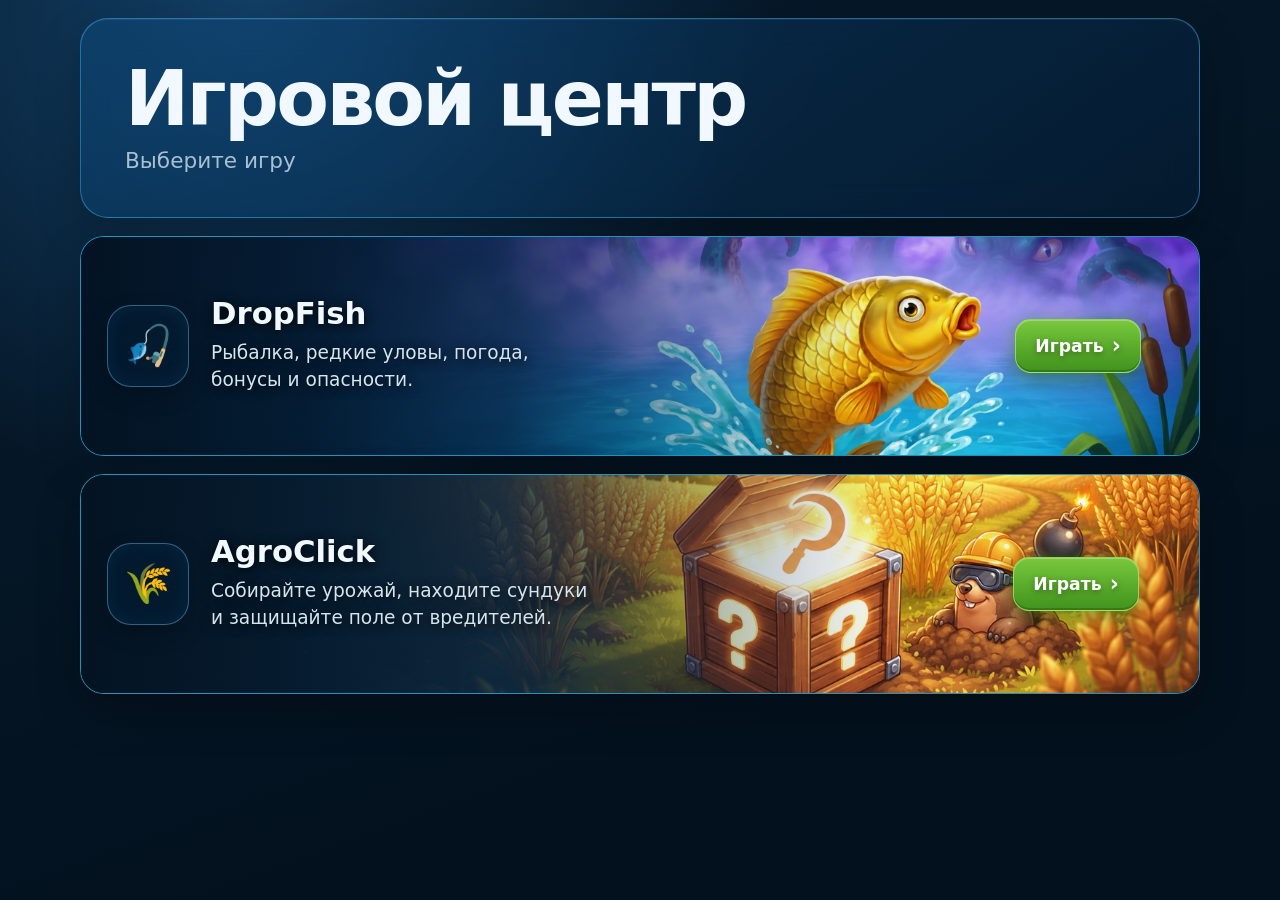
<file: index.html>
<!doctype html>
<html lang="ru">
<head>
  <meta charset="UTF-8" />
  <meta name="viewport" content="width=device-width, initial-scale=1, viewport-fit=cover" />
  <meta name="theme-color" content="#071b2d" />
  <title>Игровой центр</title>
  <link rel="stylesheet" href="menu.css?v=1.61-hub-cache" />
  <script>
  /* Telegram SDK грузим ТОЛЬКО внутри Telegram. В обычном браузере он не нужен,
     а его синхронная загрузка блокировала отрисовку страницы на минуты, если
     telegram.org недоступен (блокировки/медленная сеть). Внутри Telegram
     поведение прежнее: тот же блокирующий тег, тот же порядок выполнения. */
  (function () {
    var q = (location.hash || '') + (location.search || '');
    var inTG = /tgWebApp/i.test(q) ||
               typeof window.TelegramWebviewProxy !== 'undefined' ||
               (window.external && 'notify' in window.external) ||
               /Telegram/i.test(navigator.userAgent);
    if (inTG) {
      document.write('<scr' + 'ipt src="https://telegram.org/js/telegram-web-app.js"><\/scr' + 'ipt>');
    }
  })();
  </script>
</head>
<body>
  <main class="portal-shell">
    <header class="portal-header glass">
      <h1>Игровой центр</h1>
      <p>Выберите игру</p>
    </header>

    <section class="games-grid" aria-label="Список игр">
      <a class="game-card game-card--active game-card--dropfish glass" href="./dropfish/">
        <span class="game-card-art" aria-hidden="true"></span>
        <span class="game-card-shade" aria-hidden="true"></span>
        <span class="game-icon" aria-hidden="true">🎣</span>
        <span class="game-copy">
          <strong>DropFish</strong>
          <small>Рыбалка, редкие уловы, погода,<br>бонусы и опасности.</small>
        </span>
        <span class="play-mark">Играть <b aria-hidden="true">›</b></span>
      </a>

      <a class="game-card game-card--active game-card--agroclick glass" href="./agroclick/">
        <span class="game-card-art" aria-hidden="true"></span>
        <span class="game-card-shade" aria-hidden="true"></span>
        <span class="game-icon" aria-hidden="true">🌾</span>
        <span class="game-copy">
          <strong>AgroClick</strong>
          <small>Собирайте урожай, находите сундуки<br>и защищайте поле от вредителей.</small>
        </span>
        <span class="play-mark">Играть <b aria-hidden="true">›</b></span>
      </a>
    </section>
  </main>
  <script>const tg=window.Telegram?.WebApp;if(tg){tg.ready();tg.expand();}</script>
</body>
</html>
</file>
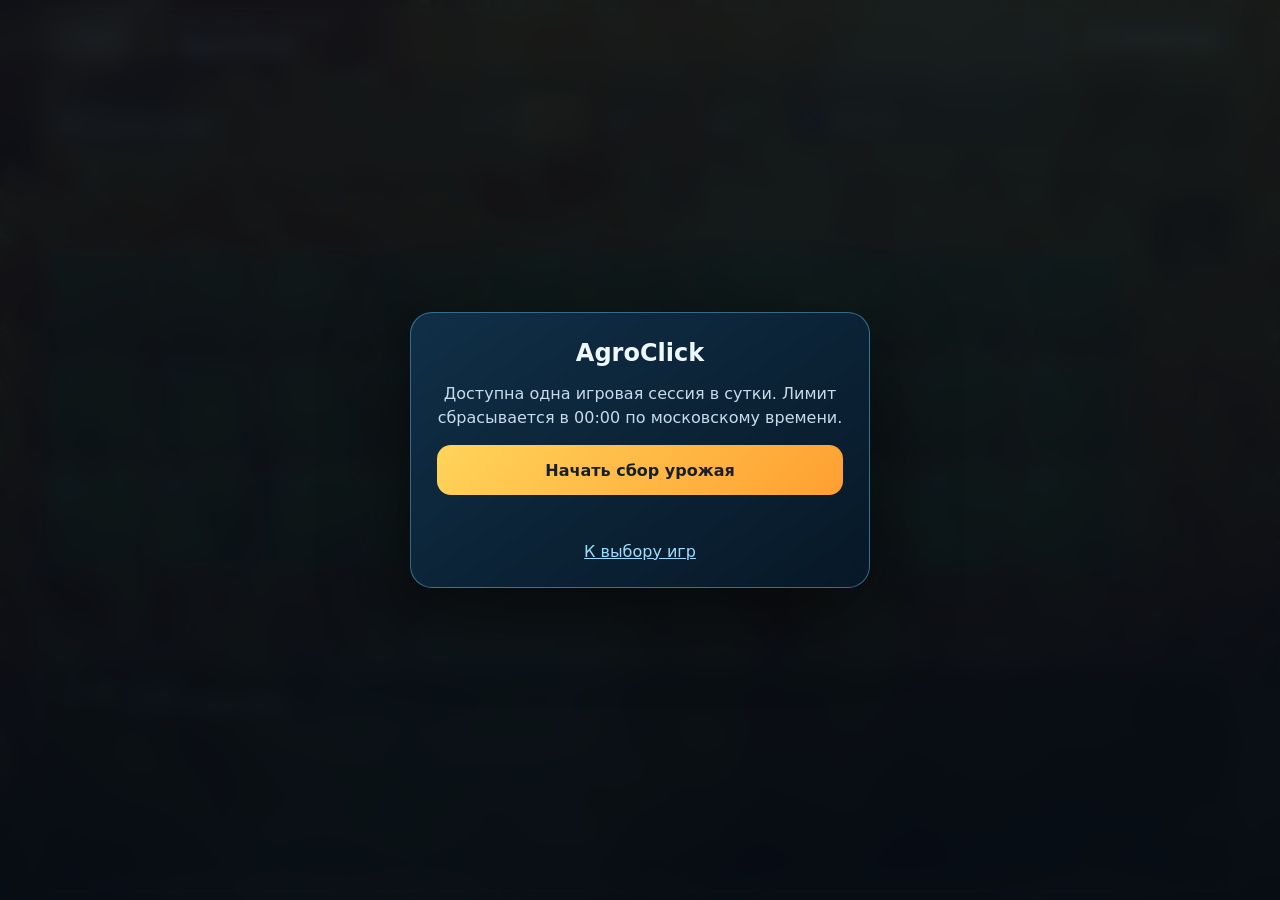
<file: agroclick/index.html>
<!doctype html>
<html lang="ru" data-game="agroclick">
<head>
  <meta charset="UTF-8" />
  <meta name="viewport" content="width=device-width, initial-scale=1, viewport-fit=cover" />
  <meta name="theme-color" content="#304f20" />
  <title>AgroClick</title>
  <link rel="stylesheet" href="../session-guard.css?v=20261112-daily-limit-protected">
  <script src="https://telegram.org/js/telegram-web-app.js"></script>
  <script src="../session-guard.min.js?v=20261112-daily-limit-protected"></script>
  <link rel="stylesheet" href="style.css?v=1.93" />
  <script>
  /* Telegram SDK грузим ТОЛЬКО внутри Telegram. В обычном браузере он не нужен,
     а его синхронная загрузка блокировала отрисовку страницы на минуты, если
     telegram.org недоступен (блокировки/медленная сеть). Внутри Telegram
     поведение прежнее: тот же блокирующий тег, тот же порядок выполнения. */
  (function () {
    var q = (location.hash || '') + (location.search || '');
    var inTG = /tgWebApp/i.test(q) ||
               typeof window.TelegramWebviewProxy !== 'undefined' ||
               (window.external && 'notify' in window.external) ||
               /Telegram/i.test(navigator.userAgent);
    if (inTG) {
      document.write('<scr' + 'ipt src="https://telegram.org/js/telegram-web-app.js"><\/scr' + 'ipt>');
    }
  })();
  </script>
  <script src="viewport-fit.min.js"></script>
</head>
<body>
  <script>
  (() => {
    const tg = window.Telegram?.WebApp;
    const inTelegramMiniApp = Boolean(tg?.initData && tg.initData.length > 0);
    document.body.classList.toggle("is-telegram", inTelegramMiniApp);
    document.body.classList.toggle("is-browser", !inTelegramMiniApp);
    if (inTelegramMiniApp) { tg.ready(); tg.expand(); }
  })();
  </script>
  <main class="app-shell">
    <header class="topbar panel">
      <a class="back-btn menu-exit-btn" href="../" aria-label="Выйти в игровое меню">← Меню</a>
      <div class="title-wrap">
        <span>Telegram Mini App • Browser</span>
        <h1>🌾 AgroClick</h1>
      </div>
      <div class="top-actions"><button id="soundToggle" class="icon-btn sound-toggle" type="button" title="Отключить звуки" aria-label="Отключить звуки" aria-pressed="false">🔊</button><button id="resultsBtn" class="results-btn hidden" type="button" title="Открыть итоги">Итоги</button><button id="guideBtn" class="guide-btn" type="button" title="Открыть справочник">☰ Справочник</button></div>
    </header>

    <section class="status-panel panel">
      <div class="location-copy">
        <span id="locationProgress">Локация 1 из 3</span>
        <h2 id="locationName">Золотые пригорки</h2>
        <div class="location-nav">
          <button id="backLocationBtn" class="next-btn location-back-btn" type="button" disabled>← Назад</button>
          <button id="nextBtn" class="next-btn location-next-btn" type="button" disabled>Вперёд →</button>
        </div>
      </div>
      <div class="stat"><span>Урожай</span><strong id="harvestLabel">0</strong></div>
      <div class="stat"><span>Осталось</span><strong id="movesLabel">15</strong></div>
      <div id="characterCard" class="character-card empty">
        <span class="character-icon">🐾</span>
        <div><small>Персонаж</small><strong id="characterName">Пока нет</strong><em id="characterTimer"></em></div>
      </div>
    </section>

    <section class="game-layout">
      <div class="board-panel panel">
        <div id="board" class="board" aria-label="Игровое поле из 30 грядок"></div>
        <div id="boardFlash" class="board-flash" aria-hidden="true"></div>
      </div>

      <div class="side-stack">
        <aside class="inventory-panel panel">
          <div class="inventory-title"><span>Активы</span><b id="inventoryCount">0</b></div>
          <div id="inventoryList" class="inventory-list"></div>
        </aside>
        <div id="beetleIndicator" class="beetle-indicator panel" aria-hidden="true" title="Активные жуки уменьшают итоговый урожай">
          <img src="./assets/debuffs/beetle.png" alt="Жук" draggable="false">
          <span class="beetle-indicator-copy"><strong id="beetleIndicatorCount" class="beetle-indicator-count"></strong><small id="beetleIndicatorRisk"></small></span>
        </div>
      </div>
    </section>

    <section class="footer-panel panel">
      <div class="status-workspace">
        <div id="statusMessage" class="status-message" role="log" aria-live="polite" aria-label="Хронология игры"></div>
        <div id="inlineAction" class="inline-action hidden" aria-live="polite"></div>
      </div>
    </section>
  </main>

  <dialog id="choiceDialog" class="modal">
    <div class="modal-card">
      <button class="modal-close" data-close="choiceDialog" type="button">×</button>
      <h2 id="choiceTitle">Выбор</h2>
      <p id="choiceText"></p>
      <div id="choiceGrid" class="choice-grid"></div>
    </div>
  </dialog>

  <dialog id="resultDialog" class="modal">
    <div class="modal-card result-modal">
      <button id="resultCloseBtn" class="modal-close" type="button" aria-label="Закрыть результаты">×</button>
      <h2>Сессия завершена</h2>
      <div id="resultContent"></div>
      <div class="result-actions">
        <a href="../">К выбору игр</a>
      </div>
    </div>
  </dialog>



  <dialog id="guideDialog" class="modal">
    <div class="modal-card guide-modal">
      <button class="modal-close" data-close="guideDialog" type="button" aria-label="Закрыть справочник">×</button>
      <h2>Справочник</h2>
      <div class="guide-nav">
        <a href="#guideRules" class="guide-link">Описание</a>
        <a href="#guideBonuses" class="guide-link">Бонусы</a>
        <a href="#guideLocations" class="guide-link">Локации</a>
        <a href="#guideDebuffs" class="guide-link">Вредители</a>
        <a href="#guideCharacters" class="guide-link">Персонажи</a>
      </div>
      <div class="guide-sections">
        <section id="guideRules" class="guide-section">
          <h3>Описание</h3>
          <ul>
            <li><b>Перенос активов</b> — неиспользованные награды и созданные персонажами предметы переходят в следующую локацию с оставшимся сроком действия.</li>
            <li>В каждой сессии случайно выбираются <b>3 локации из 12</b>. На каждой локации доступно <b>15 открытий</b>.</li>
            <li>На поле <b>30 грядок</b>. Внутри могут быть пшеница, бомбы, кроты, сорняки и Загадочный ящик. Правила наполнения и таймеры зависят от выбранной локации.</li>
            <li>Обычная пшеница сразу добавляет урожай. После окончания доступных ходов ключом можно открыть заблокированную грядку или открытый Загадочный ящик с незавершённым таймером в этой локации.</li>
            <li>Если ходы закончились, можно перейти дальше. Некоторые бонусы и обмен оставшихся ключей доступны и в завершённых локациях.</li>
            <li>Итоги сессии показывают: сбор с ячеек, бонусы и персонажей, сумму до потерь, а затем все потери от вредителей.</li>
          </ul>
        </section>
        <section id="guideLocations" class="guide-section">
          <h3>Особенности локаций</h3>
          <ul>
            <li><b>Бескрайняя равнина</b> — нет сорняков, два Загадочных ящика.</li>
            <li><b>Ветреный хребет</b> — нет кротов.</li>
            <li><b>Грозовая поляна</b> — нет бомб и кроликов; крот крадёт до пяти открытых урожаев.</li>
            <li><b>Золотая долина</b> — ящик открывается через один ход; у бомбы 50% шанс не взорваться.</li>
            <li><b>Каменистая пустошь</b> — сорняк блокирует до четырёх соседних грядок.</li>
            <li><b>Медный уступ</b> — на поле по одной бомбе, одному кроту и одному сорняку.</li>
            <li><b>Сухой разлом</b> — в двух пшеничных грядках дополнительно спрятано по Пугалу.</li>
            <li><b>Теневой утёс</b> — в двух пшеничных грядках дополнительно спрятано по Цифровой лупе.</li>
            <li><b>Туманный удел</b> — крот с вероятностью 70% предпочитает украсть активную бомбу; через ход сорняк с вероятностью 50% засыхает и снимает только собственные блокировки.</li>
            <li><b>Чёрная борозда</b> — три крота, нет сорняков и бомб.</li>
            <li><b>Южная степь</b> — четыре сорняка и одна бомба, нет кротов.</li>
            <li><b>Янтарный склон</b> — каждая пшеничная грядка содержит от 10 до 20 единиц урожая.</li>
          </ul>
        </section>
        <section id="guideBonuses" class="guide-section">
          <h3>Бонусы</h3>
          <ul>
            <li><img class="guide-item-icon" src="./assets/bonuses/bomb-shield.png" alt="" draggable="false"><b>Щит от бомбы</b> — защищает от взрывов в течение 5 ходов.</li>
            <li><img class="guide-item-icon" src="./assets/bonuses/digital-magnifier.png" alt="" draggable="false"><b>Цифровая лупа</b> — позволяет посмотреть 2 закрытые незаблокированные ячейки и при желании открыть их.</li>
            <li><img class="guide-item-icon" src="./assets/bonuses/watering-can.png" alt="" draggable="false"><b>Лейка успеха</b> — мгновенно добавляет от 20 до 40 единиц урожая.</li>
            <li><img class="guide-item-icon" src="./assets/bonuses/mineral-fertilizer.png" alt="" draggable="false"><b>Минеральное удобрение</b> — удваивает урожай выбранной открытой пшеничной ячейки.</li>
            <li><img class="guide-item-icon" src="./assets/bonuses/scarecrow.png" alt="" draggable="false"><b>Пугало</b> — 3 следующих хода даёт +5 урожая и отпугивает крота.</li>
            <li><img class="guide-item-icon" src="./assets/bonuses/portable-neutralizer.png" alt="" draggable="false"><b>Портативный нейтрализатор</b> — обезвреживает выбранную бомбу с шансом 75%.</li>
            <li><img class="guide-item-icon" src="./assets/bonuses/golden-hoe.png" alt="" draggable="false"><b>Золотая тяпка</b> — показывает все заблокированные сорняком ячейки и позволяет открыть одну.</li>
            <li><img class="guide-item-icon" src="./assets/bonuses/enchanted-sickle.png" alt="" draggable="false"><b>Зачарованный серп</b> — мгновенно приносит от 10 до 100 единиц урожая.</li>
            <li><img class="guide-item-icon" src="./assets/bonuses/agro-rush-x2.png" alt="" draggable="false"><b>Агро-рывок ×2 / ×3</b> — мгновенно умножает текущий урожай локации.</li>
            <li><img class="guide-item-icon" src="./assets/bonuses/key.png" alt="" draggable="false"><b>Ключ</b> — после окончания доступных ходов открывает заблокированную грядку или открытый Загадочный ящик с незавершённым таймером в текущей локации. Оставшиеся ключи в конце можно обменять на урожай.</li>
          </ul>
        </section>
        <section id="guideDebuffs" class="guide-section">
          <h3>Вредители</h3>
          <ul>
            <li><img class="guide-item-icon" src="./assets/debuffs/bomb.png" alt="" draggable="false"><b>Бомба</b> — после открытия запускает таймер на 3 хода. Если не обезвредить или не защититься, уничтожает часть урожая.</li>
            <li><img class="guide-item-icon" src="./assets/debuffs/mole.png" alt="" draggable="false"><b>Крот</b> — крадёт до трёх открытых пшеничных грядок. Если открыт Загадочный ящик с незавершённым таймером, с шансом 30% крот попытается украсть его вместо пшеницы. При нехватке урожая может призвать бомбу или сорняк; источник отмечается на поле.</li>
            <li><img class="guide-item-icon" src="./assets/debuffs/weed.png" alt="" draggable="false"><b>Сорняк</b> — блокирует соседние грядки. При 0 заблокированных клеток жук появляется со 100% шансом, при 1 — с 30%.</li>
            <li><img class="guide-item-icon" src="./assets/debuffs/beetle.png" alt="" draggable="false"><b>Дополнительный жук</b> — если сорняк был призван кротом, у него есть ещё 20% шанс призвать жука.</li>
            <li><img class="guide-item-icon" src="./assets/debuffs/beetle.png" alt="" draggable="false"><b>Жук</b> — уменьшает итоговый урожай. Точный диапазон общей потери постоянно показан рядом с активами: 1 жук — 20–40%, 2 — 25–50%, 3 — 30–60%, 4 и более — 35–60%.</li>
            <li><img class="guide-item-icon" src="./assets/objects/rabbit.png" alt="" draggable="false"><b>Кролик</b> — после успешного открытия может появиться на случайной закрытой ячейке. На поимку даётся 2 секунды; максимум два появления на локацию. При поимке выдаёт ключ.</li>
          </ul>
        </section>
        <section id="guideCharacters" class="guide-section">
          <h3>Персонажи</h3>
          <ul>
            <li><img class="guide-item-icon" src="./assets/characters/cat-defender.png" alt="" draggable="false"><b>Кот-защитник</b> — остаётся на поле 5 ходов и, пока активен, снижает урон от взрывов вдвое (плюс +3 к таймеру появляющихся бомб). Если за это время ни одна бомба не взорвалась, при уходе приносит +12 урожая.</li>
            <li><img class="guide-item-icon" src="./assets/characters/cat-mage.png" alt="" draggable="false"><b>Кот-маг</b> — добавляет +10 к следующим трём открытым пшеничным грядкам и позволяет выбрать одно дополнительное заклинание: вернуть украденный урожай, призвать Пугало или создать Минеральное удобрение. Если ходы закончились до выбора, кот остаётся доступным до применения заклинания.</li>
            <li><img class="guide-item-icon" src="./assets/characters/cat-economist.png" alt="" draggable="false"><b>Кот-экономист</b> — в течение трёх ходов усиливает три разные открытые пшеничные грядки: сначала на +20, затем на +40 и +60 урожая.</li>
            <li><img class="guide-item-icon" src="./assets/characters/cat-scientist.png" alt="" draggable="false"><b>Кот-учёный</b> — остаётся активным 4 хода, после чего удваивает текущий урожай локации.</li>
            <li><img class="guide-item-icon" src="./assets/markers/mage-alert.png" alt="" draggable="false"><b>Предупреждение Кота-мага</b> — когда доступно невыбранное заклинание, рядом с персонажем появляется пульсирующий знак.</li>
          </ul>
        </section>
      </div>
    </div>
  </dialog>


  <div id="toast" class="toast" role="status" aria-live="polite"></div>
  <script src="script.public.min.js?v=2.3-location-rules"></script>
</body>
</html>
</file>
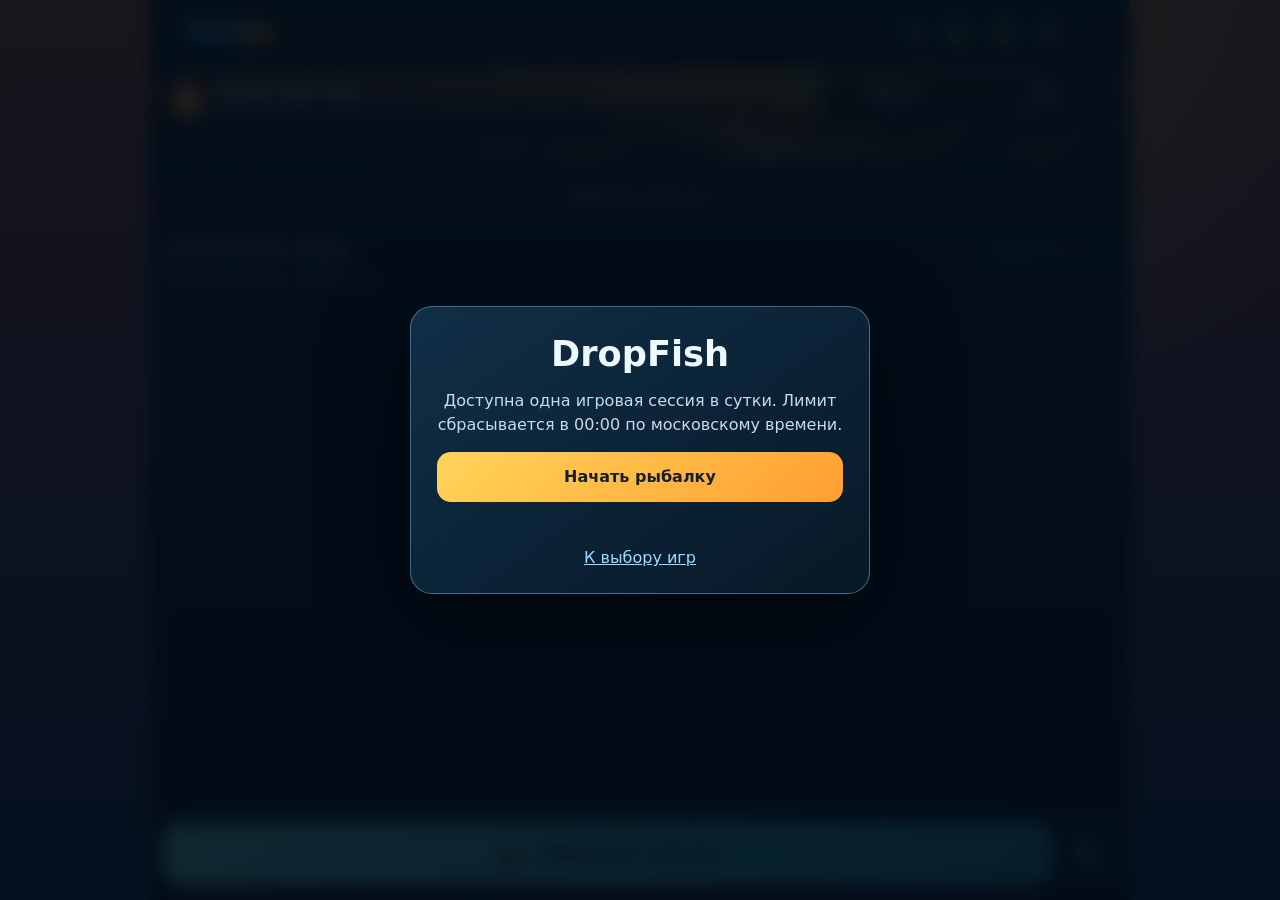
<file: dropfish/index.html>
<!doctype html>
<html lang="ru" data-game="dropfish">
<head>
  <meta charset="UTF-8" />
  <meta name="viewport" content="width=device-width, initial-scale=1, viewport-fit=cover" />
  <meta name="theme-color" content="#071b2d" />
  <link rel="icon" type="image/png" href="./assets/branding/dropfish-logo.png" />
  <title>DropFish</title>
  <link rel="stylesheet" href="../session-guard.css?v=20261112-daily-limit-protected">
  <script src="../session-guard.min.js?v=20261112-daily-limit-protected"></script>
  <script>
    // Раннее определение обычного Safari на iPhone до построения интерфейса.
    (() => {
      const ua = navigator.userAgent || '';
      const isIPhone = /iPhone|iPod/i.test(ua);
      const isWebKit = /WebKit/i.test(ua);
      const isOtherIOSBrowser = /CriOS|FxiOS|EdgiOS|OPiOS|DuckDuckGo/i.test(ua);
      const isStandalone = window.matchMedia?.('(display-mode: standalone)').matches || navigator.standalone === true;
      const launchText = `${location.search} ${location.hash}`;
      const hasTelegramLaunchParams = /tgWebApp(?:Data|Version|Platform|ThemeParams)/i.test(launchText);
      if (isIPhone && isWebKit && !isOtherIOSBrowser && !isStandalone && !hasTelegramLaunchParams) {
        document.documentElement.classList.add('iphone-safari-browser');
      }
    })();
  </script>
  <link rel="stylesheet" href="style.css?v=20261112-dropfish-effects-arcade" />
  <link rel="stylesheet" href="mobile-ui.css?v=20261112-dropfish-effects-arcade" />
  <script>
  /* Telegram SDK грузим ТОЛЬКО внутри Telegram. В обычном браузере он не нужен,
     а его синхронная загрузка блокировала отрисовку страницы на минуты, если
     telegram.org недоступен (блокировки/медленная сеть). Внутри Telegram
     поведение прежнее: тот же блокирующий тег, тот же порядок выполнения. */
  (function () {
    var q = (location.hash || '') + (location.search || '');
    var inTG = /tgWebApp/i.test(q) ||
               typeof window.TelegramWebviewProxy !== 'undefined' ||
               (window.external && 'notify' in window.external) ||
               /Telegram/i.test(navigator.userAgent);
    if (inTG) {
      document.write('<scr' + 'ipt src="https://telegram.org/js/telegram-web-app.js"><\/scr' + 'ipt>');
    }
  })();
  </script>
  <script src="viewport-fit.min.js?v=20261112-dropfish-effects-arcade"></script>
</head>
<body>
  <main class="app-shell mobile-game-shell" data-mobile-game-shell>
    <section id="mobileFishingScene" class="mobile-game-shell__fishing" aria-label="Рыбалка">
    <div class="mobile-scene-artboard" data-scene-artboard>
    <header class="topbar glass ui-surface">
      <div class="header-depth-presence" aria-hidden="true">
        <span class="header-sonar-sweep"></span>
        <span class="header-sonar-trace"></span>
        <span class="header-sonar-contact contact-one"></span>
        <span class="header-sonar-contact contact-two"></span>
        <span class="header-depth-creature"><i></i><b></b><em></em></span>
      </div>
      <div class="header-brand">
        <p class="eyebrow">Telegram Mini App • Browser</p>
        <h1><img class="brand-logo" src="./assets/branding/dropfish-logo.png" alt="DropFish"></h1>
      </div>
      <div class="header-actions header-system-actions" aria-label="Системные настройки">
        <button id="sceneMenuBtn" class="icon-btn scene-menu-btn menu-exit-btn" type="button" aria-label="Открыть меню DropFish" title="Открыть меню DropFish" aria-controls="mobileMenuView" aria-expanded="false"><span class="ui-icon is-menu-icon"><img src="./assets/icons/ui/menu.webp" alt="" aria-hidden="true"></span><span class="visually-hidden">Меню DropFish</span></button>

        <button id="soundToggleBtn" class="icon-btn sound-toggle-btn" type="button" aria-label="Отключить звуки" title="Отключить звуки" aria-pressed="false"><span data-sound-icon><span class="ui-icon"><img src="./assets/icons/ui/sound-on.webp" alt="" aria-hidden="true"></span></span><span class="mobile-menu-action__copy"><small data-sound-label>Звуки включены</small></span></button>
        <button id="motionBtn" class="icon-btn motion-btn" type="button" aria-label="Уменьшить анимации" title="Уменьшить анимации"><span data-motion-icon><span class="ui-icon"><img src="./assets/icons/ui/animation-on.webp" alt="" aria-hidden="true"></span></span><span class="mobile-menu-action__copy"><small data-motion-label>Полные анимации</small></span></button>
        <button id="guideBtn" class="icon-btn" type="button" aria-label="Открыть справочник" title="Открыть справочник"><span class="ui-icon"><img src="./assets/icons/ui/guide.webp" alt="" aria-hidden="true"></span></button>
      </div>
    </header>

    <section id="lakeCard" class="lake-card glass merged-weather-card ui-surface">
      <div class="scene-artwork" aria-hidden="true">
        <img id="weatherArtwork" class="scene-artwork__weather-image" data-weather-artwork="sunny" src="./assets/scene/weather/sunny.png" alt="" decoding="async" fetchpriority="high">
      </div>
      <div class="ambient-layer" aria-hidden="true">
        <span class="bubble bubble-1"></span><span class="bubble bubble-2"></span><span class="bubble bubble-3"></span>
        <span class="fish-shadow fish-shadow-1">◆</span><span class="fish-shadow fish-shadow-2">◆</span>
      </div>
      <div id="castArc" class="cast-arc" aria-hidden="true"><span class="cast-lure"></span></div>
      <div id="splash" class="splash" aria-hidden="true"><span class="splash-core"></span><span class="splash-ring splash-ring-a"></span><span class="splash-ring splash-ring-b"></span><span class="splash-drop splash-drop-a"></span><span class="splash-drop splash-drop-b"></span><span class="splash-drop splash-drop-c"></span></div>
      <div class="lake-stat-strip" aria-label="Статистика игровой сессии">
        <div class="lake-stat lake-stat-weight"><strong id="weightLabel">0,0 кг</strong><span class="lake-stat__label">Вес</span></div>
        <div class="lake-stat lake-stat-casts"><strong id="castsLabel">10</strong><span class="lake-stat__label">Забросов</span></div>
      </div>
      <div class="weather-main">
        <div id="weatherScene" class="weather-scene" aria-hidden="true"></div>
        <div class="weather-copy">
          <h2 id="weatherTitle">Солнечно</h2>
          <p id="weatherDescription">Высока вероятность встретить чайку.</p>
        </div>
      </div>
      <div id="arcadeLayer" class="arcade-track" aria-label="Дополнительная аркадная рыбалка">
        <span id="arcadeStatus" class="arcade-catch-status" role="status" aria-live="polite"></span>
        <span class="arcade-track-water" aria-hidden="true"></span>
      </div>
      <span id="weatherLabel" class="visually-hidden">—</span>
    </section>

    <section class="inventory active-effects-rail glass ui-surface ui-panel" aria-labelledby="activeEffectsTitle">
      <h2 id="activeEffectsTitle" class="visually-hidden">Активные эффекты</h2>
      <div id="effectsList" class="chips"><span class="active-effects-empty">Эффекты: Пока нет</span></div>
    </section>
    </div>
    </section>

    <section id="mobileFishingChronology" class="mobile-game-shell__chronology" aria-label="Хронология">
    <section class="history glass ui-surface ui-panel">
      <div class="section-heading ui-panel-heading">
        <h2>Хронология улова</h2>
        <button id="historyFiltersToggle" class="chronology-filter-toggle" type="button" aria-expanded="false" aria-controls="historyFiltersPanel" aria-label="Показать фильтры хронологии">
          <span id="historyFilterSummary" class="chronology-filter-toggle__summary" hidden>Все</span>
          <span id="historyEffectsSummary" class="chronology-filter-toggle__effects" aria-live="polite" aria-atomic="true">Эффекты: <span id="effectCount">0</span></span>
          <span id="historyCount">0</span>
          <span class="chronology-filter-toggle__chevron" aria-hidden="true">›</span>
        </button>
      </div>
      <div id="toast" class="toast" role="status" aria-live="polite"></div>
      <div id="historyFiltersPanel" class="chronology-filter-disclosure" aria-hidden="true" inert>
        <div class="chronology-filter-disclosure__inner">
          <div class="chronology-toolbar">
            <div id="historyFilters" class="chronology-filter-rail" role="toolbar" aria-label="Фильтр хронологии"></div>
          </div>
        </div>
      </div>
      <div id="historyScroll" class="history-scroll ui-scroll-region" role="region" aria-label="Записи хронологии улова" tabindex="0">
        <ol id="historyList" class="history-list"></ol>
        <div id="emptyHistory" class="empty-state">Первый заброс ждёт вас.</div>
        <div id="resultCard" class="result-card hidden"></div>
      </div>
      <button id="historyNewEntries" class="chronology-new-events" type="button" aria-live="polite" aria-label="Новых событий нет" hidden>
        <span aria-hidden="true">↓</span> <span id="historyNewEntriesCount">0</span> новых
      </button>
    </section>
    </section>

    <div id="flowSphereLayer" class="flow-sphere-layer" aria-hidden="true"></div>
    <span id="flowSphereAnnouncer" class="visually-hidden" role="status" aria-live="polite" aria-atomic="true"></span>

    <section id="mobileJournalView" class="mobile-game-shell__section-view" data-mobile-section-view="journal" aria-labelledby="mobileJournalTitle" hidden>
      <div class="mobile-section-scroll ui-scroll-region" tabindex="0">
        <header class="mobile-section-heading">
          <span class="mobile-section-kicker">История и статистика</span>
          <h2 id="mobileJournalTitle">Журнал</h2>
          <p>Здесь будет собрана расширенная статистика сессий. Текущая хронология полностью сохранена на экране рыбалки.</p>
        </header>
        <div class="mobile-placeholder-grid">
          <article class="mobile-placeholder-card"><strong id="journalHistorySummary">0</strong><span>записей в текущей сессии</span></article>
          <article class="mobile-placeholder-card"><strong id="journalWeightSummary">0,0 кг</strong><span>текущий вес улова</span></article>
          <article class="mobile-placeholder-card is-wide"><h3>Подробный журнал</h3><p>Статистика категорий, достижений и прошлых сессий будет подключена без изменения механики улова.</p></article>
        </div>
      </div>
    </section>

    <section id="mobileCollectionView" class="mobile-game-shell__section-view" data-mobile-section-view="collection" aria-labelledby="mobileCollectionTitle" hidden>
      <div class="mobile-section-scroll ui-scroll-region" tabindex="0">
        <header class="mobile-section-heading">
          <span class="mobile-section-kicker">Открытые находки</span>
          <h2 id="mobileCollectionTitle">Коллекция</h2>
          <p>Раздел подготовлен для рыб, артефактов, реликвий и трофеев. Существующие данные игры остаются источником истины.</p>
        </header>
        <div class="mobile-collection-placeholder" aria-label="Коллекционный контент появится на следующем этапе">
          <img src="./assets/icons/artifacts/epic/epic.webp" alt="" aria-hidden="true">
          <strong>Коллекция готовится</strong>
          <span>Все найденные предметы продолжают учитываться игровой логикой.</span>
        </div>
      </div>
    </section>

    <section id="mobileMenuView" class="mobile-game-shell__section-view" data-mobile-section-view="menu" aria-labelledby="mobileMenuTitle" hidden>
      <div class="mobile-section-scroll ui-scroll-region" tabindex="0">
        <div class="mobile-menu-sheet">
          <header class="mobile-section-heading">
            <span class="mobile-section-kicker">Настройки и системы</span>
            <h2 id="mobileMenuTitle">Меню</h2>
          </header>
          <div class="mobile-menu-actions">
            <button id="restartBtn" class="mobile-menu-action" type="button">
              <span class="mobile-menu-action__symbol" aria-hidden="true">↻</span>
              <span class="mobile-menu-action__copy"><strong>Новая сессия</strong><small>Начать тестовую сессию заново</small></span>
            </button>
            <a class="mobile-menu-action mobile-menu-link" href="../index.html">
              <span class="mobile-menu-action__icon" aria-hidden="true"><span class="ui-icon"><img src="./assets/icons/ui/menu.webp" alt="" aria-hidden="true"></span></span>
              <span class="mobile-menu-action__copy"><strong>Игровой центр</strong><small>Выбрать другую игру</small></span>
            </a>
          </div>
        </div>
      </div>
    </section>

    <nav id="bottomNavigation" class="mobile-game-shell__dock" aria-label="Основная навигация">
      <button class="mobile-nav-item is-active" type="button" data-mobile-nav="fishing" aria-controls="mobileFishingScene mobileFishingChronology" aria-current="page">
        <span class="mobile-nav-item__icon"><img src="./assets/icons/navigation/fishing.webp" data-fallback="./assets/icons/fish-categories/normal.webp" alt="" aria-hidden="true" onerror="if(this.dataset.fallback){this.src=this.dataset.fallback;this.dataset.fallback=''}"></span><span>Рыбалка</span>
      </button>
      <button class="mobile-nav-item" type="button" data-mobile-nav="journal" aria-controls="mobileJournalView">
        <span class="mobile-nav-item__icon"><img src="./assets/icons/navigation/journal.webp" data-fallback="./assets/icons/ui/guide.webp" alt="" aria-hidden="true" onerror="if(this.dataset.fallback){this.src=this.dataset.fallback;this.dataset.fallback=''}"></span><span>Журнал</span>
      </button>
      <div class="cast-action-slot">
        <button id="castBtn" class="primary-btn cast-action" type="button" data-cast-state="ready" aria-label="Забросить удочку"><span class="ui-icon is-cast-icon"><img src="./assets/icons/ui/fishing-rod.webp" alt="" aria-hidden="true"></span><span class="cast-action__label">ЗАБРОСИТЬ УДОЧКУ</span></button>
      </div>
      <div id="portraitRestartSlot" class="portrait-restart-slot"></div>
      <button class="mobile-nav-item" type="button" data-mobile-nav="collection" aria-controls="mobileCollectionView">
        <span class="mobile-nav-item__icon"><img src="./assets/icons/navigation/collection.webp" data-fallback="./assets/icons/artifacts/epic/epic.webp" alt="" aria-hidden="true" onerror="if(this.dataset.fallback){this.src=this.dataset.fallback;this.dataset.fallback=''}"></span><span>Коллекция</span>
      </button>
      <button class="mobile-nav-item" type="button" data-mobile-nav="menu" aria-controls="mobileMenuView">
        <span class="mobile-nav-item__icon"><img src="./assets/icons/navigation/menu.webp" data-fallback="./assets/icons/ui/menu.webp" alt="" aria-hidden="true" onerror="if(this.dataset.fallback){this.src=this.dataset.fallback;this.dataset.fallback=''}"></span><span>Меню</span>
      </button>
    </nav>
  </main>


  <dialog id="guideDialog" class="modal" aria-labelledby="guideDialogTitle">
    <div class="modal-card wide ui-dialog-panel">
      <button class="close-btn" data-close="guideDialog" aria-label="Закрыть">×</button>
      <h2 id="guideDialogTitle" class="ui-dialog-title"><span class="ui-icon is-title-icon"><img src="./assets/icons/ui/guide.webp" alt="" aria-hidden="true"></span><span>Справочник</span></h2>
      <nav id="guideTabs" class="tabs"></nav>
      <div id="guideContent" class="guide-content"></div>
    </div>
  </dialog>

  <dialog id="tradeDialog" class="modal trade-modal">
    <div class="modal-card wide trade-card ui-dialog-panel">
      <h2 id="tradeDialogTitle"><span class="ship-icon ship-trade is-dialog-icon"><img src="./assets/icons/ships/trade-ship.webp" alt="" aria-hidden="true" decoding="async"></span><span>Торговое судно</span></h2>
      <p id="tradeDialogIntro" class="trade-intro">Команда судна готова обменять редкие находки на крупную рыбу.</p>
      <div id="tradeOffers" class="trade-offers"></div>
      <div id="tradeResults" class="trade-results"></div>
      <div class="trade-actions ui-action-grid">
        <button id="tradeAllBtn" type="button" class="primary-btn">Обменять всё</button>
        <button id="tradeFinishBtn" type="button" class="secondary-btn">Завершить торговлю</button>
      </div>
    </div>
  </dialog>




  <dialog id="choiceDialog" class="modal">
    <div class="modal-card ui-dialog-panel">
      <h2 id="choiceTitle">Выбор</h2>
      <p id="choiceText"></p>
      <div id="choiceButtons" class="choice-buttons ui-action-grid"></div>
    </div>
  </dialog>

  <dialog id="assemblyDialog" class="modal assembly-modal" aria-labelledby="assemblyDialogTitle">
    <div class="modal-card assembly-card ui-dialog-panel">
      <button class="close-btn" data-close="assemblyDialog" aria-label="Закрыть">×</button>
      <header class="assembly-dialog-heading">
        <span id="assemblyDialogIcon" class="assembly-dialog-icon" aria-hidden="true"></span>
        <div>
          <span id="assemblyDialogKicker" class="assembly-dialog-kicker">Сборочный чертёж DF ME</span>
          <h2 id="assemblyDialogTitle">Устройство</h2>
        </div>
      </header>
      <p id="assemblyDialogAction" class="assembly-dialog-action"></p>
      <div id="assemblyDialogRequirements" class="assembly-dialog-requirements"></div>
      <div id="assemblyDialogChoices" class="assembly-dialog-choices"></div>
      <div class="assembly-dialog-actions ui-action-grid">
        <button id="assemblyConfirmBtn" type="button" class="primary-btn">Собрать</button>
        <button id="assemblySkipBtn" type="button" class="secondary-btn hidden">Не использовать</button>
      </div>
    </div>
  </dialog>

  <dialog id="riftDialog" class="modal rift-modal">
    <div class="modal-card wide rift-card ui-dialog-panel">
      <div id="riftScene" class="rift-monitor">
        <div class="rift-monitor-copy">
          <span>Монитор аномалии</span>
          <strong id="riftMonitorTitle">Сигнатура определяется</strong>
          <small id="riftMonitorDetail">Сканирование пространства…</small>
        </div>
        <div class="rift-monitor-visual" aria-hidden="true"><i></i><i></i><i></i><i></i><i></i></div>
      </div>
      <div class="rift-heading">
        <div>
          <span id="riftKicker" class="rift-kicker">Обнаружен Разлом</span>
          <h2 id="riftTitle" class="visually-hidden">Разлом</h2>
          <p id="riftDescription" class="rift-description"></p>
        </div>
        <div id="riftGauge" class="rift-gauge visually-hidden"></div>
      </div>
      <div id="riftDepth" class="rift-depth" aria-label="Глубина исследования"></div>
      <div id="riftMessage" class="rift-message"></div>
      <section class="rift-loot-panel ui-subpanel">
        <h3>Накопленная добыча Разлома</h3>
        <div id="riftLoot" class="rift-loot"></div>
      </section>
      <div id="riftChoices" class="rift-choices"></div>
      <div id="riftActions" class="rift-actions ui-action-grid">
        <button id="riftLeaveBtn" type="button" class="secondary-btn">Забрать добычу и выйти</button>
        <button id="riftContinueBtn" type="button" class="primary-btn">Исследовать глубже</button>
      </div>
    </div>
  </dialog>

  <dialog id="islandDialog" class="modal island-modal">
    <div id="islandCard" class="modal-card wide island-card ui-dialog-panel">
      <header class="island-header">
        <span class="island-kicker">Скрытая экспедиция</span>
        <h2 id="islandTitle">🌊 Остров Разрушительных Приливов</h2>
        <p id="islandDescription">Океан постоянно меняет береговую линию, а гигантские волны скрывают следы прошлых экспедиций.</p>
      </header>
      <div id="islandCompassNotice" class="island-compass hidden">🧭 Компас потерянных глубин указывает безопасный маршрут. Опасные события исключены.</div>
      <div class="island-status"><strong id="islandActions">Исследования: 3</strong><span id="islandProgress">Выберите первую локацию</span></div>
      <div id="islandMessage" class="island-message">Выберите, куда направится экспедиция.</div>
      <section class="island-loot-panel ui-subpanel"><h3>Добыча экспедиции</h3><div id="islandLoot" class="island-loot"><span>Пока ничего не найдено</span></div></section>
      <div id="islandLocations" class="island-locations"></div>
      <div class="island-actions ui-action-grid">
        <button id="islandLeaveBtn" type="button" class="secondary-btn">Покинуть остров досрочно</button>
        <button id="islandContinueBtn" type="button" class="primary-btn hidden">Продолжить исследование</button>
      </div>
    </div>
  </dialog>

  <dialog id="dungeonDialog" class="modal dungeon-modal">
    <div id="dungeonCard" class="dungeon-card">
      <div id="dungeonScene" class="dungeon-scene"></div>
    </div>
  </dialog>

  <dialog id="deadWatersDialog" class="modal dead-waters-modal" aria-labelledby="deadWatersTitle">
    <div id="deadWatersCard" class="dead-waters-card">
      <section class="dead-waters-scene">
        <header class="dead-waters-heading">
          <span>Опасное событие</span>
          <h2 id="deadWatersTitle">Пучина мёртвых вод</h2>
          <p>Откройте минимум три ячейки. Каждый следующий шаг может отрезать путь назад.</p>
        </header>
        <div id="deadWatersGrid" class="dead-waters-grid" role="grid" aria-label="Закрытое поле три на три"></div>
        <div class="dead-waters-hud">
          <div id="deadWatersProgress" class="dead-waters-progress" aria-live="polite"></div>
          <p id="deadWatersMessage" class="dead-waters-message"></p>
          <button id="deadWatersLeaveBtn" type="button" class="dead-waters-leave">Забрать найденное и выбраться</button>
        </div>
        <div class="dead-waters-danger-overlay" aria-hidden="true"></div>
      </section>
    </div>
  </dialog>

  <div id="effectOverlay" class="effect-overlay" aria-hidden="true">
    <div id="effectBackdrop" class="effect-backdrop"></div>
    <div id="effectParticles" class="effect-particles"></div>
    <div id="effectIcon" class="effect-icon"></div>
    <div id="effectTitle" class="effect-title"></div>
    <div id="effectSubtitle" class="effect-subtitle"></div>
  </div>
  <div id="weatherFx" class="weather-fx" aria-hidden="true"></div>
  <script src="mobile-ui.min.js?v=20261112-dropfish-effects-arcade"></script>
  <script src="ui-enhancements.min.js?v=20261112-dropfish-effects-arcade"></script>
  <script src="script.public.min.js?v=20261112-dropfish-effects-arcade"></script>
</body>
</html>
</file>
<file: menu.css>
:root {
  color-scheme: dark;
  --bg: var(--tg-bg, #071b2d);
  --line: rgba(68, 192, 255, .46);
  --text: #f2f8ff;
  --muted: #a8c0d2;
  --green-1: #79c83d;
  --green-2: #3f921d;
  --green-border: rgba(174, 239, 104, .72);
}
* { box-sizing: border-box; }
html, body {
  margin: 0;
  min-height: 100%;
  background:
    radial-gradient(circle at 20% 0%, #123f66 0, transparent 38%),
    linear-gradient(160deg, var(--bg), #03111e 74%);
  color: var(--text);
  font-family: Inter, ui-sans-serif, system-ui, -apple-system, BlinkMacSystemFont, "Segoe UI", sans-serif;
}
body {
  min-height: 100dvh;
  padding: max(18px, env(safe-area-inset-top)) 16px max(22px, env(safe-area-inset-bottom));
}
.portal-shell { width: min(1120px, 100%); margin: 0 auto; }
.glass {
  background: linear-gradient(145deg, rgba(13, 76, 128, .48), rgba(6, 34, 62, .42));
  border: 1px solid var(--line);
  box-shadow: inset 0 1px rgba(255,255,255,.07), 0 18px 45px rgba(0,0,0,.24);
  backdrop-filter: blur(18px);
  -webkit-backdrop-filter: blur(18px);
}
.portal-header {
  border-radius: 28px;
  padding: clamp(24px, 4vw, 44px);
  margin-bottom: 18px;
  min-height: 180px;
  display: flex;
  flex-direction: column;
  justify-content: center;
}
h1 {
  margin: 0 0 12px;
  font-size: clamp(2.25rem, 6vw, 5rem);
  line-height: .95;
  letter-spacing: -.035em;
}
.portal-header p {
  margin: 0;
  color: var(--muted);
  font-size: clamp(1rem, 2vw, 1.35rem);
}
.games-grid { display: grid; gap: 18px; }
.game-card {
  position: relative;
  isolation: isolate;
  overflow: hidden;
  min-height: 220px;
  border-radius: 24px;
  padding: 24px 26px;
  display: grid;
  grid-template-columns: auto minmax(300px, 420px) 1fr auto;
  align-items: center;
  gap: 22px;
  color: inherit;
  text-decoration: none;
  transition: transform .2s ease, border-color .2s ease, box-shadow .2s ease;
}
.game-card--active {
  border-color: rgba(53,200,255,.68);
  background: linear-gradient(135deg, rgba(8,37,55,.96), rgba(7,31,47,.86));
}
.game-card--active:hover,
.game-card--active:focus-visible {
  transform: translateY(-2px);
  border-color: rgba(126,211,66,.9);
  box-shadow: inset 0 0 28px rgba(53,200,255,.13), 0 18px 45px rgba(0,0,0,.32);
  outline: none;
}
.game-card-art, .game-card-shade { position: absolute; inset: 0; pointer-events: none; }
.game-card-art {
  z-index: -3;
  background-position: center;
  background-repeat: no-repeat;
  background-size: cover;
  opacity: 1;
}
.game-card--dropfish .game-card-art { background-image: url("./assets/menu/dropfish-card.jpg?v=1.48"); background-position: 46% center; }
.game-card--agroclick .game-card-art { background-image: url("./assets/menu/agroclick-card.jpg?v=1.48"); background-position: 56% center; }
.game-card-shade {
  z-index: -2;
  background:
    linear-gradient(90deg,
      rgba(3,19,34,.99) 0%,
      rgba(4,27,48,.96) 20%,
      rgba(5,38,66,.84) 38%,
      rgba(5,38,66,.35) 54%,
      rgba(5,38,66,.06) 70%,
      rgba(5,38,66,.01) 100%);
}
.game-card > :not(.game-card-art):not(.game-card-shade) { position: relative; z-index: 1; }
.game-icon {
  width: 82px;
  height: 82px;
  border-radius: 24px;
  display: grid;
  place-items: center;
  font-size: 2.45rem;
  background: rgba(3,28,50,.72);
  border: 1px solid rgba(106,201,255,.42);
  box-shadow: 0 8px 22px rgba(0,0,0,.22), inset 0 0 22px rgba(53,170,255,.08);
}
.game-copy {
  min-width: 0;
  display: grid;
  gap: 10px;
  text-shadow: 0 2px 12px rgba(0,0,0,.95);
}
.game-copy strong { font-size: clamp(1.6rem, 2.4vw, 2.2rem); line-height: 1; }
.game-copy small {
  color: #d5e5ef;
  line-height: 1.48;
  font-size: clamp(.98rem, 1.45vw, 1.22rem);
}
.play-mark {
  justify-self: end;
  align-self: center;
  min-width: 126px;
  min-height: 54px;
  padding: 0 18px;
  display: inline-flex;
  align-items: center;
  justify-content: center;
  gap: 8px;
  border-radius: 16px;
  color: #fff;
  font-size: clamp(1rem, 1.35vw, 1.22rem);
  font-weight: 850;
  white-space: nowrap;
  background: linear-gradient(180deg, var(--green-1), var(--green-2));
  border: 1px solid var(--green-border);
  box-shadow:
    inset 0 1px rgba(255,255,255,.28),
    inset 0 -2px rgba(0,0,0,.18),
    0 8px 20px rgba(24,88,8,.42),
    0 0 18px rgba(118,201,54,.2);
  text-shadow: 0 2px 6px rgba(0,0,0,.36);
}
.play-mark b { font-size: 1.28em; line-height: .7; }
.game-card--dropfish .play-mark { margin-right: 10px; }
.game-card--agroclick .play-mark { margin-right: 12px; }
.game-card:hover .play-mark,
.game-card:focus-visible .play-mark { filter: brightness(1.08); transform: translateY(-1px); }

@media (max-width: 820px) {
  .portal-shell { width: min(760px, 100%); }
  .portal-header { min-height: 140px; }
  .game-card {
    min-height: 178px;
    grid-template-columns: auto minmax(0, 1fr) auto;
    padding: 20px;
    gap: 16px;
  }
  .game-card-shade {
    background: linear-gradient(90deg,
      rgba(3,19,34,.99) 0%,
      rgba(4,27,48,.95) 36%,
      rgba(5,38,66,.58) 58%,
      rgba(5,38,66,.08) 100%);
  }
  .game-icon { width: 68px; height: 68px; border-radius: 20px; font-size: 2rem; }
  .play-mark { min-width: 114px; min-height: 48px; padding: 0 16px; border-radius: 14px; font-size: 1rem; }
}

@media (max-width: 580px) {
  body { padding-left: 12px; padding-right: 12px; }
  .portal-header { padding: 22px; min-height: 122px; border-radius: 24px; }
  h1 { font-size: clamp(2rem, 11vw, 3.25rem); }
  .games-grid { gap: 14px; }
  .game-card {
    min-height: 168px;
    grid-template-columns: auto 1fr;
    grid-template-rows: auto auto;
    padding: 16px;
    border-radius: 22px;
    gap: 12px 14px;
  }
  .game-card-art { background-position: 62% center; }
  .game-card-shade {
    background: linear-gradient(90deg,
      rgba(3,19,34,.99) 0%,
      rgba(4,27,48,.96) 48%,
      rgba(5,38,66,.48) 74%,
      rgba(5,38,66,.10) 100%);
  }
  .game-icon { width: 58px; height: 58px; border-radius: 18px; font-size: 1.75rem; }
  .game-copy { gap: 7px; }
  .game-copy strong { font-size: 1.4rem; }
  .game-copy small { font-size: .9rem; line-height: 1.38; }
  .play-mark {
    grid-column: 2;
    justify-self: start;
    min-width: 104px;
    min-height: 42px;
    padding: 0 14px;
    border-radius: 13px;
    font-size: .95rem;
  }
}

@media (prefers-reduced-motion: reduce) {
  .game-card, .play-mark { transition: none; }
}
</file>
<file: session-guard.css>
html.public-game-locked body>:not(.public-gate){pointer-events:none;user-select:none}
.public-gate{position:fixed;inset:0;z-index:2147483647;display:grid;place-items:center;padding:18px;background:rgba(3,12,22,.88);backdrop-filter:blur(9px);font-family:system-ui,-apple-system,"Segoe UI",sans-serif;color:#eef8ff}
.public-gate-card{width:min(460px,100%);display:grid;gap:15px;padding:26px;border:1px solid rgba(123,209,255,.42);border-radius:22px;background:linear-gradient(145deg,#102f47,#071827);box-shadow:0 24px 80px rgba(0,0,0,.55);text-align:center}
.public-gate-card h1,.public-gate-card p{margin:0}.public-gate-card p{line-height:1.5;color:#c8dbea}
.public-gate-card button{min-height:50px;padding:12px 18px;border:0;border-radius:14px;background:linear-gradient(135deg,#ffd45a,#ff9f31);color:#17202a;font-size:1rem;font-weight:900;cursor:pointer}
.public-gate-card button:disabled{filter:saturate(.5);cursor:wait}.public-gate-card small{min-height:1.25em;color:#ffcfbf}.public-gate-card a{color:#9edcff}
.public-countdown{font-variant-numeric:tabular-nums;font-size:clamp(2rem,10vw,3.3rem);letter-spacing:.06em;color:#ffe07a}
.public-gate-review{background:linear-gradient(135deg,#7ce8ff,#69d899)!important}
html.public-results-review #newGameBtn,
html.public-results-review #restartBtn{display:none!important}
.public-gate.is-review{inset:max(8px,env(safe-area-inset-top)) 8px auto auto;display:block;width:min(330px,calc(100vw - 16px));padding:0;background:transparent;backdrop-filter:none;pointer-events:none}
.public-gate.is-review .public-gate-card{width:100%;gap:5px;padding:10px 12px;border-radius:14px;background:linear-gradient(145deg,rgba(16,47,71,.96),rgba(7,24,39,.96));box-shadow:0 10px 34px rgba(0,0,0,.42);text-align:left;pointer-events:auto}
.public-gate.is-review .public-gate-card p{font-size:.76rem;line-height:1.25}
.public-gate.is-review .public-countdown{font-size:1.35rem;line-height:1.1}
.public-gate.is-review .public-gate-card a{font-size:.72rem}
</file>
<file: agroclick/style.css>
:root{
  color-scheme:dark;--bg:#192b15;--panel:rgba(255,255,255,.10);--line:rgba(255,255,255,.16);--text:#fffdf2;--muted:#d4dcc9;--accent:#e7c54d;--green:#6ed05f;--danger:#ff6f61;--blue:#75d8ff;--shadow:0 18px 48px rgba(0,0,0,.28)
}
*{box-sizing:border-box}html,body{height:100%;overflow:hidden}body{margin:0;font-family:Inter,ui-sans-serif,system-ui,-apple-system,BlinkMacSystemFont,"Segoe UI",sans-serif;color:var(--text);background:radial-gradient(circle at 80% 0%,rgba(243,207,89,.22),transparent 30%),linear-gradient(180deg,#4d7136,#1b321c 72%);transition:background .4s ease}
body[data-location="1"]{background:radial-gradient(circle at 78% 3%,rgba(255,216,95,.34),transparent 32%),linear-gradient(180deg,#729d45,#24431f 72%)}
body[data-location="2"]{background:radial-gradient(circle at 18% 4%,rgba(165,223,255,.25),transparent 30%),linear-gradient(180deg,#4f886e,#173d35 75%)}
body[data-location="3"]{background:radial-gradient(circle at 72% 5%,rgba(255,160,74,.28),transparent 30%),linear-gradient(180deg,#9a6b3e,#3d2a20 75%)}
button,a{font:inherit}.app-shell{width:min(860px,100%);height:100dvh;margin:0 auto;padding:calc(8px + env(safe-area-inset-top)) 9px calc(8px + env(safe-area-inset-bottom));display:grid;grid-template-rows:auto auto minmax(0,1fr) auto;gap:8px}.panel{background:var(--panel);border:1px solid var(--line);backdrop-filter:blur(16px);-webkit-backdrop-filter:blur(16px);box-shadow:var(--shadow)}
.topbar{display:flex;align-items:center;gap:10px;border-radius:18px;padding:9px 12px}.back-btn,.icon-btn{display:grid;place-items:center;width:40px;height:40px;border:0;border-radius:12px;color:var(--text);background:rgba(255,255,255,.12);text-decoration:none;cursor:pointer}.back-btn{font-size:1.8rem}.title-wrap{min-width:0;flex:1}.title-wrap span{display:block;color:var(--muted);font-size:.64rem;letter-spacing:.08em;text-transform:uppercase}.title-wrap h1{margin:2px 0 0;font-size:1.35rem}
.status-panel{display:grid;grid-template-columns:minmax(0,1.4fr) repeat(2,minmax(74px,.55fr)) minmax(150px,1fr);gap:8px;padding:9px;border-radius:18px}.location-copy,.stat,.character-card{min-width:0;padding:8px 10px;border-radius:13px;background:rgba(0,0,0,.16)}.location-copy span,.stat span,.character-card small{display:block;color:var(--muted);font-size:.68rem}.location-copy h2{margin:2px 0 0;font-size:1.02rem;white-space:nowrap;overflow:hidden;text-overflow:ellipsis}.stat strong{display:block;margin-top:2px;font-size:1.16rem}.character-card{display:flex;align-items:center;gap:8px;border:1px solid rgba(255,255,255,.08)}.character-card.active{border-color:rgba(255,220,102,.55);box-shadow:inset 0 0 14px rgba(255,220,102,.16),0 0 10px rgba(255,220,102,.14);animation:pulseBorder 1.5s ease-in-out infinite}.character-icon{font-size:1.55rem}.character-card strong,.character-card em{display:block;font-size:.78rem}.character-card em{color:#ffe589;font-style:normal;margin-top:2px}
.game-layout{min-height:0;display:grid;grid-template-columns:minmax(0,1fr) 104px;gap:8px}.board-panel{min-height:0;border-radius:20px;padding:9px;overflow-y:auto;overscroll-behavior:contain}.board{display:grid;grid-template-columns:repeat(5,minmax(0,1fr));gap:7px}.cell{position:relative;aspect-ratio:1/1;min-height:62px;border:1px solid rgba(255,255,255,.18);border-radius:16px;color:#fff;background:linear-gradient(145deg,#5f8d3d,#355d2d);box-shadow:inset 0 -8px 15px rgba(0,0,0,.16),0 5px 12px rgba(0,0,0,.14);cursor:pointer;overflow:hidden;touch-action:manipulation}.cell::before{content:"";position:absolute;inset:8px;border-radius:12px;background:repeating-linear-gradient(12deg,rgba(255,255,255,.08) 0 2px,transparent 2px 7px)}.cell .cell-main{position:relative;z-index:2;display:grid;place-items:center;height:100%;padding:5px;text-align:center}.cell .icon{font-size:1.65rem;filter:drop-shadow(0 3px 4px rgba(0,0,0,.3))}.cell .amount{margin-top:2px;font-weight:900;color:#c5ff9e;text-shadow:0 1px 2px #17330d}.cell .timer{position:absolute;top:4px;right:5px;z-index:3;min-width:22px;padding:2px 5px;border-radius:999px;background:#ffef8b;color:#392b00;font-size:.68rem;font-weight:900}.cell.opened{cursor:default;background:linear-gradient(145deg,#6d5b3e,#403522);filter:saturate(.72)}.cell.opened::after{content:"";position:absolute;inset:0;background:rgba(0,0,0,.2)}.cell.opened .cell-main,.cell.opened .timer{z-index:4}.cell.blocked{cursor:not-allowed;background:linear-gradient(145deg,#4c4636,#2d2a22);filter:grayscale(.3)}.cell.blocked .cell-main::after{content:"🔒";font-size:1.1rem}.cell.revealed{outline:2px solid var(--blue);box-shadow:0 0 18px rgba(117,216,255,.35)}.cell.highlight{animation:glow .95s ease-in-out 2}.cell.rabbit{overflow:visible}.rabbit-button{position:absolute;z-index:8;inset:7px;border:0;border-radius:13px;background:rgba(255,255,255,.16);font-size:2rem;cursor:pointer;animation:rabbitPop .25s ease,pulseBorder .7s ease-in-out infinite}.stolen{font-size:.62rem;color:#ffd2cb;font-weight:900}.destroyed{font-size:.6rem;color:#f5b4aa;font-weight:900}
.inventory-panel{min-height:0;border-radius:20px;padding:8px;overflow-y:auto}.inventory-title{display:flex;justify-content:space-between;align-items:center;margin-bottom:7px;color:var(--muted);font-size:.72rem}.inventory-list{display:grid;gap:7px}.inventory-item{position:relative;display:grid;place-items:center;min-height:68px;padding:7px 4px;border:1px solid rgba(255,255,255,.14);border-radius:14px;background:rgba(0,0,0,.17);text-align:center;cursor:default}.inventory-item.usable{cursor:pointer;border-color:rgba(231,197,77,.55)}.inventory-item .inv-icon{font-size:1.45rem}.inventory-item strong{font-size:.61rem;line-height:1.1}.inventory-item small{color:#ffe88c;font-size:.64rem}.inventory-item.glow{animation:pulseBorder 1.5s ease-in-out infinite}
.footer-panel{display:grid;grid-template-columns:minmax(0,1fr) auto;gap:8px;padding:8px;border-radius:18px}.status-message{min-height:48px;display:flex;align-items:center;padding:8px 11px;border-radius:13px;background:rgba(0,0,0,.17);color:#fff6ce;font-size:.82rem;line-height:1.25}.next-btn,.primary-action{min-height:48px;border:0;border-radius:13px;padding:9px 16px;font-weight:900;color:#2e2603;background:linear-gradient(135deg,#ffe779,#d9aa27);cursor:pointer}.next-btn:disabled{opacity:.4;cursor:not-allowed}
.modal{width:100%;height:100%;max-width:none;max-height:none;border:0;padding:12px;background:rgba(5,11,5,.72);color:var(--text)}.modal::backdrop{background:rgba(5,11,5,.72);backdrop-filter:blur(5px)}.modal[open]{display:grid;place-items:center}.modal-card{position:relative;width:min(640px,100%);max-height:88vh;overflow:auto;padding:20px;border-radius:22px;background:#23361f;border:1px solid rgba(255,255,255,.16);box-shadow:var(--shadow)}.modal-card h2{margin-top:0}.modal-close{position:sticky;float:right;top:0;width:38px;height:38px;border:0;border-radius:11px;color:white;background:rgba(255,255,255,.12);font-size:1.4rem;cursor:pointer}.choice-grid,.debug-grid{display:grid;grid-template-columns:repeat(2,minmax(0,1fr));gap:8px}.choice-grid button,.debug-grid button{min-height:48px;border:1px solid rgba(255,255,255,.13);border-radius:13px;padding:9px;color:#fff;background:rgba(255,255,255,.09);cursor:pointer}.choice-grid button:hover,.debug-grid button:hover{background:rgba(255,255,255,.15)}.result-modal{text-align:center}.result-modal .total{font-size:2.4rem;font-weight:950;color:#ffe773}.result-actions{display:grid;gap:8px;margin-top:16px}.result-actions a{padding:12px;border-radius:12px;color:#fff;background:rgba(255,255,255,.1);text-decoration:none}.toast{position:fixed;z-index:100;left:50%;bottom:calc(18px + env(safe-area-inset-bottom));transform:translate(-50%,20px);opacity:0;pointer-events:none;width:min(90%,520px);padding:11px 14px;border-radius:13px;background:#fffbe7;color:#2d2a18;text-align:center;font-weight:800;box-shadow:var(--shadow);transition:.2s}.toast.show{opacity:1;transform:translate(-50%,0)}
@keyframes glow{50%{box-shadow:0 0 0 2px rgba(255,230,102,.9),0 0 22px rgba(255,220,80,.65)}}@keyframes pulseBorder{50%{box-shadow:0 0 0 2px rgba(255,226,111,.48),0 0 18px rgba(255,226,111,.28)}}@keyframes rabbitPop{from{opacity:0;transform:scale(.4)}to{opacity:1;transform:none}}
@media(max-width:650px){.status-panel{grid-template-columns:minmax(0,1fr) 72px 72px}.character-card{grid-column:1/-1}.game-layout{grid-template-columns:minmax(0,1fr) 82px}.board{gap:5px}.cell{min-height:54px;border-radius:13px}.cell .icon{font-size:1.4rem}.inventory-panel{padding:6px}.inventory-item{min-height:60px}.choice-grid,.debug-grid{grid-template-columns:1fr}.footer-panel{grid-template-columns:minmax(0,1fr) auto}.next-btn{padding-inline:12px}}
@media(max-height:720px){.app-shell{gap:6px;padding-top:calc(5px + env(safe-area-inset-top))}.topbar{padding-block:6px}.status-panel{padding:6px}.location-copy,.stat,.character-card{padding:6px 8px}.board-panel{padding:6px}.cell{min-height:49px}.inventory-item{min-height:54px}.footer-panel{padding:6px}.status-message,.next-btn{min-height:42px}}

/* v1.1 — исправления визуального состояния ячеек */
.cell.stolen-cell {
  background: linear-gradient(145deg, #7b302f, #3f1718) !important;
  border-color: rgba(255, 117, 105, .62) !important;
  box-shadow: inset 0 0 0 1px rgba(255, 130, 118, .18), inset 0 -10px 18px rgba(44, 0, 0, .36), 0 5px 12px rgba(0,0,0,.2) !important;
  filter: none !important;
}
.cell.stolen-cell::after { background: rgba(36, 0, 0, .22) !important; }
.cell.stolen-cell .stolen-wheat-icon {
  filter: grayscale(1) brightness(.9) drop-shadow(0 3px 4px rgba(0,0,0,.35)) !important;
  opacity: .72;
}
.cell.stolen-cell .stolen {
  color: #ffd7d3;
  font-size: .63rem;
  font-weight: 950;
  text-transform: uppercase;
  letter-spacing: .03em;
}
.cell.stolen-cell .stolen-value {
  color: #ffaaa2;
  font-size: .72rem;
  font-weight: 950;
}
.cell.opened .amount {
  display: block;
  color: #d8ffb7;
  font-size: .92rem;
  font-weight: 950;
}
.cell.blocked {
  outline: 2px solid rgba(230, 203, 125, .42);
  outline-offset: -3px;
}


/* v1.2 — активная и взорванная бомба */
.cell.bomb-cell {
  background: linear-gradient(145deg, #7f2d31, #42161a) !important;
  border-color: rgba(255, 105, 105, .68) !important;
  box-shadow: inset 0 0 0 1px rgba(255, 130, 130, .18), inset 0 -10px 20px rgba(42, 0, 4, .38), 0 5px 13px rgba(0,0,0,.24) !important;
  filter: none !important;
}
.cell.bomb-cell::after { background: rgba(40, 0, 4, .18) !important; }
.cell.exploded-bomb-cell {
  background: linear-gradient(145deg, #471b20, #210d10) !important;
  border-color: rgba(149, 91, 94, .58) !important;
  box-shadow: inset 0 0 0 1px rgba(160, 110, 112, .12), inset 0 -12px 22px rgba(0,0,0,.48), 0 5px 12px rgba(0,0,0,.25) !important;
}
.cell.exploded-bomb-cell::after { background: rgba(0,0,0,.38) !important; }
.cell .exploded-bomb-icon {
  filter: grayscale(1) brightness(.78) drop-shadow(0 3px 4px rgba(0,0,0,.45)) !important;
  opacity: .72;
}
.cell .exploded-label {
  color: #d8c9c9;
  font-size: .63rem;
  font-weight: 950;
  text-transform: uppercase;
  letter-spacing: .025em;
}
.cell .bomb-loss {
  color: #ff9c98;
  font-size: .76rem;
  font-weight: 950;
  text-shadow: 0 1px 3px rgba(0,0,0,.6);
}

/* v1.4 — фиксированное поле и увеличенная прокручиваемая строка состояния */
.board-panel {
  overflow: hidden !important;
  display: flex;
  min-height: 0;
}
.board {
  width: 100%;
  height: 100%;
  min-height: 0;
  grid-template-columns: repeat(5, minmax(0, 1fr));
  grid-template-rows: repeat(6, minmax(0, 1fr));
  align-content: stretch;
}
.cell {
  aspect-ratio: auto !important;
  min-height: 0 !important;
  height: 100%;
}
.footer-panel {
  min-height: 86px;
  align-items: stretch;
}
.status-message {
  min-height: 70px !important;
  max-height: 86px;
  display: block !important;
  overflow-y: auto;
  overflow-x: hidden;
  overscroll-behavior: contain;
  scrollbar-width: thin;
  white-space: normal;
  padding: 10px 12px;
  line-height: 1.35;
}
.status-message::-webkit-scrollbar { width: 7px; }
.status-message::-webkit-scrollbar-thumb {
  border-radius: 999px;
  background: rgba(255,255,255,.34);
}
.status-message::-webkit-scrollbar-track { background: rgba(0,0,0,.12); }
.next-btn { min-height: 70px; }

@media (max-width: 650px) {
  .footer-panel { min-height: 80px; }
  .status-message { min-height: 64px !important; max-height: 80px; }
  .next-btn { min-height: 64px; }
}

@media (max-height: 720px) {
  .footer-panel { min-height: 72px; }
  .status-message { min-height: 58px !important; max-height: 72px; }
  .next-btn { min-height: 58px; }
  .board { gap: 4px; }
}


/* v1.5 — встроенные действия, хронология и состояния ящика/бомбы */
.status-workspace{min-width:0;display:grid;grid-template-columns:minmax(0,1fr);gap:7px}
.status-message{display:block!important;overflow-y:auto!important;padding:6px!important}
.status-entry{display:grid;grid-template-columns:22px 26px minmax(0,1fr);gap:6px;align-items:start;padding:7px 8px;border-radius:10px;color:#fff6ce;background:rgba(0,0,0,.13);border:1px solid rgba(255,255,255,.06);font-size:.76rem;line-height:1.28}
.status-entry+.status-entry{margin-top:5px}.status-entry.bonus{border-color:rgba(255,225,112,.24);background:rgba(86,73,12,.18)}
.status-index{display:grid;place-items:center;min-width:20px;height:20px;border-radius:50%;background:rgba(255,255,255,.1);color:var(--muted);font-size:.62rem;font-weight:900}
.status-icon{font-size:1.1rem;line-height:1}.status-text small{display:block;margin-bottom:2px;color:var(--muted);font-size:.6rem;text-transform:uppercase;letter-spacing:.05em}
.inline-action{padding:8px;border-radius:12px;background:linear-gradient(135deg,rgba(48,103,110,.5),rgba(23,57,39,.52));border:1px solid rgba(158,239,222,.28);box-shadow:inset 0 0 15px rgba(117,226,209,.08)}
.inline-action.hidden{display:none}.inline-action-head{display:flex;justify-content:space-between;gap:8px;align-items:flex-start}.inline-action-head strong{display:block;color:#effff7;font-size:.8rem}.inline-action-head p{margin:2px 0 0;color:#cce3d7;font-size:.69rem;line-height:1.25}
.inline-cancel{flex:0 0 auto;width:28px;height:28px;border:0;border-radius:8px;color:#fff;background:rgba(255,255,255,.12);cursor:pointer}.inline-options{display:flex;flex-wrap:wrap;gap:6px;margin-top:7px}.inline-options button{min-height:34px;padding:6px 9px;border:1px solid rgba(255,255,255,.18);border-radius:9px;color:#fff;background:rgba(255,255,255,.1);font-weight:800;cursor:pointer}
.cell.selectable-cell{outline:3px solid rgba(143,244,255,.78)!important;outline-offset:-3px;box-shadow:0 0 18px rgba(111,228,255,.44),inset 0 0 18px rgba(111,228,255,.14)!important;cursor:pointer!important}
.cell.revealed{opacity:.72;background:linear-gradient(145deg,rgba(92,122,82,.82),rgba(54,73,49,.82))!important;outline:2px dashed rgba(168,239,255,.84)!important;filter:none!important}
.cell.neutralized-bomb-cell{background:linear-gradient(145deg,#676b6b,#353939)!important;border-color:rgba(205,214,214,.5)!important;box-shadow:inset 0 0 0 1px rgba(255,255,255,.08),inset 0 -10px 18px rgba(0,0,0,.32)!important;filter:none!important}
.cell.neutralized-bomb-cell::after{background:rgba(0,0,0,.25)!important}.neutralized-bomb-icon{filter:grayscale(1) brightness(.88)!important;opacity:.7}.neutralized-label{color:#d7dddd;font-size:.6rem;font-weight:950;text-transform:uppercase}
.cell.active-chest-cell{background:linear-gradient(145deg,#7b5a25,#3f2c15)!important;border-color:rgba(255,211,91,.76)!important;box-shadow:inset 0 0 0 1px rgba(255,231,146,.16),0 0 18px rgba(255,199,62,.3)!important;filter:none!important}.active-chest-icon{filter:drop-shadow(0 0 8px rgba(255,215,95,.5))!important}
.cell.resolved-chest-cell{background:linear-gradient(145deg,#626766,#353938)!important;border-color:rgba(204,213,211,.42)!important;filter:none!important}.cell.resolved-chest-cell::after{background:rgba(0,0,0,.28)!important}.resolved-chest-icon{filter:grayscale(1) brightness(.88)!important;opacity:.72}.resolved-chest-label{color:#d3d9d7;font-size:.65rem;font-weight:950;text-transform:uppercase}
.footer-panel{grid-template-columns:minmax(0,1fr) auto;min-height:108px}.status-message{min-height:82px!important;max-height:116px}.next-btn{min-height:82px}
@media(max-width:650px){.footer-panel{min-height:100px}.status-message{min-height:76px!important;max-height:104px}.next-btn{min-height:76px}.status-entry{grid-template-columns:19px 23px minmax(0,1fr);padding:6px;font-size:.7rem}}


/* v1.6 — мини-чат, компактное поле и кнопка перехода в заголовке локации */
.app-shell{grid-template-rows:auto auto minmax(0,.78fr) minmax(150px,.22fr)}
.location-copy{position:relative;padding-right:118px!important;min-height:58px}
.location-next-btn{position:absolute;right:7px;top:7px;bottom:7px;min-height:0!important;width:104px;padding:6px 10px;border-radius:10px}
.footer-panel{display:block!important;min-height:150px!important;padding:8px!important}
.status-workspace{height:100%;min-height:0}
.status-message{height:100%;min-height:132px!important;max-height:none!important;padding:7px!important}
.status-copy{display:block;white-space:pre-line}
.status-entry.character{border-color:rgba(255,205,91,.3);background:linear-gradient(135deg,rgba(91,68,16,.24),rgba(42,59,35,.2))}
.status-entry.debuff{border-color:rgba(255,104,104,.3);background:rgba(91,25,25,.2)}
.status-entry.harvest{border-color:rgba(115,231,130,.24);background:rgba(25,79,38,.16)}
.log-positive{color:#84f39a;font-weight:950;text-shadow:0 1px 2px rgba(0,0,0,.45)}
.log-negative{color:#ff8989;font-weight:950;text-shadow:0 1px 2px rgba(0,0,0,.45)}
.board-panel{padding:6px!important}
.board{gap:4px!important}
.cell{border-radius:12px!important}
.cell .icon{font-size:1.42rem!important}
.cell .amount{font-size:.78rem!important}
@media(max-width:650px){
  .app-shell{grid-template-rows:auto auto minmax(0,.72fr) minmax(138px,.28fr)}
  .location-copy{padding-right:96px!important}
  .location-next-btn{width:84px;font-size:.72rem}
  .footer-panel{min-height:138px!important}
  .status-message{min-height:120px!important}
}
@media(max-height:720px){
  .app-shell{grid-template-rows:auto auto minmax(0,.68fr) minmax(124px,.32fr)}
  .footer-panel{min-height:124px!important}
  .status-message{min-height:108px!important}
  .cell .icon{font-size:1.25rem!important}
}


/* v1.7 — постоянная нумерация грядок 1–30 */
.cell .cell-number {
  position:absolute;
  top:5px;
  left:6px;
  z-index:7;
  min-width:20px;
  height:20px;
  padding:0 5px;
  display:inline-flex;
  align-items:center;
  justify-content:center;
  border-radius:999px;
  color:rgba(255,255,255,.95);
  background:rgba(10,31,18,.58);
  border:1px solid rgba(255,255,255,.22);
  box-shadow:0 2px 6px rgba(0,0,0,.22);
  font-size:.62rem;
  line-height:1;
  font-weight:950;
  text-shadow:0 1px 2px rgba(0,0,0,.7);
  pointer-events:none;
}
.cell.opened .cell-number,
.cell.blocked .cell-number {
  background:rgba(24,21,20,.64);
  color:rgba(255,255,255,.9);
}
.cell.exploded-bomb-cell .cell-number,
.cell.stolen-cell .cell-number {
  background:rgba(72,8,12,.72);
}
@media (max-width:650px) {
  .cell .cell-number {
    top:4px;
    left:4px;
    min-width:18px;
    height:18px;
    padding:0 4px;
    font-size:.56rem;
  }
}

/* ===== v1.93 — location-specific discoveries and resolved hazards ===== */
html body[class] #board .cell .hidden-location-bonus {
  position:absolute;left:4px;bottom:4px;z-index:7;width:20px;height:20px;
  display:grid;place-items:center;border-radius:7px;background:rgba(15,45,23,.88);
  border:1px solid rgba(143,255,159,.64);box-shadow:0 1px 5px rgba(0,0,0,.48),0 0 7px rgba(92,255,126,.24);
}
html body[class] #board .cell .hidden-location-bonus .asset-wrap,
html body[class] #board .cell .hidden-location-bonus img { width:17px!important;height:17px!important;object-fit:contain; }
html body[class] #board .cell .withered-weed-icon { filter:grayscale(.82) sepia(.35) brightness(.72);opacity:.78; }
html body[class] #board .cell.fizzled-bomb-cell { box-shadow:inset 0 0 0 2px rgba(133,203,222,.42)!important; }
@media (max-width:650px) {
  html body[class] #board .cell .hidden-location-bonus { left:3px;bottom:3px;width:17px;height:17px;border-radius:6px; }
  html body[class] #board .cell .hidden-location-bonus .asset-wrap,
  html body[class] #board .cell .hidden-location-bonus img { width:14px!important;height:14px!important; }
}


/* v1.9 — навигация по завершённым локациям и закрываемый итог */
.location-copy{padding-right:224px!important}
.location-nav{position:absolute;right:7px;top:7px;bottom:7px;display:grid;grid-template-columns:1fr 1fr;gap:6px;width:210px}
.location-nav .next-btn{position:static!important;width:auto!important;min-height:0!important;padding:6px 8px;border-radius:10px}
.location-back-btn{color:#f7fbef;background:rgba(255,255,255,.12);border:1px solid rgba(255,255,255,.16)}
body.review-mode .board-panel,body.review-mode .inventory-panel{filter:saturate(.72) brightness(.9)}
body.review-mode .cell{cursor:default}
.finished-at{margin-top:16px;padding:10px 12px;border-radius:12px;background:rgba(255,255,255,.08);line-height:1.45}
.result-modal>.modal-close{position:absolute;right:14px;top:14px;float:none}
@media(max-width:650px){
  .location-copy{padding-right:178px!important}
  .location-nav{width:164px;gap:4px}
  .location-nav .next-btn{font-size:.66rem;padding-inline:5px}
}
@media(max-width:430px){
  .location-copy{padding-right:150px!important}
  .location-nav{width:138px}
  .location-nav .next-btn{font-size:.6rem}
}


/* v1.10 — усиленные грядки, компактная навигация и повторное открытие итогов */
.top-actions{display:flex;align-items:center;gap:7px}
.results-btn{min-height:40px;padding:7px 11px;border:1px solid rgba(255,231,125,.45);border-radius:11px;color:#2b2a13;background:linear-gradient(135deg,#fff0a2,#e5c94e);font-weight:900;cursor:pointer;box-shadow:0 5px 14px rgba(0,0,0,.16)}
.results-btn.hidden{display:none!important}

.location-copy{padding-right:154px!important}
.location-nav{width:140px!important;gap:4px!important}
.location-nav .next-btn{padding:4px 5px!important;font-size:.66rem!important;line-height:1.05!important}

.cell.character-boosted-cell{border-color:rgba(135,255,145,.72)!important;box-shadow:inset 0 0 0 1px rgba(135,255,145,.22),inset 0 0 18px rgba(74,221,104,.18),0 0 12px rgba(82,241,112,.22)!important}
.cell.character-boosted-cell::after{background:rgba(15,72,30,.12)!important}
.boosted-amount{display:flex;align-items:center;justify-content:center;gap:3px;flex-wrap:wrap;line-height:1.05}
.boosted-amount .base-amount{color:rgba(238,246,232,.84);font-weight:850}
.boosted-amount .boost-arrow{color:#d9f8d0;font-weight:900}
.boosted-amount .boost-final{color:#83f49a;font-weight:950;text-shadow:0 1px 2px rgba(0,0,0,.55),0 0 7px rgba(83,244,122,.24)}
.boosted-amount small{width:100%;color:#83f49a;font-size:.58rem;font-weight:950}

.cell .cell-number{opacity:.68}
.cell:hover .cell-number,.cell:focus-visible .cell-number{opacity:.86}

.cell.blocked{background:linear-gradient(145deg,#596064,#30363a)!important;border-color:rgba(193,205,212,.38)!important;filter:saturate(.34) brightness(.84)!important;box-shadow:inset 0 0 0 1px rgba(255,255,255,.06),inset 0 -10px 18px rgba(0,0,0,.32)!important}
.cell.blocked::after{content:"";position:absolute;inset:0;background:repeating-linear-gradient(135deg,rgba(213,224,229,.08) 0 5px,rgba(0,0,0,.06) 5px 10px)!important;z-index:1}
.cell.blocked .cell-main{opacity:.68;filter:grayscale(.7)}
.cell.blocked .cell-main::after{position:absolute;right:7px;bottom:6px;filter:none;opacity:.9}

@media(max-width:650px){
  .location-copy{padding-right:132px!important}
  .location-nav{width:118px!important}
  .location-nav .next-btn{font-size:.59rem!important;padding-inline:3px!important}
  .results-btn{min-height:36px;padding:6px 8px;font-size:.72rem}
  .boosted-amount{gap:2px}
  .boosted-amount small{font-size:.52rem}
}
@media(max-width:430px){
  .location-copy{padding-right:116px!important}
  .location-nav{width:104px!important}
  .location-nav .next-btn{font-size:.54rem!important}
}


/* v1.12 — использование ключей после завершения ходов */
.cell.opened-by-key{box-shadow:inset 0 0 0 2px rgba(255,222,92,.42),0 0 12px rgba(255,208,60,.16)}
.cell.selectable-cell.blocked{cursor:pointer;filter:none!important;box-shadow:inset 0 0 0 2px rgba(255,224,92,.72),0 0 16px rgba(255,212,73,.28)}

/* v1.13 — исправление Кота-защитника и видимая панель использования ключа */
.status-workspace{
  position:relative;
  overflow:hidden;
}
.inline-action{
  position:absolute;
  left:7px;
  right:7px;
  bottom:7px;
  z-index:30;
  max-height:calc(100% - 14px);
  overflow-y:auto;
  overscroll-behavior:contain;
  padding:10px;
  background:linear-gradient(135deg,rgba(33,83,86,.94),rgba(20,55,35,.95));
  border-color:rgba(178,246,226,.48);
  box-shadow:0 10px 28px rgba(0,0,0,.38),inset 0 0 18px rgba(117,226,209,.11);
  backdrop-filter:blur(12px);
  -webkit-backdrop-filter:blur(12px);
}
.inline-action.hidden{display:none!important}
.inline-action-head strong{font-size:.86rem}
.inline-action-head p{font-size:.73rem;line-height:1.35}
.inline-options{
  display:grid;
  grid-template-columns:repeat(2,minmax(0,1fr));
  gap:7px;
}
.inline-options button{
  width:100%;
  min-height:38px;
  white-space:normal;
  line-height:1.2;
}
@media(max-width:520px){
  .inline-action{left:5px;right:5px;bottom:5px;padding:8px}
  .inline-options{grid-template-columns:1fr}
  .inline-options button{min-height:34px;font-size:.7rem}
}

/* v1.15 — доступные бонусы в завершённых локациях */
.inventory-item.available-bonus{
  cursor:pointer;
  border-color:rgba(255,232,103,.92)!important;
  background:linear-gradient(145deg,rgba(105,88,18,.54),rgba(37,67,29,.72));
  box-shadow:inset 0 0 0 2px rgba(255,235,123,.28),0 0 18px rgba(255,220,75,.48);
  animation:availableBonusPulse 1.35s ease-in-out infinite;
}
.inventory-item:disabled{opacity:.48;cursor:not-allowed}
.inventory-item.available-bonus:disabled{opacity:1;cursor:pointer}
@keyframes availableBonusPulse{
  50%{transform:translateY(-1px);box-shadow:inset 0 0 0 2px rgba(255,242,151,.48),0 0 25px rgba(255,224,84,.72)}
}

/* v1.17 — происхождение дебафов и выбор заклинания Кота-мага */
.cell .origin-badge{
  position:absolute;
  z-index:9;
  display:grid;
  place-items:center;
  width:23px;
  height:23px;
  border-radius:999px;
  border:1px solid rgba(255,255,255,.42);
  box-shadow:0 3px 9px rgba(0,0,0,.38);
  font-size:.78rem;
  line-height:1;
  pointer-events:none;
}
.cell .mole-origin{left:5px;bottom:5px;background:rgba(83,47,24,.92)}
.cell .beetle-origin{right:5px;bottom:5px;background:rgba(46,67,25,.94)}
.character-card.mage-choice-ready{
  position:relative;
  cursor:pointer;
  padding-right:34px;
  border-color:rgba(255,229,112,.82);
  box-shadow:inset 0 0 16px rgba(255,220,85,.2),0 0 14px rgba(255,220,85,.28);
}
.character-card.mage-choice-ready::after{
  content:"";
  position:absolute;
  top:6px;
  right:7px;
  display:grid;
  place-items:center;
  width:22px;
  height:22px;
  border-radius:50%;
  color:transparent;
  background:rgba(255,229,109,.96) url("./assets/markers/mage-alert.png") center/82% 82% no-repeat;
  border:2px solid rgba(255,255,255,.74);
  font-weight:1000;
  box-shadow:0 0 13px rgba(255,226,89,.72);
  animation:mageAlert 1s ease-in-out infinite;
}
#choiceDialog .choice-grid button:disabled{
  opacity:.42;
  cursor:not-allowed;
  filter:grayscale(.7);
}
@keyframes mageAlert{
  50%{transform:scale(1.18);opacity:.68;box-shadow:0 0 22px rgba(255,226,89,.95)}
}
@media(max-width:650px){
  .cell .origin-badge{width:20px;height:20px;font-size:.68rem}
}

/* v1.18 — восстановление появления кролика и читаемость пассивных бонусов */
.cell.rabbit{overflow:hidden!important}
.rabbit-button{
  position:absolute!important;
  z-index:12!important;
  left:50%!important;
  top:50%!important;
  right:auto!important;
  bottom:auto!important;
  width:auto!important;
  height:auto!important;
  min-width:0!important;
  padding:0!important;
  border:0!important;
  border-radius:0!important;
  background:transparent!important;
  box-shadow:none!important;
  outline:0!important;
  transform:translate(-50%,-50%);
  font-size:2.15rem!important;
  line-height:1!important;
  cursor:pointer;
  animation:rabbitCellPop .18s ease-out both!important;
  filter:drop-shadow(0 3px 4px rgba(0,0,0,.45));
  touch-action:manipulation;
}
.rabbit-button::before,.rabbit-button::after{content:none!important;display:none!important}
@keyframes rabbitCellPop{
  from{opacity:0;transform:translate(-50%,-50%) scale(.72)}
  to{opacity:1;transform:translate(-50%,-50%) scale(1)}
}
.inventory-item.passive-active,
.inventory-item.passive-active:disabled{
  opacity:1!important;
  color:#fffdf2!important;
  border-color:rgba(255,232,137,.7)!important;
  background:linear-gradient(145deg,rgba(48,58,28,.96),rgba(20,35,23,.98))!important;
  box-shadow:inset 0 0 0 1px rgba(255,238,154,.18),0 6px 14px rgba(0,0,0,.28)!important;
  filter:none!important;
}
.inventory-item.passive-active .inv-icon{opacity:1!important;filter:drop-shadow(0 2px 4px rgba(0,0,0,.48))}
.inventory-item.passive-active strong{color:#fff!important;text-shadow:0 1px 2px rgba(0,0,0,.65)}
.inventory-item.passive-active small{color:#ffe783!important;font-weight:900}


/* v1.19 — неактивный персонаж после завершения 15 ходов */
.character-card.inactive{
  border-color:rgba(185,192,190,.22)!important;
  background:rgba(35,40,39,.56)!important;
  box-shadow:none!important;
  animation:none!important;
  filter:grayscale(1) saturate(.15) brightness(.72);
  opacity:.82;
  cursor:default!important;
}
.character-card.inactive .character-icon{filter:grayscale(1);opacity:.72}
.character-card.inactive strong,.character-card.inactive em,.character-card.inactive small{color:rgba(224,228,226,.66)!important;text-shadow:none!important}
.character-card.inactive::after{display:none!important}

/* v1.22 — единый визуальный стиль хронологии */
.status-entry.bonus{
  border-color:rgba(104,238,133,.34)!important;
  background:rgba(30,128,59,.24)!important;
  box-shadow:inset 0 0 14px rgba(66,220,102,.06);
}
.status-entry.debuff{
  border-color:rgba(255,105,105,.36)!important;
  background:rgba(145,35,35,.25)!important;
  box-shadow:inset 0 0 14px rgba(255,71,71,.06);
}
.status-entry.character{
  border-color:rgba(255,218,91,.38)!important;
  background:rgba(151,116,20,.24)!important;
  box-shadow:inset 0 0 14px rgba(255,215,71,.06);
}
.status-entry.harvest{
  border-color:rgba(255,255,255,.07)!important;
  background:rgba(0,0,0,.13)!important;
  box-shadow:none!important;
}


/* PNG assets test */
.asset-wrap{display:inline-flex;align-items:center;justify-content:center;width:1em;height:1em;line-height:1;vertical-align:middle}
.asset-image{display:block;width:100%;height:100%;object-fit:contain;pointer-events:none;user-select:none;-webkit-user-drag:none;filter:drop-shadow(0 2px 3px rgba(0,0,0,.28))}
.asset-fallback{align-items:center;justify-content:center;line-height:1}
.cell .icon .asset-wrap{width:2.45rem;height:2.45rem}
.cell .stolen-wheat-icon .asset-wrap,.cell .neutralized-bomb-icon .asset-wrap,.cell .exploded-bomb-icon .asset-wrap{width:2.25rem;height:2.25rem}
.inv-icon .asset-wrap{width:2.2rem;height:2.2rem}
.character-icon .asset-wrap{width:3.15rem;height:3.15rem}
.rabbit-button .asset-wrap{width:3.15rem;height:3.15rem}
.origin-badge .asset-wrap{width:1.28rem;height:1.28rem}
body{background-attachment:scroll!important}
@media(max-width:650px){
  .cell .icon .asset-wrap{width:2rem;height:2rem}
  .inv-icon .asset-wrap{width:1.85rem;height:1.85rem}
  .character-icon .asset-wrap{width:2.75rem;height:2.75rem}
  .rabbit-button .asset-wrap{width:2.8rem;height:2.8rem}
}

/* v1.25 — стеклянный интерфейс, крупные иконки и компактная верхняя статистика */
:root{
  --glass-panel:rgba(255,255,255,.075);
  --glass-panel-strong:rgba(20,27,22,.24);
  --glass-line:rgba(255,255,255,.28);
  --glass-shadow:0 14px 38px rgba(0,0,0,.20),inset 0 1px 0 rgba(255,255,255,.12);
}
.panel{
  background:var(--glass-panel)!important;
  border-color:var(--glass-line)!important;
  box-shadow:var(--glass-shadow)!important;
  backdrop-filter:blur(13px) saturate(1.08)!important;
  -webkit-backdrop-filter:blur(13px) saturate(1.08)!important;
}
.topbar,.status-panel,.board-panel,.inventory-panel,.footer-panel{
  background:linear-gradient(145deg,rgba(255,255,255,.095),rgba(20,28,22,.07))!important;
}
.location-copy,.stat,.character-card{
  background:rgba(18,24,20,.25)!important;
  border:1px solid rgba(255,255,255,.14)!important;
  box-shadow:inset 0 1px 0 rgba(255,255,255,.08)!important;
  backdrop-filter:blur(8px)!important;
  -webkit-backdrop-filter:blur(8px)!important;
}
.title-wrap h1,.location-copy h2,.stat strong,.character-card strong,
.inventory-item strong,.status-entry,.status-copy{
  text-shadow:0 1px 3px rgba(0,0,0,.72);
}

/* Верхняя строка: больше места названию, компактнее урожай и ходы */
.status-panel{
  grid-template-columns:minmax(300px,1fr) 86px 76px minmax(160px,.82fr)!important;
  align-items:stretch;
}
.stat{
  padding:7px 8px!important;
  display:flex;
  flex-direction:column;
  justify-content:center;
}
.stat strong{font-size:1.12rem!important;white-space:nowrap}
.location-copy{
  min-height:66px!important;
  padding:8px 122px 8px 10px!important;
  display:flex;
  flex-direction:column;
  justify-content:center;
}
.location-copy h2{
  margin:2px 0 0!important;
  font-size:clamp(.84rem,1.55vw,1.02rem)!important;
  line-height:1.08!important;
  white-space:normal!important;
  overflow:visible!important;
  text-overflow:clip!important;
  display:-webkit-box;
  -webkit-line-clamp:2;
  -webkit-box-orient:vertical;
  max-height:2.2em;
  overflow-wrap:anywhere;
}
.location-nav{
  width:108px!important;
  right:7px!important;
  top:7px!important;
  bottom:7px!important;
  gap:4px!important;
}
.location-nav .next-btn{
  padding:4px 3px!important;
  font-size:.59rem!important;
  line-height:1.05!important;
  min-width:0!important;
}

/* Стеклянная игровая область и хронология */
.board-panel{background:rgba(20,27,22,.10)!important}
.inventory-panel{background:rgba(18,24,20,.13)!important}
.footer-panel{background:rgba(18,24,20,.12)!important}
.status-message{
  background:rgba(13,18,15,.23)!important;
  border:1px solid rgba(255,255,255,.12)!important;
  backdrop-filter:blur(8px)!important;
  -webkit-backdrop-filter:blur(8px)!important;
}
.status-entry{
  background:rgba(8,12,10,.14)!important;
  border-color:rgba(255,255,255,.08)!important;
}
.status-entry.bonus{background:rgba(24,126,55,.20)!important}
.status-entry.debuff{background:rgba(146,31,31,.21)!important}
.status-entry.character{background:rgba(154,116,18,.21)!important}
.status-entry.harvest{background:rgba(5,10,7,.10)!important}
.inventory-item{
  background:rgba(12,18,14,.26)!important;
  border-color:rgba(255,255,255,.16)!important;
  backdrop-filter:blur(7px)!important;
  -webkit-backdrop-filter:blur(7px)!important;
}

/* Открытые ячейки — затемнённое прозрачное стекло */
.cell.opened{
  background:linear-gradient(145deg,rgba(43,34,28,.55),rgba(19,22,20,.46))!important;
  border-color:rgba(255,255,255,.20)!important;
  box-shadow:inset 0 1px 0 rgba(255,255,255,.10),inset 0 -10px 18px rgba(0,0,0,.20),0 4px 10px rgba(0,0,0,.16)!important;
  filter:none!important;
  backdrop-filter:blur(5px) saturate(.88)!important;
  -webkit-backdrop-filter:blur(5px) saturate(.88)!important;
}
.cell.opened::after{background:rgba(7,10,8,.12)!important}
.cell.opened .cell-main{filter:drop-shadow(0 2px 3px rgba(0,0,0,.50))}
.cell.opened .amount{
  color:#f2ffd9!important;
  font-size:1rem!important;
  font-weight:950!important;
  text-shadow:0 1px 3px rgba(0,0,0,.9),0 0 7px rgba(90,255,117,.16)!important;
}
.cell.opened .resolved-chest-label,.cell.opened .neutralized-label,
.cell.opened .exploded-label,.cell.opened .stolen,.cell.opened .destroyed{
  font-size:.7rem!important;
  text-shadow:0 1px 3px rgba(0,0,0,.9)!important;
}

/* Содержимое ячеек крупнее, область нажатия прежняя */
.cell .cell-main{padding:2px!important}
.cell .icon .asset-wrap{width:3.2rem!important;height:3.2rem!important}
.cell .stolen-wheat-icon .asset-wrap,
.cell .neutralized-bomb-icon .asset-wrap,
.cell .exploded-bomb-icon .asset-wrap{width:2.9rem!important;height:2.9rem!important}
.cell .amount{font-size:.94rem!important;line-height:1.04!important}
.inv-icon .asset-wrap{width:2.45rem!important;height:2.45rem!important}
.character-icon .asset-wrap{width:3.35rem!important;height:3.35rem!important}
.board{gap:3px!important}

@media(max-width:650px){
  .status-panel{
    grid-template-columns:minmax(0,1fr) 68px 60px!important;
    gap:6px!important;
  }
  .character-card{grid-column:1/-1!important}
  .location-copy{padding-right:106px!important;min-height:62px!important}
  .location-nav{width:94px!important}
  .location-nav .next-btn{font-size:.54rem!important;padding-inline:2px!important}
  .location-copy h2{font-size:clamp(.8rem,3.2vw,.96rem)!important}
  .stat{padding:6px!important}
  .stat span{font-size:.6rem!important}
  .stat strong{font-size:1.02rem!important}
  .cell .icon .asset-wrap{width:2.65rem!important;height:2.65rem!important}
  .cell .stolen-wheat-icon .asset-wrap,
  .cell .neutralized-bomb-icon .asset-wrap,
  .cell .exploded-bomb-icon .asset-wrap{width:2.45rem!important;height:2.45rem!important}
  .cell.opened .amount,.cell .amount{font-size:.86rem!important}
  .inv-icon .asset-wrap{width:2.05rem!important;height:2.05rem!important}
  .character-icon .asset-wrap{width:2.95rem!important;height:2.95rem!important}
}

@media(max-width:430px){
  .status-panel{grid-template-columns:minmax(0,1fr) 62px 56px!important}
  .location-copy{padding-right:96px!important}
  .location-nav{width:85px!important}
  .location-nav .next-btn{font-size:.49rem!important}
  .location-copy h2{font-size:.79rem!important}
}

/* v1.26 — прозрачное стекло, чистые ячейки, крупные дебафы и микроанимации */
:root{
  --glass-panel:rgba(255,255,255,.045);
  --glass-panel-strong:rgba(17,23,19,.13);
  --glass-line:rgba(255,255,255,.32);
  --glass-shadow:0 12px 34px rgba(0,0,0,.16),inset 0 1px 0 rgba(255,255,255,.14);
}
.panel{
  background:linear-gradient(145deg,rgba(255,255,255,.060),rgba(18,25,20,.035))!important;
  border-color:var(--glass-line)!important;
  box-shadow:var(--glass-shadow)!important;
  backdrop-filter:blur(16px) saturate(1.05)!important;
  -webkit-backdrop-filter:blur(16px) saturate(1.05)!important;
}
.topbar,.status-panel,.board-panel,.inventory-panel,.footer-panel{
  background:linear-gradient(145deg,rgba(255,255,255,.055),rgba(16,22,18,.028))!important;
}
.location-copy,.stat,.character-card{
  background:rgba(12,18,14,.13)!important;
  border-color:rgba(255,255,255,.17)!important;
  box-shadow:inset 0 1px 0 rgba(255,255,255,.09),0 3px 10px rgba(0,0,0,.08)!important;
  backdrop-filter:blur(11px) saturate(1.02)!important;
  -webkit-backdrop-filter:blur(11px) saturate(1.02)!important;
}
.board-panel{background:rgba(12,18,14,.045)!important}
.inventory-panel{background:rgba(10,16,12,.060)!important}
.footer-panel{background:rgba(10,16,12,.055)!important}
.status-message{
  background:rgba(7,11,8,.12)!important;
  border-color:rgba(255,255,255,.14)!important;
  backdrop-filter:blur(11px)!important;
  -webkit-backdrop-filter:blur(11px)!important;
}
.status-entry{background:rgba(5,9,6,.08)!important}
.status-entry.bonus{background:rgba(26,138,61,.17)!important}
.status-entry.debuff{background:rgba(158,31,31,.18)!important}
.status-entry.character{background:rgba(166,126,18,.18)!important}
.status-entry.harvest{background:rgba(3,7,5,.055)!important}
.inventory-item{
  background:rgba(8,13,10,.17)!important;
  border-color:rgba(255,255,255,.18)!important;
  backdrop-filter:blur(10px)!important;
  -webkit-backdrop-filter:blur(10px)!important;
}

/* Чистые прозрачные ячейки без диагональной штриховки */
.cell::before{content:none!important;display:none!important}
.cell{
  background:linear-gradient(145deg,rgba(62,170,67,.42),rgba(30,116,49,.31))!important;
  border-color:rgba(255,255,255,.24)!important;
  box-shadow:inset 0 1px 0 rgba(255,255,255,.14),inset 0 -8px 14px rgba(0,0,0,.08),0 4px 10px rgba(0,0,0,.12)!important;
  backdrop-filter:blur(6px) saturate(1.06)!important;
  -webkit-backdrop-filter:blur(6px) saturate(1.06)!important;
  transition:transform .14s ease,box-shadow .2s ease,border-color .2s ease,background .2s ease,filter .2s ease;
}
.cell:not(:disabled):hover{transform:translateY(-1px);border-color:rgba(255,255,255,.38)!important}
.cell:not(:disabled):active{transform:scale(.965)}
.cell.opened{
  background:linear-gradient(145deg,rgba(43,34,28,.30),rgba(12,17,14,.25))!important;
  border-color:rgba(255,255,255,.22)!important;
  box-shadow:inset 0 1px 0 rgba(255,255,255,.11),inset 0 -8px 14px rgba(0,0,0,.11),0 4px 10px rgba(0,0,0,.12)!important;
  backdrop-filter:blur(7px) saturate(.94)!important;
  -webkit-backdrop-filter:blur(7px) saturate(.94)!important;
}
.cell.opened::after{background:rgba(4,7,5,.055)!important}
.cell.blocked{
  background:linear-gradient(145deg,rgba(104,123,137,.31),rgba(55,68,78,.25))!important;
  border-color:rgba(207,226,237,.28)!important;
  box-shadow:inset 0 1px 0 rgba(255,255,255,.09),inset 0 -8px 14px rgba(0,0,0,.10)!important;
  filter:none!important;
  backdrop-filter:blur(7px) saturate(.82)!important;
  -webkit-backdrop-filter:blur(7px) saturate(.82)!important;
}
.cell.blocked::after{background:rgba(25,36,43,.10)!important}
.cell.blocked .cell-main{opacity:.82!important;filter:none!important}

/* Специальные состояния сохраняют цветовой смысл, но остаются прозрачными */
.cell.bomb-cell{background:linear-gradient(145deg,rgba(128,18,28,.40),rgba(57,11,17,.32))!important}
.cell.exploded-bomb-cell{background:linear-gradient(145deg,rgba(75,20,27,.35),rgba(22,8,12,.30))!important}
.cell.stolen-cell{background:linear-gradient(145deg,rgba(118,29,33,.34),rgba(48,12,15,.28))!important}
.cell.active-chest-cell{background:linear-gradient(145deg,rgba(150,104,25,.36),rgba(66,42,13,.28))!important}
.cell.resolved-chest-cell,.cell.neutralized-bomb-cell{background:linear-gradient(145deg,rgba(95,105,104,.28),rgba(42,50,49,.24))!important}

/* Крупнее только дебафы и ключевые объекты; текст не увеличиваем */
.cell.type-bomb .icon .asset-wrap,
.cell.type-mole .icon .asset-wrap,
.cell.type-weed .icon .asset-wrap,
.cell.type-beetle .icon .asset-wrap,
.cell.type-chest .icon .asset-wrap{
  width:4.15rem!important;
  height:4.15rem!important;
}
.cell.type-wheat .icon .asset-wrap{width:3.25rem!important;height:3.25rem!important}
.cell .amount,.cell.opened .amount{font-size:.94rem!important}
.cell.opened .resolved-chest-label,.cell.opened .neutralized-label,
.cell.opened .exploded-label,.cell.opened .stolen,.cell.opened .destroyed{font-size:.7rem!important}

/* Микроанимации */
.cell.highlight{animation:cellRevealV126 .48s cubic-bezier(.2,.85,.25,1),glow .9s ease-in-out 1!important}
.cell.bomb-cell:not(.exploded-bomb-cell){animation:bombThreatV126 1.45s ease-in-out infinite}
.cell.active-chest-cell{animation:chestGlowV126 1.8s ease-in-out infinite}
.inventory-item.usable,.inventory-item.glow{animation:usableGlowV126 1.9s ease-in-out infinite!important}
.rabbit-button{animation:rabbitArriveV126 .28s cubic-bezier(.2,.9,.3,1),rabbitFloatV126 .9s ease-in-out infinite alternate!important}
.character-card.mage-pending::after,.mage-alert{animation:mageAlertV126 .82s ease-in-out infinite!important}
.next-btn:not(:disabled),.results-btn,.primary-action{transition:transform .14s ease,filter .18s ease,box-shadow .18s ease}
.next-btn:not(:disabled):active,.results-btn:active,.primary-action:active{transform:scale(.97)}

@keyframes cellRevealV126{
  0%{transform:scale(.86);opacity:.45;filter:brightness(1.25)}
  65%{transform:scale(1.035);opacity:1}
  100%{transform:scale(1);filter:none}
}
@keyframes bombThreatV126{
  0%,100%{box-shadow:inset 0 1px 0 rgba(255,255,255,.12),0 0 0 rgba(255,70,70,0)}
  50%{box-shadow:inset 0 1px 0 rgba(255,255,255,.14),0 0 18px rgba(255,70,70,.34)}
}
@keyframes chestGlowV126{
  0%,100%{box-shadow:inset 0 1px 0 rgba(255,255,255,.12),0 0 10px rgba(255,205,70,.12)}
  50%{box-shadow:inset 0 1px 0 rgba(255,255,255,.16),0 0 22px rgba(255,205,70,.34)}
}
@keyframes usableGlowV126{
  0%,100%{box-shadow:inset 0 0 0 1px rgba(255,226,111,.18),0 0 7px rgba(255,226,111,.10)}
  50%{box-shadow:inset 0 0 0 1px rgba(255,226,111,.38),0 0 16px rgba(255,226,111,.26)}
}
@keyframes rabbitArriveV126{from{opacity:0;transform:scale(.45) translateY(5px)}to{opacity:1;transform:scale(1) translateY(0)}}
@keyframes rabbitFloatV126{from{transform:translateY(0)}to{transform:translateY(-2px)}}
@keyframes mageAlertV126{0%,100%{transform:scale(1);filter:brightness(1)}50%{transform:scale(1.12);filter:brightness(1.22)}}

@media(max-width:650px){
  .cell.type-bomb .icon .asset-wrap,
  .cell.type-mole .icon .asset-wrap,
  .cell.type-weed .icon .asset-wrap,
  .cell.type-beetle .icon .asset-wrap,
  .cell.type-chest .icon .asset-wrap{width:3.45rem!important;height:3.45rem!important}
  .cell.type-wheat .icon .asset-wrap{width:2.7rem!important;height:2.7rem!important}
}

@media(prefers-reduced-motion:reduce){
  *,*::before,*::after{animation-duration:.01ms!important;animation-iteration-count:1!important;transition-duration:.01ms!important}
}

/* v1.27 — ещё прозрачнее ячейки, исправление бомбы, серый росток в блоке и более заметные анимации */
:root{
  --cell-green-a: rgba(88, 182, 90, .22);
  --cell-green-b: rgba(34, 110, 52, .14);
  --cell-open-a: rgba(46, 38, 30, .18);
  --cell-open-b: rgba(12, 18, 15, .11);
  --cell-block-a: rgba(105, 119, 132, .22);
  --cell-block-b: rgba(52, 63, 73, .15);
}

/* Ещё больше прозрачности у самих ячеек */
.cell{
  background:linear-gradient(145deg,var(--cell-green-a),var(--cell-green-b))!important;
  border-color:rgba(255,255,255,.28)!important;
  box-shadow:inset 0 1px 0 rgba(255,255,255,.17),inset 0 -8px 14px rgba(0,0,0,.05),0 4px 10px rgba(0,0,0,.10)!important;
  backdrop-filter:blur(7px) saturate(1.04)!important;
  -webkit-backdrop-filter:blur(7px) saturate(1.04)!important;
}
.cell.opened{
  background:linear-gradient(145deg,var(--cell-open-a),var(--cell-open-b))!important;
  border-color:rgba(255,255,255,.20)!important;
  box-shadow:inset 0 1px 0 rgba(255,255,255,.10),inset 0 -8px 12px rgba(0,0,0,.08),0 4px 10px rgba(0,0,0,.10)!important;
  backdrop-filter:blur(8px) saturate(.92)!important;
  -webkit-backdrop-filter:blur(8px) saturate(.92)!important;
}
.cell.opened::after{background:rgba(5,8,6,.035)!important}
.cell.blocked{
  background:linear-gradient(145deg,var(--cell-block-a),var(--cell-block-b))!important;
  border-color:rgba(220,232,241,.26)!important;
  box-shadow:inset 0 1px 0 rgba(255,255,255,.10),inset 0 -8px 14px rgba(0,0,0,.08),0 4px 10px rgba(0,0,0,.08)!important;
}

/* Цветовые состояния остаются, но тоже становятся легче */
.cell.bomb-cell{background:linear-gradient(145deg,rgba(135,26,36,.28),rgba(65,13,19,.20))!important}
.cell.exploded-bomb-cell{background:linear-gradient(145deg,rgba(96,27,33,.26),rgba(36,10,14,.18))!important}
.cell.stolen-cell{background:linear-gradient(145deg,rgba(130,37,40,.24),rgba(60,15,18,.16))!important}
.cell.active-chest-cell{background:linear-gradient(145deg,rgba(166,117,28,.28),rgba(82,54,18,.19))!important}
.cell.resolved-chest-cell,.cell.neutralized-bomb-cell{background:linear-gradient(145deg,rgba(108,117,115,.22),rgba(48,57,56,.16))!important}

/* Иконки дебафов и ящика крупнее, бомба чуть больше остальных */
.cell.type-bomb .icon .asset-wrap{width:4.45rem!important;height:4.45rem!important}
.cell.type-mole .icon .asset-wrap,
.cell.type-weed .icon .asset-wrap,
.cell.type-beetle .icon .asset-wrap,
.cell.type-chest .icon .asset-wrap{width:4.25rem!important;height:4.25rem!important}
.cell.type-bomb.exploded-bomb-cell .icon .asset-wrap,
.cell.type-bomb.neutralized-bomb-cell .icon .asset-wrap{width:3.75rem!important;height:3.75rem!important}
.cell.type-wheat .icon .asset-wrap{width:3.28rem!important;height:3.28rem!important}

/* Исправление компоновки бомбы */
.cell .cell-main{align-content:center;gap:2px!important}
.cell .exploded-label,
.cell .neutralized-label,
.cell .resolved-chest-label,
.cell .stolen,
.cell .destroyed{display:block;line-height:1.05!important}
.cell .bomb-loss,
.cell .stolen-value{display:block;line-height:1.02!important;margin-top:1px!important}
.cell .bomb-loss{font-size:.82rem!important}

/* Заблокированные сорняком грядки: росток серый и визуально явно неактивный */
.cell.blocked .icon .asset-wrap,
.cell.blocked .icon img{
  filter:grayscale(1) brightness(.88) saturate(.05)!important;
  opacity:.9!important;
}
.cell.blocked .cell-main{opacity:.92!important}

/* Более заметные, но аккуратные анимации */
.cell:not(.opened):not(.blocked):not(.revealed):not(.bomb-cell):not(.active-chest-cell){
  animation:idleCellV127 4.2s ease-in-out infinite;
}
.cell.highlight{animation:cellRevealV127 .58s cubic-bezier(.18,.88,.25,1),glow 1.05s ease-in-out 1!important}
.cell.bomb-cell:not(.exploded-bomb-cell):not(.neutralized-bomb-cell){animation:bombThreatV127 1.15s ease-in-out infinite!important}
.cell.active-chest-cell{animation:chestGlowV127 1.45s ease-in-out infinite!important}
.inventory-item.usable,.inventory-item.glow,.inventory-item.available-bonus{
  animation:usableGlowV127 1.45s ease-in-out infinite!important;
}
.rabbit-button{animation:rabbitArriveV126 .32s cubic-bezier(.2,.9,.3,1),rabbitFloatV127 .8s ease-in-out infinite alternate!important}
.character-card.mage-choice-ready::after,.mage-alert{animation:mageAlertV127 .7s ease-in-out infinite!important}
.next-btn:not(:disabled),.results-btn,.primary-action,.back-btn,.icon-btn{transition:transform .16s ease,filter .2s ease,box-shadow .2s ease}
.next-btn:not(:disabled):hover,.results-btn:hover,.primary-action:hover,.back-btn:hover,.icon-btn:hover{transform:translateY(-1px);filter:brightness(1.05)}
.next-btn:not(:disabled):active,.results-btn:active,.primary-action:active,.back-btn:active,.icon-btn:active{transform:scale(.97)}

@keyframes idleCellV127{
  0%,100%{box-shadow:inset 0 1px 0 rgba(255,255,255,.16),inset 0 -8px 14px rgba(0,0,0,.05),0 4px 10px rgba(0,0,0,.10)}
  50%{box-shadow:inset 0 1px 0 rgba(255,255,255,.20),inset 0 -8px 14px rgba(0,0,0,.04),0 0 0 1px rgba(255,255,255,.05),0 8px 18px rgba(255,255,255,.05)}
}
@keyframes cellRevealV127{
  0%{transform:scale(.84);opacity:.42;filter:brightness(1.28)}
  60%{transform:scale(1.045);opacity:1}
  100%{transform:scale(1);filter:none}
}
@keyframes bombThreatV127{
  0%,100%{box-shadow:inset 0 1px 0 rgba(255,255,255,.14),0 0 0 rgba(255,75,75,0);filter:brightness(1)}
  50%{box-shadow:inset 0 1px 0 rgba(255,255,255,.18),0 0 22px rgba(255,78,78,.42);filter:brightness(1.08)}
}
@keyframes chestGlowV127{
  0%,100%{box-shadow:inset 0 1px 0 rgba(255,255,255,.14),0 0 10px rgba(255,210,82,.12);filter:brightness(1)}
  50%{box-shadow:inset 0 1px 0 rgba(255,255,255,.18),0 0 24px rgba(255,210,82,.38);filter:brightness(1.08)}
}
@keyframes usableGlowV127{
  0%,100%{box-shadow:inset 0 0 0 1px rgba(255,226,111,.22),0 0 8px rgba(255,226,111,.10);transform:translateY(0)}
  50%{box-shadow:inset 0 0 0 1px rgba(255,226,111,.42),0 0 20px rgba(255,226,111,.30);transform:translateY(-1px)}
}
@keyframes rabbitFloatV127{from{transform:translateY(0) scale(1)}to{transform:translateY(-3px) scale(1.035)}}
@keyframes mageAlertV127{0%,100%{transform:scale(1);filter:brightness(1)}50%{transform:scale(1.16);filter:brightness(1.24)}}

@media(max-width:650px){
  .cell.type-bomb .icon .asset-wrap{width:3.7rem!important;height:3.7rem!important}
  .cell.type-mole .icon .asset-wrap,
  .cell.type-weed .icon .asset-wrap,
  .cell.type-beetle .icon .asset-wrap,
  .cell.type-chest .icon .asset-wrap{width:3.48rem!important;height:3.48rem!important}
  .cell.type-bomb.exploded-bomb-cell .icon .asset-wrap,
  .cell.type-bomb.neutralized-bomb-cell .icon .asset-wrap{width:3.1rem!important;height:3.1rem!important}
}

@media(prefers-reduced-motion:reduce){
  .cell:not(.opened):not(.blocked):not(.revealed):not(.bomb-cell):not(.active-chest-cell),
  .inventory-item.usable,.inventory-item.glow,.inventory-item.available-bonus,
  .rabbit-button,.character-card.mage-choice-ready::after,.mage-alert{animation:none!important}
}

/* v1.28 — навигация, подписи ящика, заблокированный росток, индикатор мага и итоги */
.location-copy{padding-right:154px!important}
.location-nav{
  width:140px!important;
  grid-template-columns:minmax(0,.92fr) minmax(0,1.18fr)!important;
}
.location-nav .next-btn{
  min-width:0!important;
  white-space:normal!important;
  overflow-wrap:anywhere!important;
  word-break:normal!important;
  line-height:1.05!important;
  padding:5px 4px!important;
  font-size:.57rem!important;
}

.cell .chest-label{
  display:block!important;
  max-width:92%!important;
  margin:1px auto 0!important;
  font-size:.72rem!important;
  line-height:1.02!important;
  white-space:normal!important;
  overflow-wrap:normal!important;
  word-break:normal!important;
  text-align:center!important;
}

/* Emoji-росток тоже переводим в серый, а не только PNG */
.cell.blocked .icon{
  filter:grayscale(1) brightness(.82) saturate(0)!important;
  opacity:.82!important;
}
.cell.blocked .icon .asset-wrap,
.cell.blocked .icon img{
  filter:grayscale(1) brightness(.82) saturate(0)!important;
  opacity:1!important;
}

.character-card.mage-choice-ready{padding-right:44px!important}
.character-card.mage-choice-ready::after{
  top:50%!important;
  right:18px!important;
  transform:translateY(-50%)!important;
  width:25px!important;
  height:25px!important;
  transform-origin:center!important;
}

.result-modal .gross-total{line-height:1.08}
.result-modal .gross-total small{
  display:block;
  margin-top:5px;
  color:#fff4b3;
  font-size:.86rem;
  font-weight:850;
}

@keyframes mageAlertV128{
  0%,100%{transform:translateY(-50%) scale(1);filter:brightness(1)}
  50%{transform:translateY(-50%) scale(1.14);filter:brightness(1.24)}
}
.character-card.mage-choice-ready::after{animation:mageAlertV128 .7s ease-in-out infinite!important}

@media(max-width:650px){
  .location-copy{padding-right:132px!important}
  .location-nav{width:120px!important}
  .location-nav .next-btn{font-size:.52rem!important;padding:4px 3px!important}
  .character-card.mage-choice-ready::after{right:12px!important}
}
@media(max-width:430px){
  .location-copy{padding-right:120px!important}
  .location-nav{width:109px!important}
  .location-nav .next-btn{font-size:.48rem!important}
}

/* v1.29 — fix nav buttons, chest label, blocked sprout tint, stronger mage alert */

/* Кнопки навигации: больше ширина и безопасная вёрстка текста */
.location-copy{padding-right:146px!important}
.location-nav{width:134px!important;gap:5px!important}
.location-nav .next-btn,
.location-nav .back-btn{
  display:flex!important;
  align-items:center!important;
  justify-content:center!important;
  text-align:center!important;
  white-space:normal!important;
  overflow:hidden!important;
  text-overflow:clip!important;
  word-break:keep-all!important;
  overflow-wrap:anywhere!important;
  min-width:0!important;
  line-height:1.02!important;
  padding:4px 4px!important;
  font-size:.57rem!important;
}

/* Активный загадочный ящик: подпись компактнее и всегда внутри ячейки */
.cell.type-chest.active-chest-cell .cell-main{
  gap:0!important;
  justify-content:center!important;
}
.cell.type-chest.active-chest-cell .icon .asset-wrap{
  width:3.72rem!important;
  height:3.72rem!important;
}
.cell.type-chest.active-chest-cell .amount{
  display:block!important;
  max-width:82%!important;
  margin:0 auto!important;
  margin-top:-2px!important;
  font-size:.56rem!important;
  line-height:.9!important;
  font-weight:900!important;
  letter-spacing:-.01em!important;
  white-space:normal!important;
  overflow:visible!important;
  text-overflow:clip!important;
  overflow-wrap:break-word!important;
  word-break:normal!important;
  hyphens:auto!important;
  text-align:center!important;
}

/* Росток в заблокированной сорняком ячейке явно серый */
.cell.blocked .icon,
.cell.blocked .asset-wrap,
.cell.blocked .asset-image,
.cell.blocked .asset-fallback{
  filter:grayscale(1) saturate(0) brightness(.68)!important;
  -webkit-filter:grayscale(1) saturate(0) brightness(.68)!important;
}
.cell.blocked .icon{opacity:.72!important}
.cell.blocked .asset-image{opacity:.88!important}

/* Индикатор Кота-мага — левее и заметно сильнее */
.character-card.mage-choice-ready{padding-right:54px!important}
.character-card.mage-choice-ready::after{
  right:24px!important;
  top:50%!important;
  transform:translateY(-50%) scale(1)!important;
  width:27px!important;
  height:27px!important;
  box-shadow:0 0 0 3px rgba(255,247,179,.18),0 0 18px rgba(255,238,112,.42)!important;
}
@keyframes mageAlertV129{
  0%,100%{transform:translateY(-50%) scale(1);filter:brightness(1) drop-shadow(0 0 0 rgba(255,230,90,0));box-shadow:0 0 0 2px rgba(255,247,179,.16),0 0 12px rgba(255,238,112,.22)}
  50%{transform:translateY(-50%) scale(1.32);filter:brightness(1.28) drop-shadow(0 0 12px rgba(255,230,90,.55));box-shadow:0 0 0 5px rgba(255,247,179,.26),0 0 26px rgba(255,238,112,.56)}
}
.character-card.mage-choice-ready::after{animation:mageAlertV129 .62s ease-in-out infinite!important}

@media(max-width:650px){
  .location-copy{padding-right:138px!important}
  .location-nav{width:128px!important}
  .location-nav .next-btn,
  .location-nav .back-btn{font-size:.53rem!important}
  .cell.type-chest.active-chest-cell .icon .asset-wrap{width:3.28rem!important;height:3.28rem!important}
  .cell.type-chest.active-chest-cell .amount{font-size:.52rem!important;max-width:84%!important}
  .character-card.mage-choice-ready{padding-right:48px!important}
  .character-card.mage-choice-ready::after{right:18px!important;width:25px!important;height:25px!important}
}
@media(max-width:430px){
  .location-copy{padding-right:130px!important}
  .location-nav{width:122px!important}
  .location-nav .next-btn,
  .location-nav .back-btn{font-size:.5rem!important}
}

/* v1.30 — прозрачная формула итогового урожая */
.result-breakdown{
  display:grid;
  gap:7px;
  margin:14px 0 12px;
  padding:12px;
  border:1px solid rgba(255,255,255,.14);
  border-radius:14px;
  background:rgba(0,0,0,.12);
  text-align:left;
}
.result-row{
  display:flex;
  align-items:center;
  justify-content:space-between;
  gap:16px;
  padding:7px 9px;
  border-radius:10px;
  background:rgba(255,255,255,.055);
}
.result-row span{font-weight:800}
.result-row strong{font-size:1.02rem;white-space:nowrap}
.result-row.positive{background:rgba(40,150,72,.18)}
.result-row.positive strong{color:#9bf2aa}
.result-row.negative{background:rgba(160,43,43,.16)}
.result-row.negative strong{color:#ffaaa5}
.result-row.subtotal{
  margin-top:2px;
  border:1px solid rgba(255,225,105,.24);
  background:rgba(144,111,24,.18);
}
.result-row.subtotal strong{color:#ffe773;font-size:1.18rem}
.result-note{
  margin:-2px 4px 1px;
  color:rgba(255,255,255,.78);
  font-size:.72rem;
  line-height:1.3;
  text-align:right;
}
.result-note.negative-note{color:#ffc1bd}
.result-formula{
  margin-top:3px;
  padding:8px 10px;
  border-radius:10px;
  background:rgba(0,0,0,.16);
  color:#fff3b0;
  font-weight:900;
  text-align:center;
  letter-spacing:.01em;
}
@media(max-width:520px){
  .result-breakdown{padding:9px;gap:6px}
  .result-row{padding:6px 7px;gap:8px;font-size:.78rem}
  .result-row strong{font-size:.92rem}
  .result-formula{font-size:.76rem}
}

/* v1.31 — кролик занимает всю ячейку */
.cell.rabbit-active{cursor:pointer!important}
.cell.rabbit-active .cell-main{display:grid!important;place-items:center!important}
.cell.rabbit-active .rabbit-cell-icon{display:grid!important;place-items:center!important;width:100%;height:100%}
.cell.rabbit-active .rabbit-cell-icon .asset-wrap{width:4.25rem!important;height:4.25rem!important}
.cell.rabbit-active .cell-number{z-index:9}
@media(max-width:650px){.cell.rabbit-active .rabbit-cell-icon .asset-wrap{width:3.55rem!important;height:3.55rem!important}}


/* v1.32 — справочник и PNG-иконки в хронологии */
.guide-btn{min-height:40px;padding:7px 11px;border:1px solid rgba(255,255,255,.24);border-radius:11px;color:#fff;background:rgba(255,255,255,.10);font-weight:800;cursor:pointer;backdrop-filter:blur(8px);-webkit-backdrop-filter:blur(8px)}
.guide-btn:hover{filter:brightness(1.06)}
.guide-modal{width:min(760px,100%);background:rgba(22,33,24,.62)!important;backdrop-filter:blur(18px) saturate(1.08);-webkit-backdrop-filter:blur(18px) saturate(1.08);border:1px solid rgba(255,255,255,.20)!important;box-shadow:0 20px 50px rgba(0,0,0,.34)}
.guide-nav{display:grid;grid-template-columns:repeat(4,minmax(0,1fr));gap:8px;margin:12px 0 16px}
.guide-link{display:flex;align-items:center;justify-content:center;min-height:42px;padding:8px 10px;border-radius:12px;background:rgba(255,255,255,.09);border:1px solid rgba(255,255,255,.12);color:#fff7dc;text-decoration:none;font-weight:800;text-align:center}
.guide-link:hover{background:rgba(255,255,255,.14)}
.guide-sections{display:grid;gap:12px}
.guide-section{padding:14px 16px;border-radius:16px;background:rgba(255,255,255,.07);border:1px solid rgba(255,255,255,.10);scroll-margin-top:14px}
.guide-section h3{margin:0 0 8px;color:#fff1af}
.guide-section ul{margin:0;padding-left:18px;display:grid;gap:8px}
.guide-section li{color:#fff6de;line-height:1.36}
.status-icon{display:flex;align-items:center;justify-content:center;min-height:26px}
.status-icon .asset-wrap{width:24px;height:24px;display:inline-flex;align-items:center;justify-content:center}
.status-icon .asset-image{width:100%;height:100%;object-fit:contain;display:block;filter:drop-shadow(0 1px 2px rgba(0,0,0,.22))}
.status-icon .asset-fallback{display:inline-flex;align-items:center;justify-content:center;font-size:1rem;line-height:1}
@media(max-width:650px){
  .guide-btn{min-height:36px;padding:6px 8px;font-size:.72rem}
  .guide-nav{grid-template-columns:repeat(2,minmax(0,1fr))}
  .status-icon .asset-wrap{width:22px;height:22px}
}

/* === Кот-защитник (вариант 1): отдельный сине-стальной акцент вместо общего золотого свечения === */
@keyframes pulseShield{50%{box-shadow:0 0 0 2px rgba(120,190,255,.55),0 0 20px rgba(90,160,255,.42)}}
.character-card.active.defender-active{
  border-color:rgba(130,195,255,.62)!important;
  box-shadow:inset 0 0 14px rgba(110,175,255,.20),0 0 12px rgba(110,175,255,.24)!important;
  animation:pulseShield 1.4s ease-in-out infinite!important;
}
.character-card.defender-active em{color:#c3e2ff!important}
.character-card.defender-active .character-icon{filter:drop-shadow(0 0 6px rgba(120,190,255,.6))}

/* === Выжженные/уничтоженные грядки: серые, без изменения прозрачности === */
.cell.destroyed-cell{
  background:linear-gradient(145deg,#6f6f6f,#464646)!important;
  filter:grayscale(1) brightness(.92)!important;
  opacity:1!important;
}
.cell.destroyed-cell::after{background:rgba(0,0,0,.12)!important}
.cell.destroyed-cell .destroyed{color:#ededed;font-weight:900}

/* === Живой слой CSS-жуков в зоне хронологии === */
/* Жуки бегают позади строк лога (не мешают чтению) и клипаются границами панели. */
.status-workspace{position:relative;overflow:hidden}
.beetle-field{position:absolute;inset:0;z-index:0;pointer-events:none;overflow:hidden;border-radius:13px}
.status-workspace>.status-message{position:relative;z-index:1}

.beetle-wrap{position:absolute;top:0;left:0;transform:scale(var(--s,1));opacity:var(--o,.5);
  filter:drop-shadow(0 1px 1px rgba(0,0,0,.35))}
.beetle{position:absolute;top:0;left:0;width:22px;height:15px;transform:translate(-40px,-40px);will-change:transform}
.beetle i{position:absolute;display:block}
/* тело */
.beetle .bug{inset:0;border-radius:52% 52% 48% 48%/62% 62% 40% 40%;
  background:radial-gradient(120% 130% at 50% 22%,#4a6b34 0%,#2c4a1f 55%,#16290f 100%);
  box-shadow:inset 0 -2px 3px rgba(0,0,0,.45),inset 0 2px 2px rgba(180,220,140,.22)}
/* шов надкрылий */
.beetle .bug::before{content:"";position:absolute;left:50%;top:16%;width:1.6px;height:80%;
  transform:translateX(-50%);background:rgba(8,18,6,.75);border-radius:2px}
/* голова */
.beetle .bug::after{content:"";position:absolute;left:50%;top:-4px;width:9px;height:8px;
  transform:translateX(-50%);border-radius:50% 50% 45% 45%;background:#18300f}
/* лапки: два кластера по 3 ноги, покачиваются при беге */
.beetle .legs{left:50%;top:3px;width:0;height:0;transform:translateX(-50%);
  animation:beetleLegs .24s ease-in-out infinite alternate}
.beetle .legs::before,.beetle .legs::after{content:"";position:absolute;top:0;width:9px;height:1.7px;
  background:#0f2109;border-radius:2px;box-shadow:0 5px 0 #0f2109,0 10px 0 #0f2109}
.beetle .legs::before{right:2px;transform-origin:right center;transform:rotate(24deg)}
.beetle .legs::after{left:2px;transform-origin:left center;transform:rotate(-24deg)}
/* усики */
.beetle .ant{left:50%;top:-6px;width:0;height:0;transform:translateX(-50%)}
.beetle .ant::before,.beetle .ant::after{content:"";position:absolute;top:0;width:1.4px;height:6px;
  background:#12250b;border-radius:2px}
.beetle .ant::before{left:-3px;transform-origin:bottom;transform:rotate(28deg)}
.beetle .ant::after{right:-3px;transform-origin:bottom;transform:rotate(-28deg)}

@keyframes beetleLegs{from{transform:translateX(-50%) rotate(-6deg)}to{transform:translateX(-50%) rotate(6deg)}}

/* Хаотичные маршруты: жук уходит за границы (клипается) и снова выбегает */
@keyframes beetleRoamA{
  0%{transform:translate(-30px,96px) rotate(80deg)}
  14%{transform:translate(70px,74px) rotate(28deg)}
  30%{transform:translate(168px,104px) rotate(-8deg)}
  44%{transform:translate(268px,66px) rotate(24deg)}
  56%{transform:translate(370px,90px) rotate(-46deg)}
  64%{transform:translate(210px,14px) rotate(150deg)}
  78%{transform:translate(96px,46px) rotate(205deg)}
  90%{transform:translate(4px,82px) rotate(120deg)}
  100%{transform:translate(-30px,96px) rotate(80deg)}
}
@keyframes beetleRoamB{
  0%{transform:translate(340px,20px) rotate(200deg)}
  16%{transform:translate(230px,52px) rotate(250deg)}
  32%{transform:translate(150px,20px) rotate(300deg)}
  46%{transform:translate(60px,60px) rotate(340deg)}
  58%{transform:translate(-34px,34px) rotate(30deg)}
  70%{transform:translate(80px,96px) rotate(80deg)}
  84%{transform:translate(220px,104px) rotate(20deg)}
  100%{transform:translate(340px,20px) rotate(200deg)}
}
@keyframes beetleRoamC{
  0%{transform:translate(120px,-30px) rotate(150deg)}
  15%{transform:translate(180px,50px) rotate(120deg)}
  33%{transform:translate(300px,30px) rotate(60deg)}
  48%{transform:translate(340px,100px) rotate(-30deg)}
  60%{transform:translate(190px,110px) rotate(-90deg)}
  74%{transform:translate(70px,80px) rotate(-160deg)}
  88%{transform:translate(20px,10px) rotate(200deg)}
  100%{transform:translate(120px,-30px) rotate(150deg)}
}

/* Уважаем reduced-motion: не отвлекаем бегающими жуками */
@media (prefers-reduced-motion: reduce){
  .beetle-field{display:none}
}

/* === Замок заблокированной сорняком грядки — по центру клетки === */
.cell.blocked .cell-main::after{
  left:50%;top:50%;right:auto;bottom:auto;
  transform:translate(-50%,-50%);
  font-size:1.55rem;opacity:1;
}

/* === Удобрение/буст: результат зелёный и крупнее исходного значения === */
.boosted-amount .base-amount{font-size:.86em}
.boosted-amount .boost-final{font-size:1.16em}

/* === Взрыв бомбы: красная рассеянная подсветка по краям блока поля === */
@keyframes bombEdgeFlash{
  0%{box-shadow:inset 0 0 0 2px rgba(255,64,54,0),inset 0 0 12px 2px rgba(255,64,54,0)}
  14%{box-shadow:inset 0 0 0 3px rgba(255,84,66,.92),inset 0 0 62px 16px rgba(255,42,36,.64)}
  42%{box-shadow:inset 0 0 0 2px rgba(255,72,58,.5),inset 0 0 40px 10px rgba(255,48,40,.34)}
  100%{box-shadow:inset 0 0 0 2px rgba(255,64,54,0),inset 0 0 12px 2px rgba(255,64,54,0)}
}
.board-panel.bomb-flash{animation:bombEdgeFlash .82s ease-out}

/* === Взрыв: заметная красная подсветка по краям блока поля (оверлей поверх ячеек) === */
.board-panel{position:relative}
.board-panel.bomb-flash{animation:none!important} /* старую слабую подсветку панели отключаем */
.board-panel.bomb-flash::after{
  content:"";position:absolute;inset:0;z-index:20;pointer-events:none;border-radius:inherit;
  animation:bombEdgeFlash2 .85s ease-out;
}
@keyframes bombEdgeFlash2{
  0%{opacity:0;box-shadow:inset 0 0 0 0 rgba(255,45,35,0);
     background:radial-gradient(120% 120% at 50% 50%,transparent 55%,rgba(255,40,30,0) 100%)}
  12%{opacity:1;box-shadow:inset 0 0 60px 20px rgba(255,45,35,.92),inset 0 0 0 4px rgba(255,95,70,.9);
     background:radial-gradient(120% 120% at 50% 50%,transparent 50%,rgba(255,40,30,.44) 100%)}
  50%{opacity:1;box-shadow:inset 0 0 45px 14px rgba(255,45,35,.6),inset 0 0 0 3px rgba(255,95,70,.55);
     background:radial-gradient(120% 120% at 50% 50%,transparent 56%,rgba(255,40,30,.24) 100%)}
  100%{opacity:0;box-shadow:inset 0 0 20px 4px rgba(255,45,35,0);
     background:radial-gradient(120% 120% at 50% 50%,transparent 55%,rgba(255,40,30,0) 100%)}
}

/* === Загадочный ящик: золотое свечение по внутренним краям до открытия === */
.cell.active-chest-cell{
  box-shadow:inset 0 0 15px 3px rgba(255,205,70,.8),inset 0 0 0 2px rgba(255,228,140,.9),0 0 16px rgba(255,190,50,.35)!important;
  animation:chestGoldPulse 1.25s ease-in-out infinite!important;
}
@keyframes chestGoldPulse{
  0%,100%{box-shadow:inset 0 0 11px 2px rgba(255,205,70,.6),inset 0 0 0 2px rgba(255,228,140,.75),0 0 12px rgba(255,190,50,.28)}
  50%{box-shadow:inset 0 0 22px 6px rgba(255,216,100,.98),inset 0 0 0 2px rgba(255,238,160,.98),0 0 22px rgba(255,200,60,.48)}
}

/* === Иконка выпавшего бонуса в углу открытого ящика (маленькая, не перекрывает ящик) === */
.chest-bonus-badge{position:absolute;right:4px;bottom:4px;z-index:6;width:1.2rem;height:1.2rem;
  display:grid;place-items:center;padding:2px;border-radius:7px;background:rgba(18,24,18,.85);
  box-shadow:0 1px 3px rgba(0,0,0,.55),inset 0 0 0 1px rgba(255,255,255,.15)}
.chest-bonus-badge .asset-wrap{width:100%;height:100%}
.chest-bonus-badge .asset-image{width:100%!important;height:100%!important;object-fit:contain}
.chest-bonus-badge .asset-fallback{font-size:.74rem;line-height:1}

/* === Иконка бонуса во всплывающем окне (toast) === */
.toast.with-icon{display:flex;align-items:center;justify-content:center;gap:9px}
.toast .toast-icon{flex:0 0 auto;width:1.6rem;height:1.6rem;display:inline-grid;place-items:center}
.toast .toast-icon .asset-wrap{width:100%;height:100%}
.toast .toast-icon .asset-image{width:100%!important;height:100%!important;object-fit:contain}
.toast .toast-icon .asset-fallback{font-size:1.1rem}

/* === Взрыв бомбы: видимая красная рассеянная подсветка по краям блока поля === */
.board-flash{
  position:absolute; inset:0; z-index:30; pointer-events:none;
  border-radius:20px; opacity:0;
  box-shadow:inset 0 0 55px 14px rgba(255,46,38,.85), inset 0 0 0 3px rgba(255,74,62,.9);
  background:radial-gradient(125% 125% at 50% 50%, rgba(255,32,26,0) 50%, rgba(255,30,24,.32) 100%);
}
.board-flash.flash{animation:boardExplosionFlash .85s ease-out}
@keyframes boardExplosionFlash{
  0%{opacity:0}
  12%{opacity:1}
  38%{opacity:.6}
  100%{opacity:0}
}

/* === Активный ящик: золотое свечение по внутренним краям (до открытия/кражи) === */
.cell.active-chest-cell .cell-main{
  box-shadow:inset 0 0 0 2px rgba(255,214,92,.62), inset 0 0 15px rgba(255,196,60,.42);
  border-radius:12px;
}

/* === Иконка бонуса на открытом ящике — мельче, чтобы не перекрывала ящик === */
.chest-bonus-badge{width:.95rem;height:.95rem;right:4px;bottom:4px;padding:1px}

/* ============================================================
   Обновление 5: прозрачность ячеек, «сухие» сорняк/бомба,
   панель активов, оверлей окна ключа
   ============================================================ */

/* --- Ячейки чуть прозрачнее: под ними слегка виден фон локации (золотая середина) --- */
.cell{ background:linear-gradient(145deg, rgba(95,141,61,.74), rgba(53,93,45,.76))!important; }
.cell.opened{ background:linear-gradient(145deg, rgba(109,91,62,.80), rgba(64,53,34,.82))!important; }
/* меньше блюра у блока поля, чтобы поле локации читалось, но не было резким */
.board-panel{ backdrop-filter:blur(5px)!important; -webkit-backdrop-filter:blur(5px)!important; }

/* --- Сорняк и бомба: серый, сухой фон — как будто вредитель испортил грядку --- */
.cell.type-weed.opened,
.cell.bomb-cell,
.cell.exploded-bomb-cell{
  background:linear-gradient(150deg, rgba(90,86,77,.82), rgba(55,52,46,.82))!important;
  filter:grayscale(.55) brightness(.85) contrast(.97)!important;
}
.cell.bomb-cell::after,
.cell.exploded-bomb-cell::after,
.cell.type-weed.opened::after{ background:rgba(0,0,0,.26)!important; }

/* --- Панель «Активы»: высота по содержимому, чтобы не зияла пустотой --- */
.inventory-panel{ align-self:start; max-height:100%; }

/* v1.36 — уведомления не перехватывают нажатия по игровому полю */
.toast, .toast *{pointer-events:none!important;}

/* v1.42 — отдельная компактная раскладка Telegram Mini App. Браузерные стили не затрагиваются. */
body.is-telegram{
  min-height:100dvh;
  padding:max(5px,env(safe-area-inset-top)) 5px max(6px,env(safe-area-inset-bottom));
  overflow-x:hidden;
}
body.is-telegram .app-shell{width:100%;max-width:none;gap:6px;padding:0}
body.is-telegram .topbar{min-height:54px;padding:6px 8px;border-radius:17px;gap:7px}
body.is-telegram .title-wrap>span{display:none}
body.is-telegram .title-wrap h1{font-size:1.22rem;line-height:1.05;margin:0;white-space:nowrap}
body.is-telegram .back-btn{width:42px;height:42px;border-radius:13px;font-size:1.8rem}
body.is-telegram .top-actions{gap:5px;margin-left:auto}
body.is-telegram .top-actions button{min-height:42px;padding:6px 9px;border-radius:13px;font-size:.78rem}
body.is-telegram .sound-toggle,body.is-telegram #debugToggle{width:42px;padding:0!important;font-size:1.12rem!important}
body.is-telegram .guide-btn{max-width:128px;white-space:nowrap}

body.is-telegram .status-panel{grid-template-columns:minmax(0,1fr) 64px 64px!important;gap:5px;padding:6px;border-radius:16px}
body.is-telegram .location-copy,body.is-telegram .stat,body.is-telegram .character-card{padding:6px 7px;border-radius:11px}
body.is-telegram .location-copy span,body.is-telegram .stat span,body.is-telegram .character-card small{font-size:.59rem}
body.is-telegram .location-copy h2{font-size:.88rem;margin-top:1px}
body.is-telegram .stat strong{font-size:1rem}
body.is-telegram .location-nav{gap:4px;margin-top:4px}
body.is-telegram .location-nav .next-btn{min-height:28px;padding:3px 6px;font-size:.58rem;border-radius:8px}
body.is-telegram .character-card{grid-column:1/-1!important;min-height:39px;gap:6px}
body.is-telegram .character-icon{font-size:1.2rem}
body.is-telegram .character-card strong,body.is-telegram .character-card em{font-size:.68rem}

body.is-telegram .game-layout{grid-template-columns:minmax(0,1fr) 72px!important;gap:5px}
body.is-telegram .board-panel{padding:5px;border-radius:16px;overflow:hidden}
body.is-telegram .board{gap:4px}
body.is-telegram .cell{min-height:0!important;aspect-ratio:1/1;border-radius:11px}
body.is-telegram .cell::before{inset:5px;border-radius:8px}
body.is-telegram .cell .icon{font-size:1.18rem}
body.is-telegram .cell .amount{font-size:.78rem}
body.is-telegram .cell .cell-main{padding:3px}
body.is-telegram .inventory-panel{padding:5px;border-radius:15px;align-self:start}
body.is-telegram .inventory-title{font-size:.67rem;padding:2px}
body.is-telegram .inventory-list{gap:4px}
body.is-telegram .inventory-item{min-height:48px;padding:4px;border-radius:10px;font-size:.58rem}
body.is-telegram .inventory-item .asset-wrap{width:25px;height:25px}

body.is-telegram .footer-panel{padding:5px;border-radius:16px;min-height:92px;max-height:160px}
body.is-telegram .status-workspace{min-height:0}
body.is-telegram .status-message{min-height:78px!important;max-height:142px!important;padding:3px;gap:4px}
body.is-telegram .status-entry{grid-template-columns:18px 22px minmax(0,1fr);padding:5px;font-size:.66rem;border-radius:10px}
body.is-telegram .toast{max-width:calc(100vw - 18px);font-size:.75rem;pointer-events:none!important}

@media (max-width:390px){
  body.is-telegram .guide-btn{font-size:0!important;width:42px;padding:0!important}
  body.is-telegram .guide-btn::after{content:'☰';font-size:1.2rem}
  body.is-telegram .game-layout{grid-template-columns:minmax(0,1fr) 65px!important}
  body.is-telegram .board{gap:3px}
}


/* v1.46 — строгая развязка браузера и Telegram Mini App */
body.is-browser .app-shell{
  width:min(1180px,calc(100vw - 28px))!important;
  max-width:1180px!important;
  margin-inline:auto!important;
}
@media (min-width:1500px){
  body.is-browser .app-shell{width:min(1240px,calc(100vw - 56px))!important;max-width:1240px!important;}
}
body.is-telegram .app-shell{width:100%!important;max-width:none!important;}

/* v1.49: явная кнопка выхода в общий игровой центр */
.menu-exit-btn{
  width:auto!important;
  min-width:82px;
  padding:0 13px;
  font-size:.82rem!important;
  font-weight:800;
  white-space:nowrap;
  gap:5px;
}
body.is-telegram .menu-exit-btn{
  width:auto!important;
  min-width:76px;
  height:42px;
  padding:0 10px;
  font-size:.76rem!important;
}
@media(max-width:520px){.menu-exit-btn{min-width:72px;padding:0 9px;font-size:.72rem!important}}


/* v1.50 — Telegram Mini App: содержимое ячеек всегда помещается полностью */
body.is-telegram .game-layout{
  grid-template-columns:minmax(0,1fr) 58px!important;
  gap:4px!important;
}
body.is-telegram .board{gap:3px!important}
body.is-telegram .board-panel{padding:4px!important}
body.is-telegram .cell{
  border-radius:10px!important;
  overflow:hidden!important;
}
body.is-telegram .cell .cell-main{
  padding:2px 1px!important;
  gap:0!important;
  align-content:center!important;
  justify-items:center!important;
  overflow:hidden!important;
  min-width:0!important;
}
body.is-telegram .cell .icon{
  line-height:1!important;
  margin:0!important;
}
body.is-telegram .cell.type-bomb .icon .asset-wrap,
body.is-telegram .cell.type-mole .icon .asset-wrap,
body.is-telegram .cell.type-weed .icon .asset-wrap,
body.is-telegram .cell.type-beetle .icon .asset-wrap,
body.is-telegram .cell.type-chest .icon .asset-wrap{
  width:2.35rem!important;
  height:2.35rem!important;
}
body.is-telegram .cell.type-bomb.exploded-bomb-cell .icon .asset-wrap,
body.is-telegram .cell.type-bomb.neutralized-bomb-cell .icon .asset-wrap,
body.is-telegram .cell .stolen-wheat-icon .asset-wrap{
  width:1.95rem!important;
  height:1.95rem!important;
}
body.is-telegram .cell.type-wheat .icon .asset-wrap{
  width:2.12rem!important;
  height:2.12rem!important;
}
body.is-telegram .cell .destroyed,
body.is-telegram .cell .stolen,
body.is-telegram .cell .exploded-label,
body.is-telegram .cell .neutralized-label,
body.is-telegram .cell .resolved-chest-label{
  display:block!important;
  width:100%!important;
  max-width:100%!important;
  margin:0!important;
  padding:0 1px!important;
  font-size:.48rem!important;
  line-height:.92!important;
  letter-spacing:-.025em!important;
  text-transform:none!important;
  white-space:normal!important;
  overflow-wrap:anywhere!important;
  word-break:normal!important;
  text-align:center!important;
}
body.is-telegram .cell .bomb-loss,
body.is-telegram .cell .stolen-value,
body.is-telegram .cell .amount{
  display:block!important;
  margin:1px 0 0!important;
  font-size:.62rem!important;
  line-height:.95!important;
  white-space:nowrap!important;
}
body.is-telegram .cell .cell-number{
  top:3px!important;
  left:3px!important;
  min-width:17px!important;
  height:17px!important;
  padding:0 3px!important;
  font-size:.52rem!important;
}
body.is-telegram .cell .timer{
  top:3px!important;
  right:3px!important;
  min-width:18px!important;
  padding:1px 4px!important;
  font-size:.55rem!important;
}
body.is-telegram .inventory-panel{padding:4px!important}
body.is-telegram .inventory-title{font-size:.6rem!important}
body.is-telegram .inventory-item{
  min-height:44px!important;
  padding:3px 2px!important;
}
body.is-telegram .inventory-item .asset-wrap{
  width:22px!important;
  height:22px!important;
}
body.is-telegram .inventory-item strong,
body.is-telegram .inventory-item small{
  font-size:.52rem!important;
  line-height:1.05!important;
  overflow-wrap:anywhere!important;
}
@media(max-width:390px){
  body.is-telegram .game-layout{grid-template-columns:minmax(0,1fr) 54px!important;gap:3px!important}
  body.is-telegram .board{gap:2px!important}
  body.is-telegram .cell.type-bomb .icon .asset-wrap,
  body.is-telegram .cell.type-mole .icon .asset-wrap,
  body.is-telegram .cell.type-weed .icon .asset-wrap,
  body.is-telegram .cell.type-beetle .icon .asset-wrap,
  body.is-telegram .cell.type-chest .icon .asset-wrap{width:2.12rem!important;height:2.12rem!important}
  body.is-telegram .cell.type-bomb.exploded-bomb-cell .icon .asset-wrap,
  body.is-telegram .cell.type-bomb.neutralized-bomb-cell .icon .asset-wrap,
  body.is-telegram .cell .stolen-wheat-icon .asset-wrap{width:1.78rem!important;height:1.78rem!important}
  body.is-telegram .cell.type-wheat .icon .asset-wrap{width:1.92rem!important;height:1.92rem!important}
  body.is-telegram .cell .destroyed,
  body.is-telegram .cell .stolen,
  body.is-telegram .cell .exploded-label,
  body.is-telegram .cell .neutralized-label,
  body.is-telegram .cell .resolved-chest-label{font-size:.44rem!important}
  body.is-telegram .cell .bomb-loss,
  body.is-telegram .cell .stolen-value,
  body.is-telegram .cell .amount{font-size:.57rem!important}
}

/* v1.51 — отдельная компактная раскладка мобильного браузера (Safari/Chrome),
   без влияния на компьютер и Telegram Mini App */
@media (max-width: 650px) {
  body.is-browser {
    min-height: 100dvh;
    padding: max(5px, env(safe-area-inset-top)) 5px max(6px, env(safe-area-inset-bottom));
    overflow-x: hidden;
  }
  body.is-browser .app-shell {
    width: 100% !important;
    max-width: none !important;
    height: auto !important;
    min-height: 100dvh;
    margin: 0 !important;
    padding: 0 !important;
    gap: 6px !important;
    display: grid;
    grid-template-rows: auto auto auto auto !important;
  }

  body.is-browser .topbar {
    min-height: 54px;
    padding: 6px 7px;
    border-radius: 16px;
    gap: 6px;
    flex-wrap: nowrap;
  }
  body.is-browser .title-wrap > span { display: none; }
  body.is-browser .title-wrap h1 {
    margin: 0;
    font-size: 1.08rem;
    line-height: 1.05;
    white-space: nowrap;
  }
  body.is-browser .menu-exit-btn {
    min-width: 70px;
    height: 40px;
    padding: 0 8px;
    font-size: .7rem !important;
    border-radius: 12px;
  }
  body.is-browser .top-actions {
    gap: 4px;
    margin-left: auto;
    min-width: 0;
  }
  body.is-browser .top-actions button {
    min-height: 40px;
    padding: 5px 8px;
    border-radius: 12px;
    font-size: .7rem;
  }
  body.is-browser .sound-toggle,
  body.is-browser #debugToggle {
    width: 40px;
    padding: 0 !important;
    font-size: 1rem !important;
  }
  body.is-browser .guide-btn {
    max-width: 116px;
    white-space: nowrap;
  }

  body.is-browser .status-panel {
    grid-template-columns: minmax(0,1fr) 60px 60px !important;
    gap: 4px;
    padding: 5px;
    border-radius: 15px;
  }
  body.is-browser .location-copy,
  body.is-browser .stat,
  body.is-browser .character-card {
    padding: 5px 6px;
    border-radius: 10px;
  }
  body.is-browser .location-copy {
    min-height: 62px;
    padding-right: 138px !important;
  }
  body.is-browser .location-copy span,
  body.is-browser .stat span,
  body.is-browser .character-card small { font-size: .56rem; }
  body.is-browser .location-copy h2 {
    margin-top: 1px;
    font-size: .82rem;
    line-height: 1.05;
  }
  body.is-browser .stat strong { font-size: .95rem; }
  body.is-browser .location-nav {
    width: 128px;
    right: 5px;
    top: 5px;
    bottom: 5px;
    gap: 3px;
  }
  body.is-browser .location-nav .next-btn {
    min-height: 0 !important;
    padding: 3px 4px;
    border-radius: 8px;
    font-size: .55rem;
  }
  body.is-browser .character-card {
    grid-column: 1 / -1 !important;
    min-height: 36px;
    gap: 5px;
  }
  body.is-browser .character-icon { font-size: 1.05rem; }
  body.is-browser .character-card strong,
  body.is-browser .character-card em { font-size: .64rem; }

  body.is-browser .game-layout {
    grid-template-columns: minmax(0,1fr) 56px !important;
    gap: 4px !important;
    min-height: 0;
  }
  body.is-browser .board-panel {
    padding: 4px !important;
    border-radius: 15px;
    overflow: hidden;
  }
  body.is-browser .board { gap: 3px !important; }
  body.is-browser .cell {
    min-height: 0 !important;
    aspect-ratio: 1 / 1;
    border-radius: 9px !important;
    overflow: hidden !important;
  }
  body.is-browser .cell::before { inset: 4px; border-radius: 7px; }
  body.is-browser .cell .cell-main {
    padding: 2px 1px !important;
    gap: 0 !important;
    align-content: center !important;
    justify-items: center !important;
    overflow: hidden !important;
    min-width: 0 !important;
  }
  body.is-browser .cell .icon { line-height: 1 !important; margin: 0 !important; }
  body.is-browser .cell.type-bomb .icon .asset-wrap,
  body.is-browser .cell.type-mole .icon .asset-wrap,
  body.is-browser .cell.type-weed .icon .asset-wrap,
  body.is-browser .cell.type-beetle .icon .asset-wrap,
  body.is-browser .cell.type-chest .icon .asset-wrap {
    width: 2.05rem !important;
    height: 2.05rem !important;
  }
  body.is-browser .cell.type-bomb.exploded-bomb-cell .icon .asset-wrap,
  body.is-browser .cell.type-bomb.neutralized-bomb-cell .icon .asset-wrap,
  body.is-browser .cell .stolen-wheat-icon .asset-wrap {
    width: 1.72rem !important;
    height: 1.72rem !important;
  }
  body.is-browser .cell.type-wheat .icon .asset-wrap {
    width: 1.86rem !important;
    height: 1.86rem !important;
  }
  body.is-browser .cell .destroyed,
  body.is-browser .cell .stolen,
  body.is-browser .cell .exploded-label,
  body.is-browser .cell .neutralized-label,
  body.is-browser .cell .resolved-chest-label {
    display: block !important;
    width: 100% !important;
    max-width: 100% !important;
    margin: 0 !important;
    padding: 0 1px !important;
    font-size: .44rem !important;
    line-height: .92 !important;
    letter-spacing: -.025em !important;
    text-transform: none !important;
    white-space: normal !important;
    overflow-wrap: anywhere !important;
    text-align: center !important;
  }
  body.is-browser .cell .bomb-loss,
  body.is-browser .cell .stolen-value,
  body.is-browser .cell .amount {
    display: block !important;
    margin: 1px 0 0 !important;
    font-size: .57rem !important;
    line-height: .95 !important;
    white-space: nowrap !important;
  }
  body.is-browser .cell .cell-number {
    top: 3px !important;
    left: 3px !important;
    min-width: 16px !important;
    height: 16px !important;
    padding: 0 3px !important;
    font-size: .49rem !important;
  }
  body.is-browser .cell .timer {
    top: 3px !important;
    right: 3px !important;
    min-width: 17px !important;
    padding: 1px 3px !important;
    font-size: .51rem !important;
  }

  body.is-browser .inventory-panel {
    padding: 4px !important;
    border-radius: 14px;
    align-self: start;
  }
  body.is-browser .inventory-title { font-size: .58rem !important; padding: 2px; }
  body.is-browser .inventory-list { gap: 3px; }
  body.is-browser .inventory-item {
    min-height: 42px !important;
    padding: 3px 2px !important;
    border-radius: 9px;
  }
  body.is-browser .inventory-item .asset-wrap { width: 21px !important; height: 21px !important; }
  body.is-browser .inventory-item strong,
  body.is-browser .inventory-item small {
    font-size: .49rem !important;
    line-height: 1.02 !important;
    overflow-wrap: anywhere !important;
  }

  body.is-browser .footer-panel {
    min-height: 104px !important;
    max-height: 156px;
    padding: 5px !important;
    border-radius: 15px;
  }
  body.is-browser .status-message {
    min-height: 88px !important;
    max-height: 140px !important;
    padding: 3px !important;
  }
  body.is-browser .status-entry {
    grid-template-columns: 18px 21px minmax(0,1fr);
    padding: 5px;
    font-size: .64rem;
    border-radius: 9px;
  }
}

@media (max-width: 390px) {
  body.is-browser .guide-btn { font-size: 0 !important; width: 40px; padding: 0 !important; }
  body.is-browser .guide-btn::after { content: '☰'; font-size: 1.1rem; }
  body.is-browser .game-layout { grid-template-columns: minmax(0,1fr) 52px !important; gap: 3px !important; }
  body.is-browser .board { gap: 2px !important; }
}

/* v1.52 — универсальная адаптивная сетка для мобильных браузеров и планшетов.
   Работает по ширине/высоте/ориентации, а не по названию браузера.
   Telegram Mini App и десктопные правила не затрагиваются. */

/* Телефоны: любые мобильные браузеры */
@media (max-width: 600px) {
  body.is-browser {
    min-height: 100dvh;
    padding: max(4px, env(safe-area-inset-top)) 4px max(5px, env(safe-area-inset-bottom)) !important;
    overflow-x: hidden;
  }
  body.is-browser .app-shell {
    width: 100% !important;
    max-width: none !important;
    min-height: 100dvh;
    height: auto !important;
    margin: 0 !important;
    padding: 0 !important;
    gap: 5px !important;
    grid-template-rows: auto auto auto auto !important;
  }
  body.is-browser .topbar {
    min-height: 50px !important;
    padding: 5px 6px !important;
    border-radius: 14px !important;
    gap: 5px !important;
    flex-wrap: nowrap !important;
  }
  body.is-browser .title-wrap > span { display: none !important; }
  body.is-browser .title-wrap h1 {
    font-size: 1rem !important;
    line-height: 1 !important;
    white-space: nowrap !important;
  }
  body.is-browser .menu-exit-btn {
    min-width: 66px !important;
    height: 38px !important;
    padding: 0 7px !important;
    font-size: .66rem !important;
    border-radius: 11px !important;
  }
  body.is-browser .top-actions { gap: 3px !important; margin-left: auto !important; }
  body.is-browser .top-actions button {
    min-height: 38px !important;
    padding: 4px 7px !important;
    border-radius: 11px !important;
    font-size: .66rem !important;
  }
  body.is-browser .sound-toggle,
  body.is-browser #debugToggle { width: 38px !important; padding: 0 !important; }
  body.is-browser .guide-btn { max-width: 108px !important; }

  body.is-browser .status-panel {
    grid-template-columns: minmax(0, 1fr) 56px 56px !important;
    gap: 3px !important;
    padding: 4px !important;
    border-radius: 14px !important;
  }
  body.is-browser .location-copy,
  body.is-browser .stat,
  body.is-browser .character-card {
    padding: 4px 5px !important;
    border-radius: 9px !important;
  }
  body.is-browser .location-copy {
    min-height: 58px !important;
    padding-right: 124px !important;
  }
  body.is-browser .location-copy h2 { font-size: .76rem !important; line-height: 1.04 !important; }
  body.is-browser .location-copy span,
  body.is-browser .stat span,
  body.is-browser .character-card small { font-size: .52rem !important; }
  body.is-browser .stat strong { font-size: .88rem !important; }
  body.is-browser .location-nav {
    width: 116px !important;
    right: 4px !important;
    top: 4px !important;
    bottom: 4px !important;
    gap: 3px !important;
  }
  body.is-browser .location-nav .next-btn { font-size: .52rem !important; padding: 2px 3px !important; }
  body.is-browser .character-card {
    grid-column: 1 / -1 !important;
    min-height: 32px !important;
    gap: 4px !important;
  }
  body.is-browser .character-icon { font-size: .95rem !important; }
  body.is-browser .character-card strong,
  body.is-browser .character-card em { font-size: .6rem !important; }

  body.is-browser .game-layout {
    grid-template-columns: minmax(0, 1fr) 52px !important;
    gap: 3px !important;
    min-height: 0 !important;
  }
  body.is-browser .board-panel { padding: 3px !important; border-radius: 13px !important; }
  body.is-browser .board { gap: 2px !important; }
  body.is-browser .cell {
    min-height: 0 !important;
    aspect-ratio: 1 / 1 !important;
    border-radius: 8px !important;
    overflow: hidden !important;
  }
  body.is-browser .cell::before { inset: 3px !important; border-radius: 6px !important; }
  body.is-browser .cell .cell-main { padding: 1px !important; gap: 0 !important; overflow: hidden !important; }
  body.is-browser .cell.type-bomb .icon .asset-wrap,
  body.is-browser .cell.type-mole .icon .asset-wrap,
  body.is-browser .cell.type-weed .icon .asset-wrap,
  body.is-browser .cell.type-beetle .icon .asset-wrap,
  body.is-browser .cell.type-chest .icon .asset-wrap { width: 1.9rem !important; height: 1.9rem !important; }
  body.is-browser .cell.type-bomb.exploded-bomb-cell .icon .asset-wrap,
  body.is-browser .cell.type-bomb.neutralized-bomb-cell .icon .asset-wrap,
  body.is-browser .cell .stolen-wheat-icon .asset-wrap { width: 1.56rem !important; height: 1.56rem !important; }
  body.is-browser .cell.type-wheat .icon .asset-wrap { width: 1.7rem !important; height: 1.7rem !important; }
  body.is-browser .cell .destroyed,
  body.is-browser .cell .stolen,
  body.is-browser .cell .exploded-label,
  body.is-browser .cell .neutralized-label,
  body.is-browser .cell .resolved-chest-label {
    font-size: .39rem !important;
    line-height: .9 !important;
    letter-spacing: -.03em !important;
    text-transform: none !important;
    white-space: normal !important;
    overflow-wrap: anywhere !important;
    text-align: center !important;
  }
  body.is-browser .cell .bomb-loss,
  body.is-browser .cell .stolen-value,
  body.is-browser .cell .amount { font-size: .51rem !important; line-height: .92 !important; }
  body.is-browser .cell .cell-number {
    top: 2px !important; left: 2px !important;
    min-width: 15px !important; height: 15px !important;
    padding: 0 3px !important; font-size: .45rem !important;
  }
  body.is-browser .cell .timer {
    top: 2px !important; right: 2px !important;
    min-width: 16px !important; padding: 1px 2px !important; font-size: .47rem !important;
  }

  body.is-browser .inventory-panel { padding: 3px !important; border-radius: 12px !important; align-self: start !important; }
  body.is-browser .inventory-title { font-size: .53rem !important; padding: 1px !important; }
  body.is-browser .inventory-list { gap: 2px !important; }
  body.is-browser .inventory-item {
    min-height: 38px !important;
    padding: 2px 1px !important;
    border-radius: 8px !important;
  }
  body.is-browser .inventory-item .asset-wrap { width: 19px !important; height: 19px !important; }
  body.is-browser .inventory-item strong,
  body.is-browser .inventory-item small { font-size: .45rem !important; line-height: 1 !important; }

  body.is-browser .footer-panel {
    min-height: 94px !important;
    max-height: 138px !important;
    padding: 4px !important;
    border-radius: 13px !important;
  }
  body.is-browser .status-message { min-height: 80px !important; max-height: 124px !important; padding: 2px !important; }
  body.is-browser .status-entry {
    grid-template-columns: 17px 19px minmax(0, 1fr) !important;
    gap: 4px !important;
    padding: 4px !important;
    font-size: .58rem !important;
    border-radius: 8px !important;
  }
}

/* Очень узкие телефоны */
@media (max-width: 380px) {
  body.is-browser .guide-btn { width: 38px !important; max-width: 38px !important; font-size: 0 !important; padding: 0 !important; }
  body.is-browser .guide-btn::after { content: '☰'; font-size: 1rem; }
  body.is-browser .game-layout { grid-template-columns: minmax(0,1fr) 48px !important; gap: 2px !important; }
  body.is-browser .board { gap: 1.5px !important; }
  body.is-browser .location-copy { padding-right: 112px !important; }
  body.is-browser .location-nav { width: 104px !important; }
}

/* Планшеты в портретной ориентации */
@media (min-width: 601px) and (max-width: 1024px) and (orientation: portrait) {
  body.is-browser {
    min-height: 100dvh;
    padding: max(8px, env(safe-area-inset-top)) 8px max(10px, env(safe-area-inset-bottom)) !important;
  }
  body.is-browser .app-shell {
    width: 100% !important;
    max-width: 920px !important;
    min-height: 100dvh;
    height: auto !important;
    margin: 0 auto !important;
    gap: 8px !important;
    grid-template-rows: auto auto auto auto !important;
  }
  body.is-browser .topbar { min-height: 62px !important; padding: 7px 9px !important; border-radius: 18px !important; }
  body.is-browser .title-wrap > span { display: none !important; }
  body.is-browser .title-wrap h1 { font-size: 1.28rem !important; }
  body.is-browser .menu-exit-btn { height: 44px !important; min-width: 82px !important; font-size: .76rem !important; }
  body.is-browser .top-actions button { min-height: 44px !important; font-size: .78rem !important; }
  body.is-browser .sound-toggle,
  body.is-browser #debugToggle { width: 44px !important; }

  body.is-browser .status-panel {
    grid-template-columns: minmax(0, 1fr) 76px 76px !important;
    gap: 5px !important;
    padding: 6px !important;
  }
  body.is-browser .location-copy { min-height: 70px !important; padding-right: 166px !important; }
  body.is-browser .location-nav { width: 154px !important; }
  body.is-browser .location-copy h2 { font-size: 1rem !important; }
  body.is-browser .stat strong { font-size: 1.12rem !important; }
  body.is-browser .character-card { grid-column: 1 / -1 !important; min-height: 42px !important; }

  body.is-browser .game-layout {
    grid-template-columns: minmax(0, 1fr) 84px !important;
    gap: 6px !important;
  }
  body.is-browser .board-panel { padding: 5px !important; }
  body.is-browser .board { gap: 4px !important; }
  body.is-browser .cell { aspect-ratio: 1 / .88 !important; border-radius: 11px !important; }
  body.is-browser .cell.type-bomb .icon .asset-wrap,
  body.is-browser .cell.type-mole .icon .asset-wrap,
  body.is-browser .cell.type-weed .icon .asset-wrap,
  body.is-browser .cell.type-beetle .icon .asset-wrap,
  body.is-browser .cell.type-chest .icon .asset-wrap { width: 2.35rem !important; height: 2.35rem !important; }
  body.is-browser .cell.type-wheat .icon .asset-wrap { width: 2.1rem !important; height: 2.1rem !important; }
  body.is-browser .cell .destroyed,
  body.is-browser .cell .stolen,
  body.is-browser .cell .exploded-label,
  body.is-browser .cell .neutralized-label,
  body.is-browser .cell .resolved-chest-label { font-size: .5rem !important; text-transform: none !important; }
  body.is-browser .cell .amount,
  body.is-browser .cell .bomb-loss,
  body.is-browser .cell .stolen-value { font-size: .65rem !important; }

  body.is-browser .inventory-panel { padding: 5px !important; }
  body.is-browser .inventory-title { font-size: .68rem !important; }
  body.is-browser .inventory-item { min-height: 52px !important; }
  body.is-browser .inventory-item .asset-wrap { width: 27px !important; height: 27px !important; }
  body.is-browser .inventory-item strong,
  body.is-browser .inventory-item small { font-size: .58rem !important; }

  body.is-browser .footer-panel { min-height: 112px !important; max-height: 170px !important; }
  body.is-browser .status-message { min-height: 96px !important; max-height: 154px !important; }
  body.is-browser .status-entry { font-size: .7rem !important; }
}

/* Планшеты и небольшие ноутбуки в альбомной ориентации */
@media (min-width: 700px) and (max-width: 1180px) and (orientation: landscape) {
  body.is-browser { padding: 8px !important; }
  body.is-browser .app-shell {
    width: min(1100px, 100%) !important;
    max-width: 1100px !important;
    min-height: calc(100dvh - 16px) !important;
    height: auto !important;
    margin: 0 auto !important;
    gap: 7px !important;
  }
  body.is-browser .topbar { min-height: 56px !important; padding: 6px 8px !important; }
  body.is-browser .title-wrap > span { display: none !important; }
  body.is-browser .title-wrap h1 { font-size: 1.18rem !important; }
  body.is-browser .status-panel {
    grid-template-columns: minmax(0,1fr) 72px 72px minmax(160px,.65fr) !important;
    gap: 5px !important;
    padding: 5px !important;
  }
  body.is-browser .character-card { grid-column: auto !important; min-height: 58px !important; }
  body.is-browser .location-copy { min-height: 58px !important; padding-right: 156px !important; }
  body.is-browser .location-nav { width: 146px !important; }
  body.is-browser .game-layout { grid-template-columns: minmax(0,1fr) 90px !important; gap: 5px !important; }
  body.is-browser .board { gap: 3px !important; }
  body.is-browser .cell { aspect-ratio: 1.18 / 1 !important; }
  body.is-browser .inventory-item { min-height: 46px !important; }
  body.is-browser .footer-panel { min-height: 100px !important; max-height: 140px !important; }
  body.is-browser .status-message { min-height: 86px !important; max-height: 126px !important; }
}

/* Низкие экраны: уменьшаем вертикальные служебные блоки */
@media (max-height: 700px) and (min-width: 601px) {
  body.is-browser .topbar { min-height: 50px !important; }
  body.is-browser .status-panel { padding-block: 4px !important; }
  body.is-browser .location-copy,
  body.is-browser .stat,
  body.is-browser .character-card { min-height: 50px !important; }
  body.is-browser .footer-panel { min-height: 86px !important; max-height: 116px !important; }
  body.is-browser .status-message { min-height: 72px !important; max-height: 102px !important; }
}

/* Десктоп: стабильная максимальная ширина без растягивания */
@media (min-width: 1025px) {
  body.is-browser .app-shell {
    width: min(1240px, calc(100vw - 56px)) !important;
    max-width: 1240px !important;
    margin-inline: auto !important;
  }
}

/* v1.53 — guide file icons and persistent beetle indicator */
.guide-section li{position:relative;min-height:30px;padding-left:36px;list-style-position:outside}
.guide-item-icon{position:absolute;left:0;top:.05em;width:28px;height:28px;object-fit:contain;filter:drop-shadow(0 2px 4px rgba(0,0,0,.35))}
.game-layout .inventory-panel{align-self:stretch!important;display:flex!important;flex-direction:column!important;overflow:hidden!important}
.inventory-list{flex:0 1 auto;overflow-y:auto}
.beetle-indicator{display:none;position:relative;margin-top:auto;min-height:62px;padding:7px;border-radius:14px;align-items:center;justify-content:center;gap:4px;background:rgba(68,0,0,.34);border:1px solid rgba(255,76,76,.78);box-shadow:0 0 0 1px rgba(255,35,35,.14),0 0 12px rgba(255,0,0,.28),inset 0 0 10px rgba(255,0,0,.14);pointer-events:none;overflow:hidden;isolation:isolate;box-sizing:border-box}
.beetle-indicator.active{display:flex}
.beetle-indicator img{width:42px;height:42px;object-fit:contain;filter:drop-shadow(0 0 7px rgba(255,48,48,.95))}
.beetle-indicator-count{min-width:18px;color:#fff;font-size:.72rem;font-weight:900;text-shadow:0 1px 3px #000}
.beetle-field,.beetle-wrap,.beetle{display:none!important}
@media(max-width:650px){.guide-section li{padding-left:31px}.guide-item-icon{width:24px;height:24px}.beetle-indicator{min-height:50px;padding:4px}.beetle-indicator img{width:32px;height:32px}.beetle-indicator-count{font-size:.62rem}}
body.is-telegram .beetle-indicator,body.is-browser .beetle-indicator{min-height:46px;border-radius:10px;padding:3px}
body.is-telegram .beetle-indicator img,body.is-browser .beetle-indicator img{width:29px;height:29px}


/* v1.54 — динамические активы, отдельный индикатор жука и крупные маркеры содержимого */
.side-stack{align-self:start;display:grid;grid-template-columns:minmax(0,1fr);gap:8px;min-width:0;height:max-content}
.side-stack .inventory-panel{align-self:start!important;height:auto!important;min-height:0!important;max-height:none!important;display:block!important;overflow:visible!important}
.side-stack .inventory-list{overflow:visible!important;max-height:none!important;flex:none!important}
.side-stack .beetle-indicator{margin:0!important;width:100%;min-height:58px;box-sizing:border-box}
.side-stack .beetle-indicator:not(.active){display:none!important}
.cell-main{position:relative;isolation:isolate;overflow:hidden}
.cell-main>.cell-foreground,.cell-main>.icon:not(.cell-effect-backdrop),.cell-main>.amount,.cell-main>.resolved-chest-label{position:relative;z-index:2}
.cell-effect-backdrop{position:absolute!important;inset:4px!important;z-index:0!important;display:grid!important;place-items:center!important;pointer-events:none;opacity:.42;filter:saturate(1.1) brightness(.78);overflow:hidden;border-radius:inherit}
.cell-effect-backdrop .asset-wrap{width:86%!important;height:86%!important;max-width:none!important;max-height:none!important}
.cell-effect-backdrop .asset-image{width:100%!important;height:100%!important;object-fit:contain!important;filter:drop-shadow(0 2px 5px rgba(0,0,0,.55))}
.chest-effect-backdrop::after,.beetle-effect-backdrop::after{content:"";position:absolute;inset:0;background:radial-gradient(circle,rgba(0,0,0,.03),rgba(0,0,0,.42) 76%);pointer-events:none}
.resolved-chest-icon.cell-foreground .asset-wrap{filter:drop-shadow(0 2px 4px rgba(0,0,0,.8))}
.beetle-effect-backdrop{opacity:.5;filter:saturate(1.2) brightness(.72)}
@media(max-width:650px){
  .side-stack{gap:4px}
  .side-stack .beetle-indicator{min-height:42px;padding:3px!important}
  .cell-effect-backdrop{inset:2px!important}
  .cell-effect-backdrop .asset-wrap{width:90%!important;height:90%!important}
}
@media(min-width:651px) and (max-width:1024px){.side-stack{gap:6px}.side-stack .beetle-indicator{min-height:50px}}

/* v1.55 — restore stable board geometry after side-stack split */
.game-layout>.board-panel{align-self:stretch!important;min-height:0!important;width:100%!important}
.game-layout>.board-panel>.board{width:100%!important}
.game-layout>.board-panel .cell{height:auto!important}

/* v1.56 — читаемая композиция составных ячеек */
.cell.resolved-chest-cell .cell-main,
.cell.type-weed .cell-main{
  position:relative!important;
  display:block!important;
  overflow:hidden!important;
}

/* Открытый ящик: ящик слева, выпавший бонус справа, с лёгким перекрытием */
.cell.resolved-chest-cell .chest-effect-backdrop{
  inset:auto!important;
  right:-9%!important;
  top:8%!important;
  width:64%!important;
  height:72%!important;
  opacity:.92!important;
  filter:saturate(1.12) brightness(.96)!important;
  border-radius:14px!important;
  place-items:center!important;
}
.cell.resolved-chest-cell .chest-effect-backdrop .asset-wrap{
  width:100%!important;
  height:100%!important;
}
.cell.resolved-chest-cell .chest-effect-backdrop::after{
  background:linear-gradient(90deg,rgba(0,0,0,.34) 0%,rgba(0,0,0,.08) 34%,rgba(0,0,0,.02) 100%)!important;
}
.cell.resolved-chest-cell .resolved-chest-icon{
  position:absolute!important;
  left:2%!important;
  top:10%!important;
  width:60%!important;
  height:70%!important;
  display:grid!important;
  place-items:center!important;
  z-index:3!important;
}
.cell.resolved-chest-cell .resolved-chest-icon .asset-wrap{
  width:100%!important;
  height:100%!important;
}
.cell.resolved-chest-cell .resolved-chest-label{
  position:absolute!important;
  left:50%!important;
  bottom:3%!important;
  transform:translateX(-50%)!important;
  z-index:5!important;
  white-space:nowrap!important;
  text-shadow:0 2px 5px rgba(0,0,0,.95)!important;
}

/* Сорняк, призвавший жука: сорняк слева, жук справа */
.cell.type-weed .beetle-effect-backdrop{
  inset:auto!important;
  right:-8%!important;
  top:10%!important;
  width:58%!important;
  height:66%!important;
  opacity:.94!important;
  filter:saturate(1.18) brightness(.94)!important;
  border-radius:14px!important;
}
.cell.type-weed .beetle-effect-backdrop .asset-wrap{
  width:100%!important;
  height:100%!important;
}
.cell.type-weed .beetle-effect-backdrop::after{
  background:linear-gradient(90deg,rgba(0,0,0,.30) 0%,rgba(0,0,0,.06) 42%,transparent 100%)!important;
}
.cell.type-weed .cell-foreground.icon{
  position:absolute!important;
  left:3%!important;
  top:13%!important;
  width:58%!important;
  height:62%!important;
  display:grid!important;
  place-items:center!important;
  z-index:3!important;
}
.cell.type-weed .cell-foreground.icon .asset-wrap{
  width:100%!important;
  height:100%!important;
}
.cell.type-weed .amount.cell-foreground{
  position:absolute!important;
  left:50%!important;
  bottom:3%!important;
  transform:translateX(-50%)!important;
  z-index:5!important;
  white-space:nowrap!important;
  text-shadow:0 2px 5px rgba(0,0,0,.95)!important;
}

/* Источник от крота: крупная иконка без круглой плашки, частично за границей */
.cell .mole-origin{
  left:-7%!important;
  bottom:2%!important;
  width:36%!important;
  height:38%!important;
  border:0!important;
  border-radius:0!important;
  background:transparent!important;
  box-shadow:none!important;
  opacity:.88!important;
  z-index:3!important;
  overflow:visible!important;
  filter:drop-shadow(0 3px 5px rgba(0,0,0,.72))!important;
}
.cell .mole-origin .asset-wrap{
  width:100%!important;
  height:100%!important;
}
.cell .mole-origin .asset-image{
  width:100%!important;
  height:100%!important;
  object-fit:contain!important;
}

@media(max-width:650px){
  .cell.resolved-chest-cell .chest-effect-backdrop{right:-11%!important;top:9%!important;width:66%!important;height:68%!important}
  .cell.resolved-chest-cell .resolved-chest-icon{left:1%!important;top:12%!important;width:59%!important;height:64%!important}
  .cell.type-weed .beetle-effect-backdrop{right:-10%!important;top:12%!important;width:61%!important;height:61%!important}
  .cell.type-weed .cell-foreground.icon{left:1%!important;top:15%!important;width:58%!important;height:57%!important}
  .cell .mole-origin{left:-8%!important;bottom:3%!important;width:34%!important;height:34%!important}
}

/* v1.58 — chest bonus centered with soft rounded aura */
.cell.resolved-chest-cell .chest-effect-backdrop{
  right:8%!important;
  top:17%!important;
  width:38%!important;
  height:46%!important;
  overflow:visible!important;
  display:grid!important;
  place-items:center!important;
  opacity:1!important;
  filter:saturate(1.08) brightness(1)!important;
  background:radial-gradient(circle at 50% 50%, rgba(255,255,255,.16) 0%, rgba(255,255,255,.08) 44%, rgba(0,0,0,.16) 100%)!important;
  border-radius:18px!important;
  box-shadow:inset 0 0 0 1px rgba(255,255,255,.10), 0 5px 14px rgba(0,0,0,.22)!important;
}
.cell.resolved-chest-cell .chest-effect-backdrop .asset-wrap{
  width:82%!important;
  height:82%!important;
}
.cell.resolved-chest-cell .chest-effect-backdrop .asset-image{
  width:100%!important;
  height:100%!important;
  object-fit:contain!important;
  object-position:center!important;
  filter:drop-shadow(0 2px 4px rgba(0,0,0,.28))!important;
}
.cell.resolved-chest-cell .chest-effect-backdrop::after{
  background:radial-gradient(circle at 50% 50%, rgba(255,255,255,.06) 0%, rgba(0,0,0,.08) 58%, rgba(0,0,0,.20) 100%)!important;
  border-radius:18px!important;
}
.cell.resolved-chest-cell .resolved-chest-icon{
  left:2%!important;
  top:10%!important;
  width:62%!important;
  height:70%!important;
}
@media(max-width:650px){
  .cell.resolved-chest-cell .chest-effect-backdrop{
    right:9%!important;
    top:19%!important;
    width:37%!important;
    height:42%!important;
    border-radius:14px!important;
  }
  .cell.resolved-chest-cell .chest-effect-backdrop::after{border-radius:14px!important;}
  .cell.resolved-chest-cell .resolved-chest-icon{
    left:2%!important;
    top:12%!important;
    width:61%!important;
    height:64%!important;
  }
}

/* v1.59 — более прозрачные стеклянные ячейки без изменения геометрии сетки */
.cell{
  background:linear-gradient(145deg,rgba(84,168,78,.42),rgba(35,102,48,.32))!important;
  border-color:rgba(255,255,255,.27)!important;
  box-shadow:inset 0 1px 0 rgba(255,255,255,.16),inset 0 -7px 13px rgba(0,0,0,.07),0 4px 10px rgba(0,0,0,.11)!important;
  backdrop-filter:blur(4px) saturate(1.03)!important;
  -webkit-backdrop-filter:blur(4px) saturate(1.03)!important;
}
.cell.opened{
  background:linear-gradient(145deg,rgba(82,64,44,.47),rgba(31,29,24,.38))!important;
  border-color:rgba(255,255,255,.22)!important;
  box-shadow:inset 0 1px 0 rgba(255,255,255,.11),inset 0 -7px 12px rgba(0,0,0,.10),0 4px 10px rgba(0,0,0,.11)!important;
  backdrop-filter:blur(4.5px) saturate(.96)!important;
  -webkit-backdrop-filter:blur(4.5px) saturate(.96)!important;
}
.cell.opened::after{background:rgba(4,7,5,.06)!important}
.cell.blocked{
  background:linear-gradient(145deg,rgba(95,110,122,.43),rgba(45,57,67,.34))!important;
  border-color:rgba(215,231,241,.27)!important;
  backdrop-filter:blur(4.5px) saturate(.88)!important;
  -webkit-backdrop-filter:blur(4.5px) saturate(.88)!important;
}
.cell.bomb-cell{
  background:linear-gradient(145deg,rgba(118,31,38,.50),rgba(55,15,20,.40))!important;
}
.cell.exploded-bomb-cell,
.cell.destroyed-cell{
  background:linear-gradient(145deg,rgba(74,47,50,.52),rgba(28,26,27,.43))!important;
}
.cell.stolen-cell{
  background:linear-gradient(145deg,rgba(120,45,46,.48),rgba(54,20,22,.38))!important;
}
.cell.active-chest-cell{
  background:linear-gradient(145deg,rgba(153,110,35,.48),rgba(70,48,19,.38))!important;
}
.cell.resolved-chest-cell,
.cell.neutralized-bomb-cell{
  background:linear-gradient(145deg,rgba(100,109,106,.46),rgba(43,51,49,.36))!important;
}
.cell.type-weed.opened{
  background:linear-gradient(150deg,rgba(83,81,73,.52),rgba(48,47,42,.42))!important;
  filter:grayscale(.28) brightness(.93) contrast(.99)!important;
}
.cell.bomb-cell::after,
.cell.exploded-bomb-cell::after,
.cell.type-weed.opened::after{background:rgba(0,0,0,.12)!important}

/* v1.60 — крупный бонус из открытого ящика без ареала и подложки */
.cell.resolved-chest-cell .chest-effect-backdrop{
  right:7%!important;
  top:18%!important;
  width:42%!important;
  height:50%!important;
  display:grid!important;
  place-items:center!important;
  overflow:visible!important;
  opacity:1!important;
  filter:none!important;
  background:transparent!important;
  border:0!important;
  border-radius:0!important;
  box-shadow:none!important;
}
.cell.resolved-chest-cell .chest-effect-backdrop::before,
.cell.resolved-chest-cell .chest-effect-backdrop::after{
  content:none!important;
  display:none!important;
  background:none!important;
  box-shadow:none!important;
}
.cell.resolved-chest-cell .chest-effect-backdrop .asset-wrap{
  width:100%!important;
  height:100%!important;
  max-width:none!important;
  max-height:none!important;
  background:transparent!important;
  border:0!important;
  box-shadow:none!important;
}
.cell.resolved-chest-cell .chest-effect-backdrop .asset-image{
  width:100%!important;
  height:100%!important;
  object-fit:contain!important;
  object-position:center!important;
  filter:none!important;
  opacity:1!important;
}
.cell.resolved-chest-cell .resolved-chest-icon{
  left:2%!important;
  top:10%!important;
  width:62%!important;
  height:70%!important;
}
@media(max-width:650px){
  .cell.resolved-chest-cell .chest-effect-backdrop{
    right:7%!important;
    top:19%!important;
    width:41%!important;
    height:46%!important;
  }
  .cell.resolved-chest-cell .resolved-chest-icon{
    left:2%!important;
    top:12%!important;
    width:61%!important;
    height:64%!important;
  }
}


/* v1.61 — открытый ящик: бонус справа, крупнее, активный цвет / неактивный серый */
.cell.resolved-chest-cell .chest-effect-backdrop{
  inset:auto!important;
  left:72%!important;
  top:50%!important;
  right:auto!important;
  bottom:auto!important;
  width:31%!important;
  height:31%!important;
  transform:translate(-50%,-50%)!important;
  display:grid!important;
  place-items:center!important;
  overflow:visible!important;
  opacity:1!important;
  filter:none!important;
  background:transparent!important;
  border:0!important;
  border-radius:0!important;
  box-shadow:none!important;
}
.cell.resolved-chest-cell .chest-effect-backdrop::before,
.cell.resolved-chest-cell .chest-effect-backdrop::after{
  content:none!important;
  display:none!important;
  background:none!important;
  box-shadow:none!important;
}
.cell.resolved-chest-cell .chest-effect-backdrop .asset-wrap{
  width:100%!important;
  height:100%!important;
  max-width:none!important;
  max-height:none!important;
  background:transparent!important;
  border:0!important;
  box-shadow:none!important;
}
.cell.resolved-chest-cell .chest-effect-backdrop .asset-image{
  width:100%!important;
  height:100%!important;
  object-fit:contain!important;
  object-position:center!important;
  opacity:1!important;
}
.cell.resolved-chest-cell .chest-effect-backdrop.chest-bonus-active .asset-image{
  filter:none!important;
  opacity:1!important;
}
.cell.resolved-chest-cell .chest-effect-backdrop.chest-bonus-inactive .asset-image{
  filter:grayscale(1) brightness(.92)!important;
  opacity:.72!important;
}
.cell.resolved-chest-cell .resolved-chest-icon{
  left:4%!important;
  top:12%!important;
  width:58%!important;
  height:66%!important;
  transform:none!important;
}
@media(max-width:650px){
  .cell.resolved-chest-cell .chest-effect-backdrop{
    left:72%!important;
    top:50%!important;
    width:30%!important;
    height:30%!important;
  }
  .cell.resolved-chest-cell .resolved-chest-icon{
    left:4%!important;
    top:14%!important;
    width:57%!important;
    height:64%!important;
  }
}


/* v1.62 — финальное разделение ящика и бонуса */
.cell.resolved-chest-cell .chest-effect-backdrop{
  inset:auto!important;
  left:78%!important;
  top:48%!important;
  right:auto!important;
  bottom:auto!important;
  width:29%!important;
  height:34%!important;
  transform:translate(-50%,-50%)!important;
  display:grid!important;
  place-items:center!important;
  overflow:visible!important;
  opacity:1!important;
  background:transparent!important;
  border:0!important;
  border-radius:0!important;
  box-shadow:none!important;
}
.cell.resolved-chest-cell .chest-effect-backdrop::before,
.cell.resolved-chest-cell .chest-effect-backdrop::after{
  content:none!important;
  display:none!important;
}
.cell.resolved-chest-cell .chest-effect-backdrop .asset-wrap,
.cell.resolved-chest-cell .chest-effect-backdrop .asset-image{
  width:100%!important;
  height:100%!important;
  max-width:none!important;
  max-height:none!important;
  object-fit:contain!important;
  object-position:center!important;
  background:transparent!important;
  border:0!important;
  box-shadow:none!important;
}
.cell.resolved-chest-cell .chest-effect-backdrop.chest-bonus-active .asset-image{
  filter:none!important;
  opacity:1!important;
}
.cell.resolved-chest-cell .chest-effect-backdrop.chest-bonus-inactive .asset-image{
  filter:grayscale(1) brightness(.9)!important;
  opacity:.7!important;
}
.cell.resolved-chest-cell .resolved-chest-icon{
  left:1%!important;
  top:13%!important;
  width:52%!important;
  height:62%!important;
  transform:none!important;
}
@media(max-width:650px){
  .cell.resolved-chest-cell .chest-effect-backdrop{
    left:78%!important;
    top:48%!important;
    width:28%!important;
    height:32%!important;
  }
  .cell.resolved-chest-cell .resolved-chest-icon{
    left:1%!important;
    top:15%!important;
    width:51%!important;
    height:59%!important;
  }
}


/* v1.63 — ящик возвращён в прежнее положение; смещается только бонус */
.cell.resolved-chest-cell .resolved-chest-icon{
  left:4%!important;
  top:12%!important;
  width:58%!important;
  height:66%!important;
  transform:none!important;
}
@media(max-width:650px){
  .cell.resolved-chest-cell .resolved-chest-icon{
    left:4%!important;
    top:14%!important;
    width:57%!important;
    height:64%!important;
  }
}


/* v1.68 — финальные регрессионные фиксы и безопасная планшетная адаптация */

/* Составные ячейки: все объекты полностью внутри ячейки и визуально разделены. */
.cell.resolved-chest-cell .cell-main,
.cell.type-weed .cell-main{
  position:relative!important;
  display:block!important;
  overflow:hidden!important;
}
.cell.resolved-chest-cell .resolved-chest-icon{
  position:absolute!important;
  left:4%!important;
  top:12%!important;
  width:58%!important;
  height:66%!important;
  transform:none!important;
  display:grid!important;
  place-items:center!important;
  z-index:3!important;
}
.cell.resolved-chest-cell .resolved-chest-icon .asset-wrap{
  width:100%!important;
  height:100%!important;
}
.cell.resolved-chest-cell .chest-effect-backdrop{
  inset:auto!important;
  left:76%!important;
  top:47%!important;
  right:auto!important;
  bottom:auto!important;
  width:34%!important;
  height:38%!important;
  transform:translate(-50%,-50%)!important;
  display:grid!important;
  place-items:center!important;
  overflow:visible!important;
  opacity:1!important;
  background:transparent!important;
  border:0!important;
  border-radius:0!important;
  box-shadow:none!important;
}
.cell.resolved-chest-cell .chest-effect-backdrop::before,
.cell.resolved-chest-cell .chest-effect-backdrop::after{
  content:none!important;
  display:none!important;
}
.cell.resolved-chest-cell .chest-effect-backdrop .asset-wrap,
.cell.resolved-chest-cell .chest-effect-backdrop .asset-image{
  width:100%!important;
  height:100%!important;
  max-width:none!important;
  max-height:none!important;
  object-fit:contain!important;
  object-position:center!important;
  background:transparent!important;
  border:0!important;
  box-shadow:none!important;
}
.cell.resolved-chest-cell .chest-effect-backdrop.chest-bonus-active .asset-image{
  filter:none!important;
  opacity:1!important;
}
.cell.resolved-chest-cell .chest-effect-backdrop.chest-bonus-inactive .asset-image{
  filter:grayscale(1) brightness(.9)!important;
  opacity:.7!important;
}

/* Сорняк, призвавший жука: сорняк слева, жук справа, без обрезанных краёв. */
.cell.type-weed .cell-foreground.icon{
  position:absolute!important;
  left:34%!important;
  top:45%!important;
  width:42%!important;
  height:50%!important;
  transform:translate(-50%,-50%)!important;
  display:grid!important;
  place-items:center!important;
  z-index:3!important;
}
.cell.type-weed .cell-foreground.icon .asset-wrap{
  width:100%!important;
  height:100%!important;
}
.cell.type-weed .beetle-effect-backdrop{
  inset:auto!important;
  left:73%!important;
  top:45%!important;
  right:auto!important;
  bottom:auto!important;
  width:30%!important;
  height:36%!important;
  transform:translate(-50%,-50%)!important;
  display:grid!important;
  place-items:center!important;
  overflow:visible!important;
  opacity:1!important;
  filter:none!important;
  background:transparent!important;
  border:0!important;
  border-radius:0!important;
  box-shadow:none!important;
}
.cell.type-weed .beetle-effect-backdrop::before,
.cell.type-weed .beetle-effect-backdrop::after{
  content:none!important;
  display:none!important;
}
.cell.type-weed .beetle-effect-backdrop .asset-wrap,
.cell.type-weed .beetle-effect-backdrop .asset-image{
  width:100%!important;
  height:100%!important;
  max-width:none!important;
  max-height:none!important;
  object-fit:contain!important;
  object-position:center!important;
  background:transparent!important;
  border:0!important;
  box-shadow:none!important;
}
.cell.type-weed .amount.cell-foreground{
  position:absolute!important;
  left:50%!important;
  bottom:3%!important;
  transform:translateX(-50%)!important;
  z-index:5!important;
  white-space:nowrap!important;
}

/* Планшеты: естественная высота страницы, квадратные ячейки, без растягивания панелей. */
@media (min-width:651px) and (max-width:1180px){
  html,body{
    height:auto!important;
    min-height:100%!important;
    max-height:none!important;
  }
  body.is-browser{
    min-height:100dvh!important;
    overflow-x:hidden!important;
    overflow-y:auto!important;
    padding:max(6px,env(safe-area-inset-top)) 6px max(8px,env(safe-area-inset-bottom))!important;
  }
  body.is-browser .app-shell{
    width:min(100%,1060px)!important;
    max-width:1060px!important;
    height:auto!important;
    min-height:calc(100dvh - 14px)!important;
    max-height:none!important;
    margin:0 auto!important;
    padding:0!important;
    grid-template-rows:auto auto auto auto!important;
    gap:6px!important;
    overflow:visible!important;
  }
  body.is-browser .topbar{
    min-height:52px!important;
    height:auto!important;
    padding:6px 8px!important;
    gap:6px!important;
  }
  body.is-browser .title-wrap>span{display:none!important;}
  body.is-browser .title-wrap h1{font-size:1.12rem!important;line-height:1.05!important;}
  body.is-browser .menu-exit-btn{min-width:76px!important;height:40px!important;}
  body.is-browser .top-actions button{min-height:40px!important;}
  body.is-browser .status-panel{
    grid-template-columns:minmax(0,1fr) 72px 72px minmax(150px,.72fr)!important;
    gap:5px!important;
    padding:5px!important;
    align-items:stretch!important;
  }
  body.is-browser .location-copy,
  body.is-browser .stat,
  body.is-browser .character-card{
    min-height:54px!important;
    height:auto!important;
    padding:6px 8px!important;
    align-self:stretch!important;
  }
  body.is-browser .location-copy{padding-right:146px!important;}
  body.is-browser .location-nav{width:136px!important;top:5px!important;bottom:5px!important;right:5px!important;}
  body.is-browser .character-card{grid-column:auto!important;}
  body.is-browser .game-layout{
    grid-template-columns:minmax(0,1fr) 88px!important;
    gap:5px!important;
    min-height:0!important;
    align-items:start!important;
  }
  body.is-browser .board-panel{
    padding:5px!important;
    overflow:visible!important;
  }
  body.is-browser .board{
    width:100%!important;
    gap:4px!important;
    grid-template-columns:repeat(5,minmax(0,1fr))!important;
  }
  body.is-browser .cell{
    min-height:0!important;
    height:auto!important;
    aspect-ratio:1/1!important;
  }
  body.is-browser .side-stack{
    align-self:start!important;
    height:auto!important;
    max-height:none!important;
    overflow:visible!important;
  }
  body.is-browser .inventory-panel{
    height:auto!important;
    min-height:0!important;
    max-height:none!important;
    overflow:visible!important;
  }
  body.is-browser .footer-panel{
    min-height:96px!important;
    max-height:180px!important;
    height:auto!important;
    overflow:hidden!important;
  }
  body.is-browser .status-message{
    min-height:82px!important;
    max-height:164px!important;
    overflow-y:auto!important;
  }
}
@media (min-width:651px) and (max-width:900px) and (orientation:portrait){
  body.is-browser .status-panel{grid-template-columns:minmax(0,1fr) 72px 72px!important;}
  body.is-browser .character-card{grid-column:1/-1!important;min-height:40px!important;}
  body.is-browser .game-layout{grid-template-columns:minmax(0,1fr) 80px!important;}
}


/* v1.72 — сорняк с жуком без смещения; явная внутренняя пульсация блока жука */
/* Основной сорняк остаётся в штатном центре ячейки, как у обычного сорняка. */
.cell.type-weed .cell-foreground.icon{
  position:relative!important;
  left:auto!important;
  top:auto!important;
  width:auto!important;
  height:auto!important;
  transform:none!important;
  display:inline-grid!important;
  place-items:center!important;
  z-index:3!important;
}
.cell.type-weed .cell-foreground.icon .asset-wrap{
  width:var(--cell-icon-size,54px)!important;
  height:var(--cell-icon-size,54px)!important;
  max-width:72%!important;
  max-height:56%!important;
}
/* Жук — отдельный компактный маркер справа сверху; он не двигает сорняк. */
.cell.type-weed .beetle-effect-backdrop{
  position:absolute!important;
  inset:auto 7% auto auto!important;
  top:17%!important;
  width:28%!important;
  height:28%!important;
  transform:none!important;
  display:grid!important;
  place-items:center!important;
  overflow:visible!important;
  opacity:1!important;
  filter:none!important;
  background:transparent!important;
  border:0!important;
  border-radius:0!important;
  box-shadow:none!important;
  z-index:4!important;
  pointer-events:none!important;
}
.cell.type-weed .beetle-effect-backdrop::before,
.cell.type-weed .beetle-effect-backdrop::after{
  content:none!important;
  display:none!important;
}
.cell.type-weed .beetle-effect-backdrop .asset-wrap,
.cell.type-weed .beetle-effect-backdrop .asset-image{
  width:100%!important;
  height:100%!important;
  max-width:100%!important;
  max-height:100%!important;
  object-fit:contain!important;
  object-position:center!important;
  background:transparent!important;
  border:0!important;
  box-shadow:none!important;
}
.cell.type-weed .amount.cell-foreground{
  position:relative!important;
  left:auto!important;
  bottom:auto!important;
  transform:none!important;
  z-index:5!important;
  white-space:nowrap!important;
}
@media(max-width:650px){
  .cell.type-weed .beetle-effect-backdrop{
    right:6%!important;
    top:14%!important;
    width:27%!important;
    height:27%!important;
  }
}

/* v1.73 — вернуть штатный размер основного сорняка; жук остаётся отдельным маркером */
.cell.type-weed .cell-foreground.icon .asset-wrap{
  width:4.25rem!important;
  height:4.25rem!important;
  max-width:82%!important;
  max-height:72%!important;
}
@media(max-width:650px){
  .cell.type-weed .cell-foreground.icon .asset-wrap{
    width:3.45rem!important;
    height:3.45rem!important;
    max-width:82%!important;
    max-height:70%!important;
  }
}


/* v1.74 — реальное увеличение основного сорняка: масштабируется весь визуальный контейнер */
.cell.type-weed .cell-foreground.icon{
  transform:scale(1.34)!important;
  transform-origin:center center!important;
}
.cell.type-weed .cell-foreground.icon .asset-wrap{
  width:3.2rem!important;
  height:3.2rem!important;
  max-width:none!important;
  max-height:none!important;
}
@media(max-width:650px){
  .cell.type-weed .cell-foreground.icon{
    transform:scale(1.22)!important;
  }
  .cell.type-weed .cell-foreground.icon .asset-wrap{
    width:2.85rem!important;
    height:2.85rem!important;
    max-width:none!important;
    max-height:none!important;
  }
}

/* v1.76 — мягкая красная пульсация индикатора жука по образцу активного ключа */
.side-stack .beetle-indicator.active,
.beetle-indicator.active{
  display:flex!important;
  position:relative!important;
  align-items:center!important;
  justify-content:center!important;
  min-height:64px!important;
  padding:6px!important;
  overflow:hidden!important;
  isolation:isolate!important;
  border:1px solid rgba(255,108,108,.58)!important;
  border-radius:14px!important;
  background:rgba(62,10,10,.24)!important;
  box-shadow:inset 0 0 0 1px rgba(255,96,96,.12),0 0 6px rgba(255,70,70,.10)!important;
  animation:none!important;
  box-sizing:border-box!important;
}
.side-stack .beetle-indicator.active::before,
.beetle-indicator.active::before{
  content:none!important;
  display:none!important;
}
.side-stack .beetle-indicator.active::after,
.beetle-indicator.active::after{
  content:"";
  position:absolute;
  inset:1px;
  z-index:1;
  pointer-events:none;
  border:1px solid rgba(255,104,104,.34);
  border-radius:12px;
  box-shadow:inset 0 0 0 1px rgba(255,92,92,.14),0 0 5px rgba(255,70,70,.12);
  opacity:.34;
  animation:beetleIndicatorSoftPulse 1.55s ease-in-out infinite;
  will-change:opacity,box-shadow,border-color;
}
.side-stack .beetle-indicator.active img,
.beetle-indicator.active img{
  position:relative!important;
  z-index:2!important;
  display:block!important;
  width:clamp(40px,4.4vw,56px)!important;
  height:clamp(40px,4.4vw,56px)!important;
  max-width:calc(100% - 12px)!important;
  max-height:calc(100% - 12px)!important;
  margin:auto!important;
  object-fit:contain!important;
  object-position:center!important;
  filter:drop-shadow(0 2px 4px rgba(0,0,0,.42))!important;
}
.side-stack .beetle-indicator-count,
.beetle-indicator-count{
  position:absolute!important;
  right:6px!important;
  bottom:4px!important;
  z-index:3!important;
  min-width:0!important;
  line-height:1!important;
}
@keyframes beetleIndicatorSoftPulse{
  0%,100%{
    opacity:.28;
    border-color:rgba(255,104,104,.28);
    box-shadow:inset 0 0 0 1px rgba(255,92,92,.10),0 0 4px rgba(255,70,70,.08);
  }
  50%{
    opacity:.78;
    border-color:rgba(255,128,128,.72);
    box-shadow:inset 0 0 0 1px rgba(255,108,108,.34),0 0 11px rgba(255,72,72,.28);
  }
}
@media(max-width:650px){
  .side-stack .beetle-indicator.active,
  .beetle-indicator.active{min-height:56px!important;padding:5px!important;border-radius:12px!important}
  .side-stack .beetle-indicator.active::after,
  .beetle-indicator.active::after{inset:1px;border-radius:10px}
  .side-stack .beetle-indicator.active img,
  .beetle-indicator.active img{width:42px!important;height:42px!important}
}
@media(prefers-reduced-motion:reduce){
  .side-stack .beetle-indicator.active::after,
  .beetle-indicator.active::after{
    animation-name:beetleIndicatorSoftPulse!important;
    animation-duration:1.9s!important;
    animation-timing-function:ease-in-out!important;
    animation-iteration-count:infinite!important;
  }
}


/* ============================================================
   viewport-fit v4 — плавная посадка интерфейса в видимую область
   Модель прежняя, «одно окно»: страница НЕ прокручивается,
   игровое поле ФИКСИРОВАНО и видно целиком (сетка сама вписывает
   30 грядок в панель), скроллится только журнал статуса.
   Отличие от оригинала: высота берётся из реально видимой части
   экрана (--fit-height из JS) — интерфейс аккуратно вписывается
   на любом устройстве/браузере и в окне Telegram. Плюс полно-
   экранный режим Telegram. Механика/математика/анимации не тронуты.
   ============================================================ */
:root { --fit-height: 100dvh; }
@supports not (height: 100dvh) { :root { --fit-height: 100svh; } }
@supports not (height: 100svh) { :root { --fit-height: 100vh; } }

html, body {
  height: var(--fit-height) !important;
  min-height: 0 !important;
  max-height: var(--fit-height) !important;
  overflow: hidden !important;
}
html body .app-shell {
  height: var(--fit-height) !important;
  min-height: var(--fit-height) !important;
  max-height: var(--fit-height) !important;
  overflow: hidden !important;
}

/* Полноэкранный Telegram: отступы под плавающие кнопки/вырезы (значения из JS). */
html body.tg-fullscreen .app-shell {
  padding-top: calc(8px + var(--tg-inset-top, 0px)) !important;
  padding-left: calc(9px + var(--tg-inset-left, 0px)) !important;
  padding-right: calc(9px + var(--tg-inset-right, 0px)) !important;
  padding-bottom: calc(8px + var(--tg-inset-bottom, env(safe-area-inset-bottom))) !important;
}



/* ============================================================
   AgroClick v5 — «железобетонная» модель поля.
   Поле вписывается в панель через контейнерные единицы (cqw/cqh):
   ширина = min(ширина панели, высота панели × R), высота — симметрично.
   Математически не может вылезти ни по ширине, ни по высоте —
   поэтому больше не налезает на журнал и не обрезает «Активы».
   Портрет: 5×6. Альбом: 10×3 (все 30 грядок, номера и механика те же —
   меняется только расположение по экрану).
   ============================================================ */

/* --- Панель поля = контейнер с известными размерами --- */
html body[class] .game-layout > .board-panel {
  display: grid !important;
  place-items: center !important;
  overflow: hidden !important;
  min-height: 0 !important;
  min-width: 0 !important;
}

/* --- Поле: contain-fit по обеим осям (R = --bw/--bh) --- */
/* Поле: размер клетки вычисляет viewport-fit.js по РЕАЛЬНЫМ размерам
   панели (--cell = min(по ширине, по высоте)). Клетки всегда квадратные,
   поле физически не может перерасти панель и налезть на журнал.
   Запасной вариант без JS — растяжение в 1fr. */
html body[class] #board {
  --bw: 5; --bh: 6; --gap: 6px;
  width: 100% !important;
  height: 100% !important;
  aspect-ratio: auto !important;
  margin: 0 !important;
  gap: var(--gap) !important;
  justify-content: center !important;
  align-content: center !important;
  grid-template-columns: repeat(var(--bw), var(--cell, minmax(0, 1fr))) !important;
  grid-template-rows: repeat(var(--bh), var(--cell, minmax(0, 1fr))) !important;
}
html body[class] #board .cell {
  container-type: size !important;
  aspect-ratio: auto !important;
  min-height: 0 !important;
  min-width: 0 !important;
  width: 100% !important;
  height: 100% !important;
}

/* --- Содержимое клетки масштабируется от её размера, но с ПОЛОМ в px:
   мелкий текст остаётся читаемым, номер грядки — компактная плашка,
   а не круг во всю ячейку. --- */
html body[class] #board .cell .cell-main {
  display: flex !important; flex-direction: column !important;
  align-items: center !important; justify-content: center !important;
  gap: 1cqmin !important; padding: 4cqmin !important;
  height: 100% !important; overflow: hidden !important;
}
html body[class] #board .cell .icon {
  font-size: clamp(15px, 32cqmin, 40px) !important; line-height: 1 !important;
  display: flex !important; align-items: center !important; justify-content: center !important;
}
html body[class] #board .cell .icon .asset-wrap {
  width: clamp(19px, 40cqmin, 52px) !important; height: clamp(19px, 40cqmin, 52px) !important;
}
html body[class] #board .cell .amount,
html body[class] #board .cell .stolen,
html body[class] #board .cell .destroyed,
html body[class] #board .cell .resolved-chest-label,
html body[class] #board .cell .neutralized-label {
  font-size: clamp(9px, 15cqmin, 14px) !important; line-height: 1.05 !important; text-align: center !important;
  max-width: 100% !important; overflow: hidden !important; overflow-wrap: anywhere !important;
}
html body[class] #board .cell .cell-number {
  font-size: clamp(9px, 15cqmin, 13px) !important; line-height: 1 !important;
  min-width: 0 !important; width: auto !important; padding: 1px 4px !important;
  border-radius: 8px !important;
}
html body[class] #board .cell .timer {
  font-size: clamp(9px, 14cqmin, 13px) !important; min-width: 0 !important; padding: 1px 4px !important;
}

/* --- Колонка «Активы»: длинные названия не вылезают за блок.
   ВАЖНО: display у <span> НЕ трогаем — внутри лежит запасной эмодзи
   (.asset-fallback) со скрытым display:none, и любое !important на span
   его показывает поверх картинки. --- */
html body[class] .game-layout { grid-template-columns: minmax(0, 1fr) clamp(56px, 13vw, 104px) !important; }
html body[class] .inventory-panel { min-width: 0 !important; overflow: hidden auto !important; }
html body[class] .inventory-item { min-width: 0 !important; overflow: hidden !important; padding: 4px 3px !important; }
html body[class] .inventory-item strong,
html body[class] .inventory-item small {
  display: block !important; max-width: 100% !important;
  overflow: hidden !important; overflow-wrap: anywhere !important; word-break: break-word !important;
  hyphens: auto !important; line-height: 1.05 !important; text-align: center !important;
}
html body[class] .inventory-item strong {
  font-size: .52rem !important;
  display: -webkit-box !important; -webkit-line-clamp: 2 !important; -webkit-box-orient: vertical !important;
}
html body[class] .inventory-title {
  min-width: 0 !important; gap: 2px !important; flex-wrap: wrap !important;
  justify-content: center !important; font-size: .58rem !important; line-height: 1.05 !important;
  text-align: center !important; overflow: hidden !important;
}

/* --- ПОРТРЕТ: 5×6 --- */
@media (orientation: portrait) {
  html body[class] #board { --bw: 5; --bh: 6; }
}

/* --- АЛЬБОМ: 10×3 + журнал с гарантированной высотой и прокруткой --- */
@media (orientation: landscape) {
  html body[class] #board { --bw: 10; --bh: 3; }
  html body[class] .app-shell {
    grid-template-rows: auto auto minmax(0, 1fr) minmax(72px, 26vh) !important;
  }
  html body[class] .footer-panel { min-height: 0 !important; overflow: hidden !important; }
  html body[class] .status-message { max-height: 100% !important; overflow-y: auto !important; }
  html body[class].is-telegram .app-shell,
  html body[class].tg-fullscreen .app-shell {
    padding-top: calc(4px + var(--tg-inset-top, env(safe-area-inset-top))) !important;
  }
}

/* --- Низкий альбомный экран (телефон): шапка и статус сжимаются до
   минимума — в них мало информации, но они съедали высоту, из-за чего
   клетки были ~40px и текст в них не читался. Теперь клетка ~65-70px. --- */
@media (orientation: landscape) and (max-height: 560px) {
  html body[class] .app-shell {
    grid-template-rows: auto auto minmax(0, 1fr) minmax(58px, 20vh) !important;
    gap: 4px !important;
    padding-block: 2px !important;
  }
  html body[class] .topbar { padding: 2px 7px !important; min-height: 0 !important; gap: 5px !important; }
  html body[class] .topbar .back-btn,
  html body[class] .topbar .icon-btn,
  html body[class] .topbar .guide-btn,
  html body[class] .topbar .results-btn {
    min-height: 29px !important; height: 29px !important; padding-block: 0 !important;
  }
  html body[class] .topbar .title-wrap { font-size: .82rem !important; line-height: 1 !important; }
  html body[class] .topbar .title-wrap * { font-size: inherit !important; }

  html body[class] .status-panel {
    padding: 3px !important; gap: 4px !important;
    display: flex !important; flex-wrap: nowrap !important; align-items: stretch !important;
  }
  html body[class] .status-panel > * { flex: 1 1 0 !important; min-width: 0 !important; }
  html body[class] .status-panel > .location-copy { flex: 1.5 1 0 !important; }
  html body[class] .status-panel > .location-nav { flex: 0 0 auto !important; }
  html body[class] .location-copy,
  html body[class] .stat,
  html body[class] .character-card { padding: 2px 6px !important; min-height: 0 !important; }
  html body[class] .status-panel strong { font-size: .8rem !important; line-height: 1.05 !important; }
  html body[class] .status-panel span,
  html body[class] .status-panel small { font-size: .55rem !important; line-height: 1.05 !important; }
  html body[class] .status-panel .next-btn { min-height: 26px !important; padding: 0 7px !important; font-size: .6rem !important; }
  html body[class] .character-card { grid-column: auto !important; }

  html body[class] .footer-panel { padding: 5px !important; }
  /* узкая колонка активов -> шире поле -> крупнее клетки */
  html body[class] .game-layout { grid-template-columns: minmax(0, 1fr) clamp(52px, 8vw, 72px) !important; }
}

/* ===== v1.92 — explicit cell states, beetle risk and harvest feedback ===== */
html body[class] #board .cell .cell-state-badge {
  position: absolute; right: 4px; bottom: 4px; z-index: 8;
  display: grid; place-items: center; width: 15px; height: 15px;
  border-radius: 50%; box-sizing: border-box;
  font: 900 9px/1 system-ui, sans-serif; color: rgba(255,255,255,.92);
  background: rgba(21,31,23,.62); border: 1px solid rgba(255,255,255,.30);
  box-shadow: 0 1px 3px rgba(0,0,0,.42); pointer-events: none;
}
html body[class] #board .cell .cell-state-badge.is-closed { color: #d8c69a; background: rgba(59,47,29,.72); }
html body[class] #board .cell .cell-state-badge.is-blocked { font-size: 8px; background: rgba(58,68,73,.90); border-color: rgba(196,220,230,.60); }
html body[class] #board .cell .cell-state-badge.is-opened { color: #d8ffd5; background: rgba(31,100,48,.84); border-color: rgba(157,235,164,.58); }

html body[class] #board .cell .cell-caption {
  border-top: 1px solid rgba(255,255,255,.13);
  background: linear-gradient(180deg,rgba(3,8,4,.04),rgba(3,8,4,.18));
}

#harvestLabel.harvest-gain { animation: harvestGain .5s ease; }
#harvestLabel.harvest-loss { animation: harvestLoss .5s ease; }
@keyframes harvestGain { 0%,100% { transform:scale(1);color:inherit } 40% { transform:scale(1.22);color:#8cff9a;text-shadow:0 0 10px rgba(84,255,113,.85) } }
@keyframes harvestLoss { 0%,100% { transform:scale(1);color:inherit } 40% { transform:scale(1.18);color:#ff7777;text-shadow:0 0 10px rgba(255,61,61,.82) } }

.beetle-indicator-copy { display:flex;min-width:0;flex-direction:column;align-items:flex-start;justify-content:center;line-height:1.08; }
.beetle-indicator-copy strong { font-size:.7rem;color:#fff;font-weight:900;white-space:nowrap;text-shadow:0 1px 3px #000; }
.beetle-indicator-copy small { margin-top:3px;font-size:.56rem;color:#ffd1d1;font-weight:800;white-space:normal;text-align:left;text-shadow:0 1px 2px #000; }
@media (max-width:650px) {
  .beetle-indicator-copy strong { font-size:.61rem; }
  .beetle-indicator-copy small { font-size:.49rem; }
  html body[class] #board .cell .cell-state-badge { right:3px;bottom:3px;width:13px;height:13px;font-size:8px; }
}

/* ============================================================
   v1.91 — единая внутренняя композиция клетки.
   Иконка и подпись занимают независимые зоны: длина подписи больше
   не меняет положение изображения. Геометрия зависит только от
   фактического размера квадратной клетки.
   ============================================================ */
html body[class] #board .cell .cell-main {
  display: grid !important;
  grid-template-rows: minmax(0, 1fr) clamp(15px, 24cqmin, 25px) !important;
  align-items: stretch !important;
  justify-items: stretch !important;
  gap: 0 !important;
  padding: clamp(2px, 3cqmin, 4px) !important;
}
html body[class] #board .cell .cell-visual {
  position: relative !important;
  z-index: 2 !important;
  grid-row: 1 !important;
  display: grid !important;
  place-items: center !important;
  min-width: 0 !important;
  min-height: 0 !important;
  overflow: visible !important;
}
html body[class] #board .cell .cell-visual > .icon {
  position: relative !important;
  inset: auto !important;
  width: auto !important;
  height: auto !important;
  transform: none !important;
  margin: 0 !important;
}
html body[class] #board .cell .cell-caption {
  position: relative !important;
  z-index: 3 !important;
  grid-row: 2 !important;
  align-self: stretch !important;
  display: flex !important;
  align-items: center !important;
  justify-content: center !important;
  gap: clamp(1px, 2cqmin, 3px) !important;
  min-width: 0 !important;
  max-width: 100% !important;
  padding: 1px clamp(2px, 4cqmin, 5px) !important;
  border-radius: clamp(4px, 8cqmin, 8px) !important;
  background: linear-gradient(90deg,rgba(8,18,8,.12),rgba(8,18,8,.52),rgba(8,18,8,.12)) !important;
  overflow: hidden !important;
  text-align: center !important;
}
html body[class] #board .cell .cell-caption > * {
  min-width: 0 !important;
  max-width: 100% !important;
  margin: 0 !important;
  line-height: 1 !important;
}
html body[class] #board .cell .cell-caption .amount,
html body[class] #board .cell .cell-caption .stolen,
html body[class] #board .cell .cell-caption .destroyed,
html body[class] #board .cell .cell-caption .resolved-chest-label,
html body[class] #board .cell .cell-caption .neutralized-label,
html body[class] #board .cell .cell-caption .exploded-label {
  display: block !important;
  font-size: clamp(8px, 15cqmin, 13px) !important;
  line-height: 1 !important;
  overflow: hidden !important;
  overflow-wrap: anywhere !important;
  text-wrap: balance !important;
}
html body[class] #board .cell .cell-caption .chest-label {
  display: -webkit-box !important;
  -webkit-line-clamp: 2 !important;
  -webkit-box-orient: vertical !important;
  white-space: normal !important;
  font-size: clamp(7px, 13cqmin, 11px) !important;
  line-height: .92 !important;
}
html body[class] #board .cell.exploded-bomb-cell .cell-caption {
  gap: 1px !important;
  padding-inline: 1px !important;
}
html body[class] #board .cell.stolen-cell .cell-caption {
  gap: 0 !important;
  padding-inline: 0 !important;
}
html body[class] #board .cell.stolen-cell .cell-caption .stolen,
html body[class] #board .cell.stolen-cell .cell-caption .stolen-value {
  flex: 0 1 auto !important;
  font-size: clamp(5px, 9cqmin, 9px) !important;
  white-space: nowrap !important;
  text-transform: none !important;
  letter-spacing: 0 !important;
}
html body[class] #board .cell.stolen-cell .cell-caption .stolen-value {
  display: inline !important;
}
html body[class] #board .cell.exploded-bomb-cell .cell-caption .exploded-label,
html body[class] #board .cell.exploded-bomb-cell .cell-caption .bomb-loss {
  flex: 0 1 auto !important;
  font-size: clamp(7px, 12cqmin, 11px) !important;
  white-space: nowrap !important;
}
html body[class] #board .cell.exploded-bomb-cell .cell-caption .bomb-loss {
  display: inline !important;
}
html body[class] #board .cell .cell-visual .icon .asset-wrap {
  width: clamp(30px, 74cqmin, 76px) !important;
  height: clamp(30px, 74cqmin, 76px) !important;
}
html body[class] #board .cell.type-wheat .cell-visual .icon .asset-wrap {
  width: clamp(29px, 68cqmin, 68px) !important;
  height: clamp(29px, 68cqmin, 68px) !important;
}
html body[class] #board .cell:is(.stolen-cell,.neutralized-bomb-cell,.exploded-bomb-cell) .cell-visual .icon .asset-wrap {
  width: clamp(28px, 68cqmin, 64px) !important;
  height: clamp(28px, 68cqmin, 64px) !important;
}
html body[class] #board .cell .cell-caption :is(.neutralized-label,.resolved-chest-label,.destroyed) {
  font-size: clamp(6px, 10.5cqmin, 10px) !important;
  font-weight: 850 !important;
  letter-spacing: 0 !important;
  text-transform: none !important;
  white-space: nowrap !important;
  overflow-wrap: normal !important;
}
html body[class] #board .cell .cell-caption .boosted-amount {
  display: grid !important;
  grid-template-columns: auto auto auto !important;
  gap: 1px 2px !important;
}
html body[class] #board .cell .cell-caption .boosted-amount small {
  grid-column: 1 / -1 !important;
  width: auto !important;
  font-size: clamp(6px, 10cqmin, 9px) !important;
  line-height: .9 !important;
}
html body[class] #board .cell.rabbit-active .cell-main {
  grid-template-rows: 1fr !important;
}
html body[class] #board .cell.rabbit-active .cell-visual {
  grid-row: 1 !important;
}

/* --- Телефоны: «Справочник» сворачивается в иконку.
   Это была ИСТИННАЯ причина обреза «Активов»: на iPhone 391–430px кнопка
   разворачивалась и распирала шапку шире экрана (min-content ~459px),
   утаскивая за край весь интерфейс. --- */
@media (max-width: 480px) {
  html body[class] .guide-btn {
    font-size: 0 !important; width: 42px !important; min-width: 42px !important;
    padding: 0 !important; white-space: nowrap !important;
  }
  html body[class] .guide-btn::before { content: "\2261" !important; font-size: 1.2rem !important; }
  html body[class] .topbar { min-width: 0 !important; overflow: hidden !important; }
  html body[class] .status-panel { min-width: 0 !important; }
  html body[class] .character-card { min-width: 0 !important; overflow: hidden !important; }
  html body[class] .app-shell,
  html body[class] .topbar,
  html body[class] .status-panel,
  html body[class] .game-layout,
  html body[class] .footer-panel { max-width: 100% !important; }
}

/* ============================================================
   Ящик с таймером: золотое ПУЛЬСИРУЮЩЕЕ СВЕЧЕНИЕ ВНУТРИ ячейки
   (вместо золотой рамки). После открытия (ящик разрешён) свечение
   исчезает. Механика не меняется — только оформление.
   ============================================================ */
html body[class] .cell.active-chest-cell {
  border-color: rgba(255, 255, 255, .18) !important;
  box-shadow: inset 0 0 14px 3px rgba(255, 205, 80, .45),
              inset 0 0 34px rgba(255, 178, 40, .22) !important;
  animation: agroChestInnerGlow 1.7s ease-in-out infinite !important;
}
@keyframes agroChestInnerGlow {
  0%, 100% {
    box-shadow: inset 0 0 12px 2px rgba(255, 205, 80, .34),
                inset 0 0 26px rgba(255, 175, 40, .17);
  }
  50% {
    box-shadow: inset 0 0 26px 8px rgba(255, 224, 130, .78),
                inset 0 0 54px rgba(255, 192, 60, .46);
  }
}
/* После открытия — никакого свечения */
html body[class] .cell.resolved-chest-cell,
html body[class] .cell.neutralized-bomb-cell {
  animation: none !important;
  box-shadow: inset 0 -8px 15px rgba(0, 0, 0, .16), 0 5px 12px rgba(0, 0, 0, .14) !important;
}


/* ===== v1.88 — альбом на телефоне: хронология была видна одной строкой из пяти.
   Причина: строка футера minmax(58px,20vh) + крупные записи (.status-entry ~52px),
   в окно 80px влезала ровно одна. Уплотняем записи и чуть поднимаем строку. ===== */
@media (orientation: landscape) and (max-height: 560px) {
  html body[class] .app-shell {
    grid-template-rows: auto auto minmax(0, 1fr) minmax(84px, 26vh) !important;
  }
  html body[class] .status-message { min-height: 0 !important; max-height: 100% !important; overflow-y: auto !important; }
  html body[class] .status-entry {
    grid-template-columns: 16px 18px minmax(0, 1fr) !important;
    gap: 4px !important; padding: 3px 6px !important;
    font-size: .64rem !important; line-height: 1.18 !important;
  }
  html body[class] .status-index { min-width: 15px !important; height: 15px !important; font-size: .52rem !important; }
  html body[class] .status-icon { font-size: .9rem !important; }
  html body[class] .status-text small { display: none !important; }
  html body[class] .status-entry { padding: 2px 6px !important; }
}
</file>
